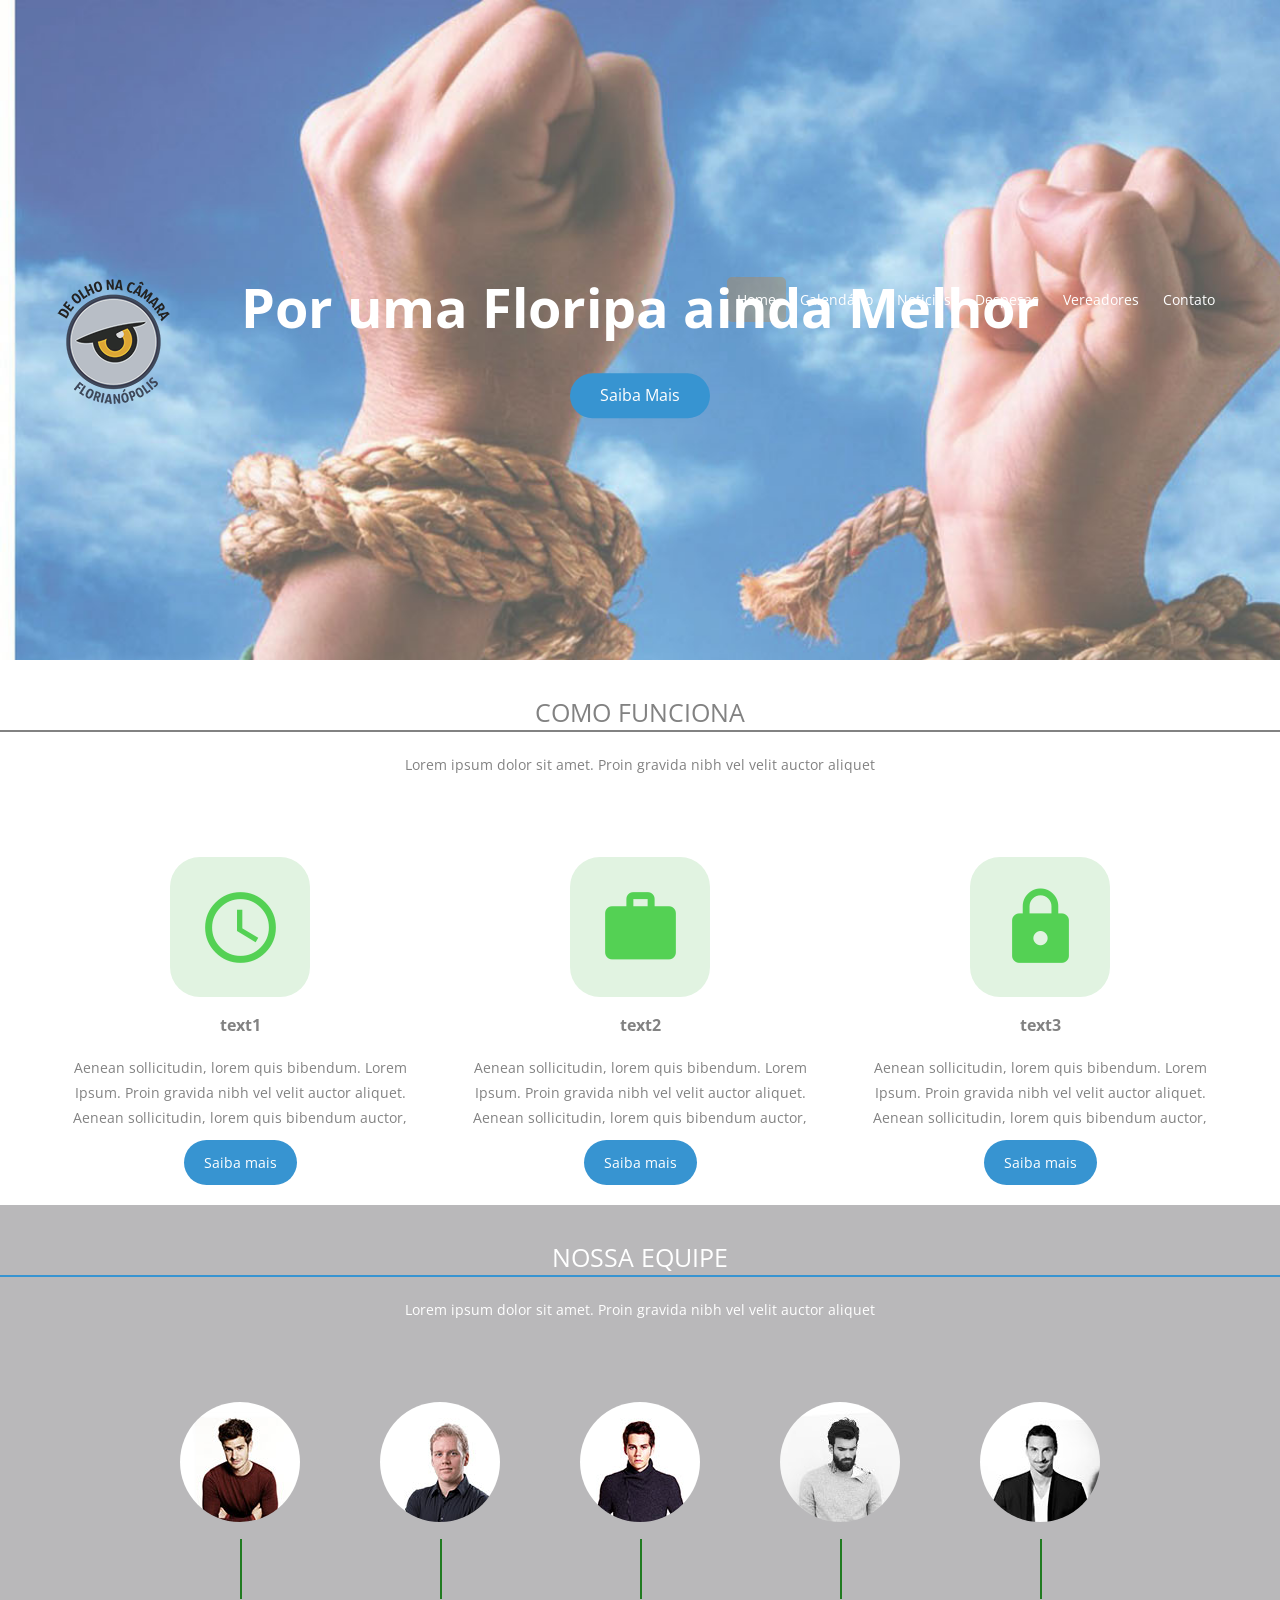
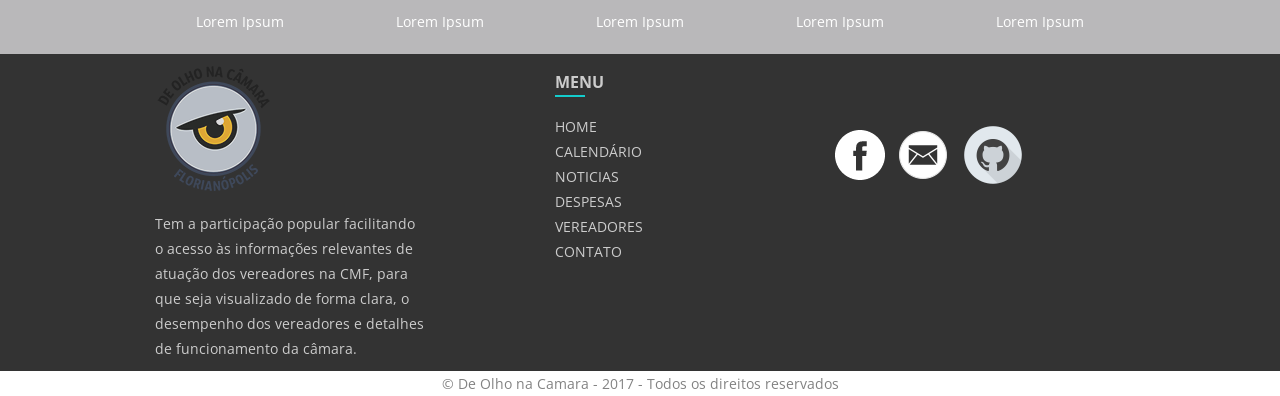
<file: index.html>
<!doctype html>
<html lang="pt-br">
<head>
    <meta charset="UTF-8">
    <meta http-equiv="X-UA-Compatible" content="IE=edge">
    <meta name="viewport" content="width=device-width, initial-scale=1">
    <title>DE OLHO NA CAMARA</title>
    <link href="https://fonts.googleapis.com/css?family=Open+Sans" rel="stylesheet">
    <link href="https://fonts.googleapis.com/icon?family=Material+Icons" rel="stylesheet">
    <link href="css/pages/home.css" rel="stylesheet">
</head>
<body>
<header id="header" class="page-home">
    <div class="container">
        <div class="row">
            <div class="col col-desktop-3 col-6">
                <a href="index.html">
                    <img src="images/logo/logoTCS.png" alt="Logo ">
                </a>
            </div>
            <div class="col col-desktop-9 col-6">
                <nav>
                    <ul>
                        <li><a href="index.html" class="active">Home</a></li>
                        <li><a href="calendario.html">Calendário</a></li>
                        <li><a href="noticias.html">Noticias</a></li>
                        <li><a href="despesas.html">Despesas</a></li>
                        <li><a href="vereadores.html">Vereadores</a></li>
                        <li><a href="contato.html">Contato</a></li>
                    </ul>
                </nav>
            </div>
        </div>
        <div class="row">
            <div class="col col-desktop-12 title">
                <h1>Por uma Floripa ainda Melhor </h1>
                <a href="saibamais.html" class="btn">Saiba Mais</a>
            </div>
        </div>
    </div>
</header>
<main>
    <section id="how-it-work" class="section section-center">
        <h2>Como funciona</h2>
        <p class="subtitle">Lorem ipsum dolor sit amet. Proin gravida nibh vel velit auctor aliquet</p>

        <div class="container">
            <div class="row">
                <div class="col col-desktop-4">
                    <div class="icon-container">
                        <i class="material-icons">schedule</i>
                    </div>
                    <h3>text1</h3>
                    <p>Aenean sollicitudin, lorem quis bibendum. Lorem Ipsum. Proin gravida nibh vel velit auctor
                        aliquet. Aenean sollicitudin, lorem quis bibendum auctor,</p>
                    <p><a href="" class="btn">Saiba mais</a></p>
                </div>
                <div class="col col-desktop-4">
                    <div class="icon-container">
                        <i class="material-icons">work</i>
                    </div>
                    <h3>text2</h3>
                    <p>Aenean sollicitudin, lorem quis bibendum. Lorem Ipsum. Proin gravida nibh vel velit auctor
                        aliquet. Aenean sollicitudin, lorem quis bibendum auctor,</p>
                    <p><a href="" class="btn">Saiba mais</a></p>
                </div>
                <div class="col col-desktop-4">
                    <div class="icon-container">
                        <i class="material-icons">https</i>
                    </div>
                    <h3>text3</h3>
                    <p>Aenean sollicitudin, lorem quis bibendum. Lorem Ipsum. Proin gravida nibh vel velit auctor
                        aliquet. Aenean sollicitudin, lorem quis bibendum auctor,</p>
                    <p><a href="" class="btn">Saiba mais</a></p>
                </div>
            </div>
        </div>

    </section>

    <section id="team" class="section section-center">
        <h2>Nossa equipe</h2>
        <p class="subtitle">Lorem ipsum dolor sit amet. Proin gravida nibh vel velit auctor aliquet</p>
        <div class="container">
            <div class="row">
                <div class="col col-offset-desktop-1 col-desktop-2">
                    <div class="img-box-round"><img src="images/team/team1.jpg" alt=""></div>
                    <p class="img-box-label">Lorem Ipsum</p>
                </div>
                <div class="col col-desktop-2">
                    <div class="img-box-round"><img src="images/team/team2.jpg" alt=""></div>
                    <p class="img-box-label">Lorem Ipsum</p>
                </div>
                <div class="col col-desktop-2">
                    <div class="img-box-round"><img src="images/team/team3.jpg" alt=""></div>
                    <p class="img-box-label">Lorem Ipsum</p>
                </div>
                <div class="col col-desktop-2">
                    <div class="img-box-round"><img src="images/team/team4.jpg" alt=""></div>
                    <p class="img-box-label">Lorem Ipsum</p>
                </div>
                <div class="col col-desktop-2">
                    <div class="img-box-round"><img src="images/team/team5.jpg" alt=""></div>
                    <p class="img-box-label">Lorem Ipsum</p>
                </div>
            </div>
        </div>
    </section>
</main>
<footer id="footer">
    <div class="container">
        <div class="row">
            <div class="col col-offset-desktop-1 col-desktop-3">
                <p><a href=""><img src="images/logo/logoTCS.png" alt="Logo da Chatschool"></a></p>
                <p>Tem a participação popular facilitando o acesso às informações
                    relevantes de atuação dos vereadores na CMF, para que seja visualizado de forma
                    clara, o desempenho dos vereadores e detalhes de funcionamento da câmara.</p>
            </div>
            <div class="col col-offset-desktop-1 col-desktop-2 col-2">
                <h3>Menu</h3>
                <nav>
                    <ul>
                        <li><a href="index.html" class="active">Home</a></li>
                        <li><a href="calendario.html">Calendário</a></li>
                        <li><a href="noticias.html">Noticias</a></li>
                        <li><a href="despesas.html">Despesas</a></li>
                        <li><a href="vereadores.html">Vereadores</a></li>
                        <li><a href="contato.html">Contato</a></li>
                    </ul>
                </nav>
            </div>
            <div class="col col-desktop-3 social col-4">
                <a href=""><img src="images/social-facebook.png" alt=""></a>
                <a href="mailto:contato@deolhonacamara.floripa" type="email"><img src="images/social-email.png" alt=""></a>
                <a href="http://www.github.com" type="link"><img src="images/social-git.png" alt=""></a>
            </div>
        </div>
    </div>
</footer>

<div id="copyright">
    &copy; De Olho na Camara - 2017 - Todos os direitos reservados
</div>
</body>
</html>
</file>
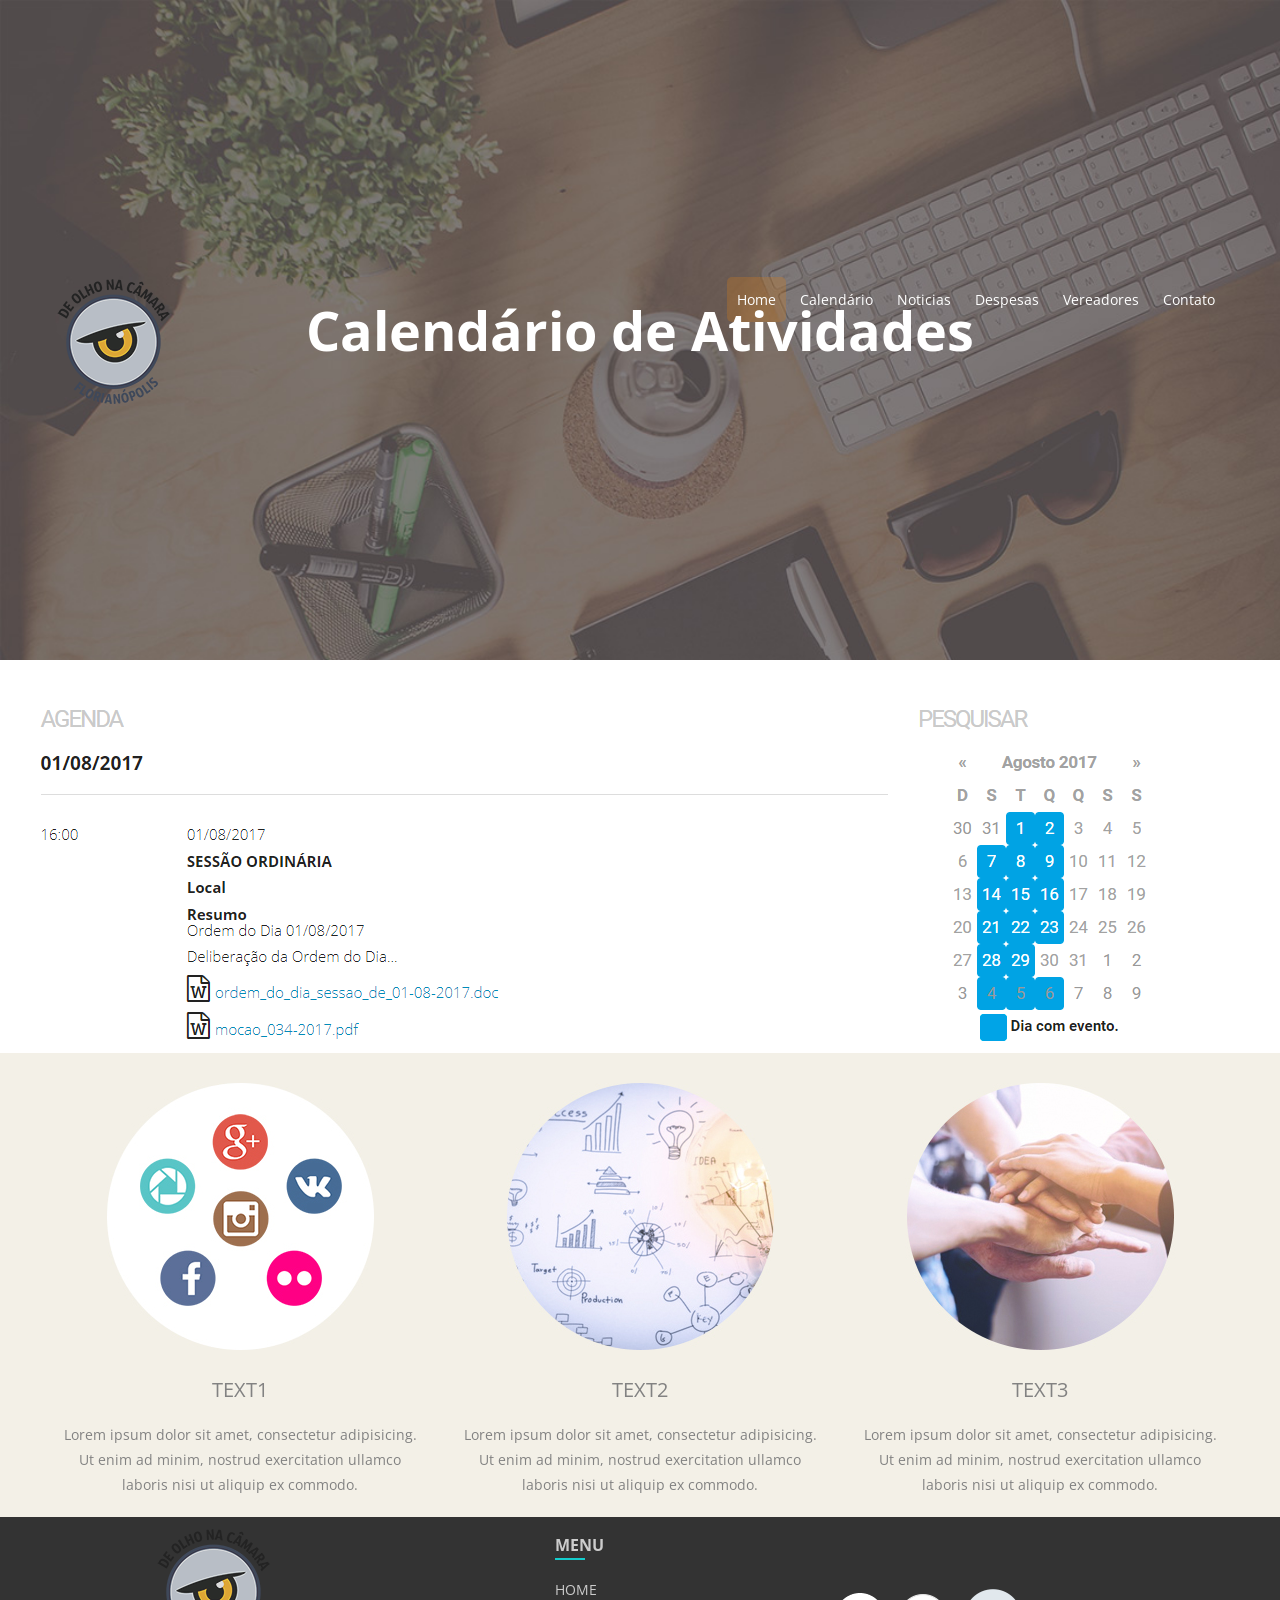
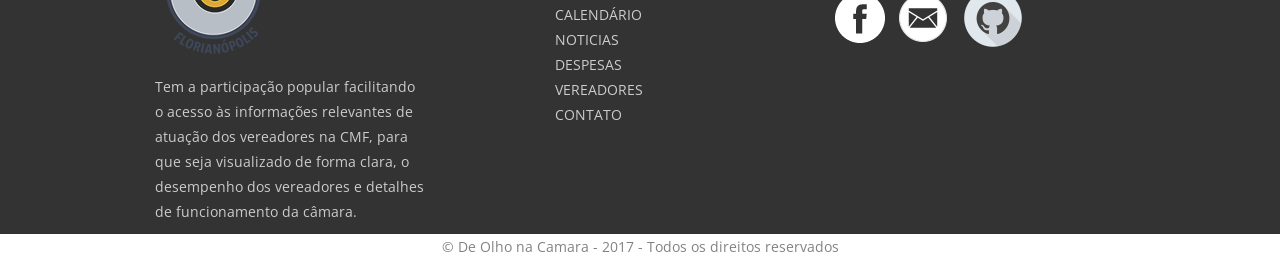
<file: calendario.html>
<!doctype html>
<html lang="pt-br">
<head>
    <meta charset="utf-8">
    <meta name="viewport" content="width=device-width, initial-scale=1">
    <meta http-equiv="X-UA-Compatible" content="IE=edge">
    <title>Calendario - De Olho na Camara </title>
    <link href="https://fonts.googleapis.com/css?family=Open+Sans" rel="stylesheet">
    <link href="https://fonts.googleapis.com/icon?family=Material+Icons" rel="stylesheet">
    <link href="css/pages/calendario.css" rel="stylesheet">
</head>
<body>
<header id="header" class="page-quem-somos">
    <div class="container">
        <div class="row">
            <div class="col col-desktop-3">
                <a href="/">
                    <img src="images/logo/logoTCS.png" alt="logo">
                </a>
            </div>

            <div class="col col-desktop-9">
                <nav>
                    <ul>
                        <li><a href="index.html" class="active">Home</a></li>
                        <li><a href="calendario.html">Calendário</a></li>
                        <li><a href="noticias.html">Noticias</a></li>
                        <li><a href="despesas.html">Despesas</a></li>
                        <li><a href="despesas.html">Vereadores</a></li>
                        <li><a href="contato.html">Contato</a></li>
                    </ul>
                </nav>
            </div>
        </div>

        <div class="row">
            <div class="col col-desktop-12 title">
                <h1>Calendário de Atividades</h1>

            </div>
        </div>
    </div>
</header>
<main>
    <img src="images/backgrounds/calendar.png">


    <section class="section section-center" id="valores">
        <div class="container">
            <div class="row">
                <div class="col col-desktop-4">
                    <img src="images/quem-somos/quem-somos_02.jpg" alt="">
                    <h2>text1</h2>
                    <p>Lorem ipsum dolor sit amet, consectetur adipisicing. Ut enim ad minim, nostrud exercitation ullamco laboris nisi ut aliquip ex commodo.</p>
                </div>
                <div class="col col-desktop-4">
                    <img src="images/quem-somos/quem-somos_03.jpg" alt="">
                    <h2>text2</h2>
                    <p>Lorem ipsum dolor sit amet, consectetur adipisicing. Ut enim ad minim, nostrud exercitation ullamco laboris nisi ut aliquip ex commodo.</p>
                </div>
                <div class="col col-desktop-4">
                    <img src="images/quem-somos/quem-somos_04.jpg" alt="">
                    <h2>text3</h2>
                    <p>Lorem ipsum dolor sit amet, consectetur adipisicing. Ut enim ad minim, nostrud exercitation ullamco laboris nisi ut aliquip ex commodo.</p>
                </div>
            </div>
        </div>
    </section>
</main>
<footer id="footer">
    <div class="container">
        <div class="row">
            <div class="col col-offset-desktop-1 col-desktop-3">
                <p><a href=""><img src="images/logo/logoTCS.png" alt="Logo da Chatschool"></a></p>
                <p>Tem a participação popular facilitando o acesso às informações
                    relevantes de atuação dos vereadores na CMF, para que seja visualizado de forma
                    clara, o desempenho dos vereadores e detalhes de funcionamento da câmara.</p>
            </div>
            <div class="col col-offset-desktop-1 col-desktop-2 col-2">
                <h3>Menu</h3>
                <nav>
                    <ul>
                        <li><a href="index.html" class="active">Home</a></li>
                        <li><a href="calendario.html">Calendário</a></li>
                        <li><a href="noticias.html">Noticias</a></li>
                        <li><a href="despesas.html">Despesas</a></li>
                        <li><a href="vereadores.html">Vereadores</a></li>
                        <li><a href="contato.html">Contato</a></li>
                    </ul>
                </nav>
            </div>
            <div class="col col-desktop-3 social col-4">
                <a href=""><img src="images/social-facebook.png" alt=""></a>
                <a href="mailto:contato@deolhonacamara.floripa" type="email"><img src="images/social-email.png" alt=""></a>
                <a href="http://www.github.com" type="link"><img src="images/social-git.png" alt=""></a>
            </div>
        </div>
    </div>
</footer>
<div id="copyright">
    &copy; De Olho na Camara - 2017 - Todos os direitos reservados
</div>
</body>
</html>
</file>
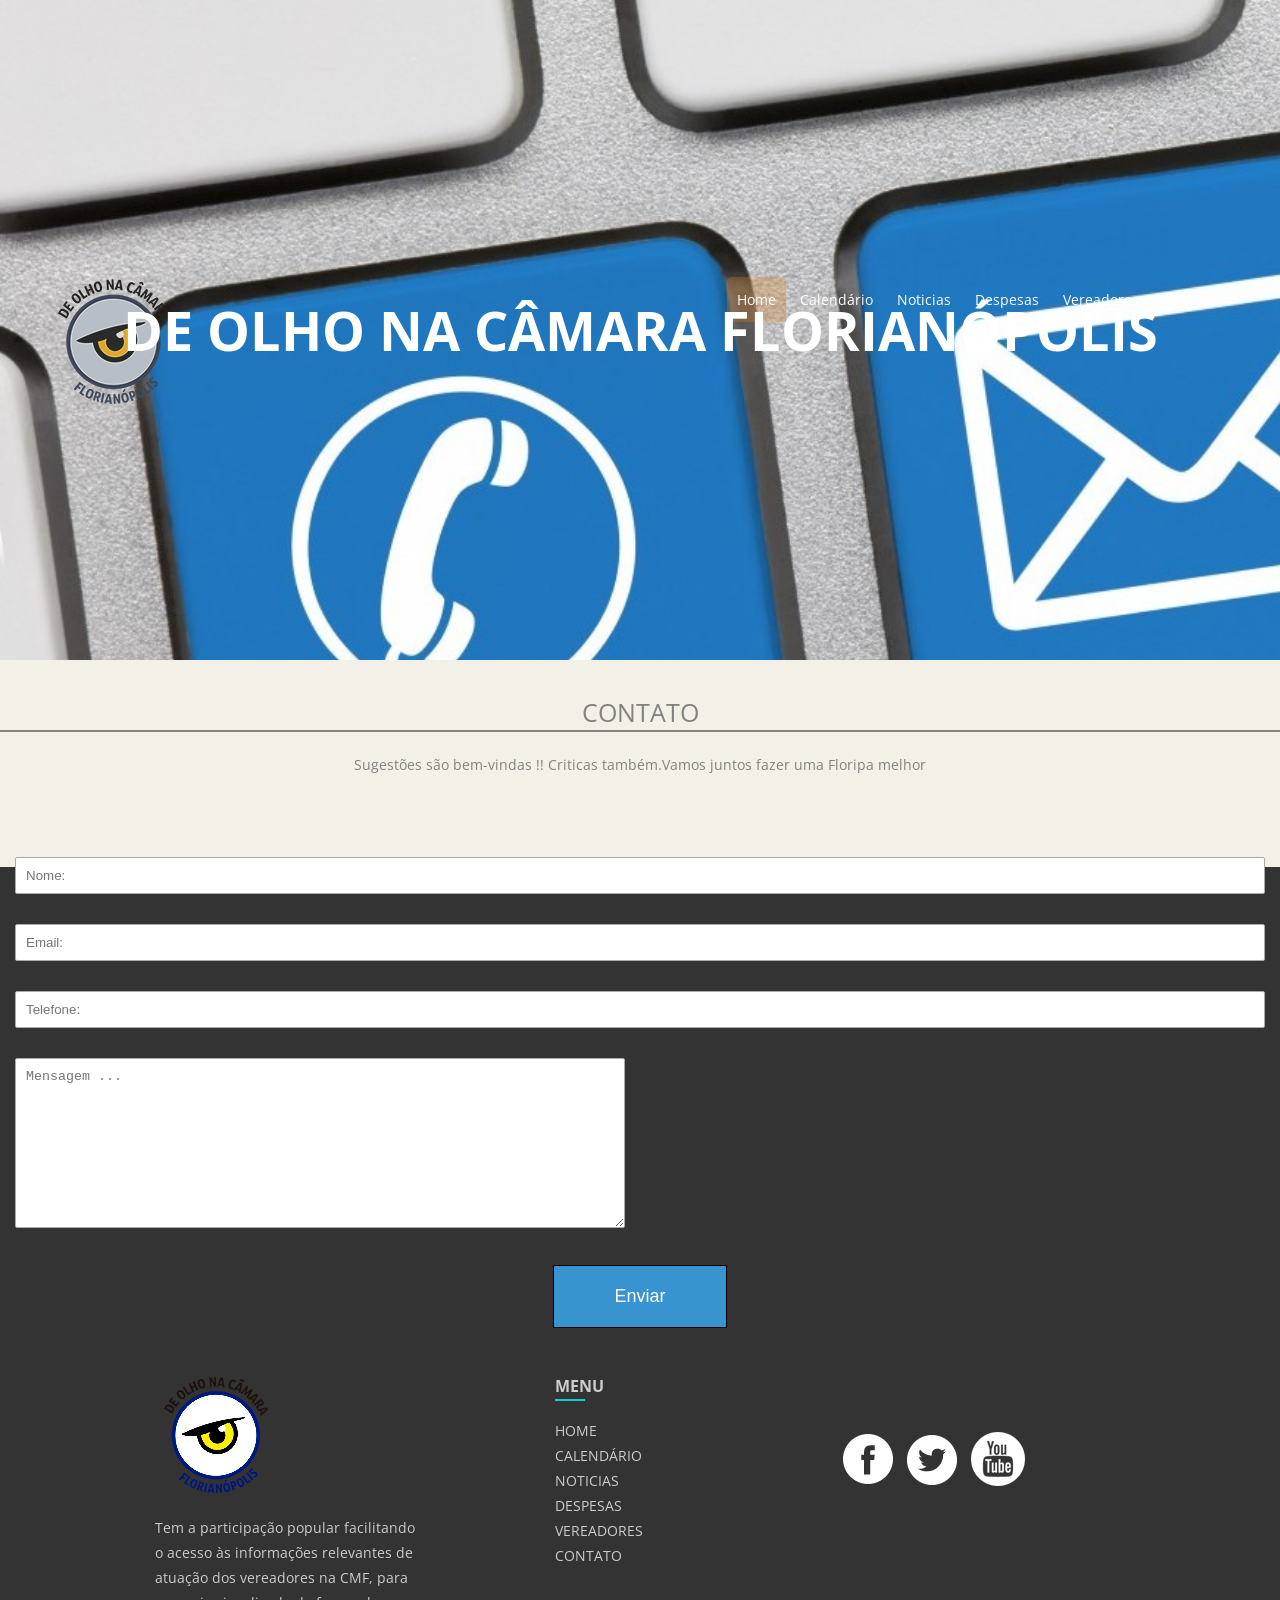
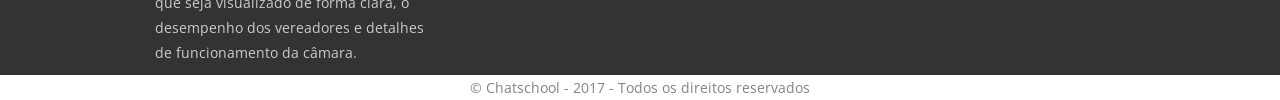
<file: contato.html>
<!doctype html>
<html lang="pt-br">
<head>
    <meta charset="UTF-8">
    <meta name="viewport" content="width=device-width, initial-scale=1">
    <meta http-equiv="X-UA-Compatible" content="IE=edge">
    <title>Contato - De Olho Na Camara</title>
    <link href="https://fonts.googleapis.com/css?family=Open+Sans" rel="stylesheet">
    <link href="https://fonts.googleapis.com/icon?family=Material+Icons" rel="stylesheet">
    <link href="css/pages/contato.css" rel="stylesheet">
</head>
<body>
<header id="header" class="page-contato">
    <div class="container">
        <div class="row">
            <div class="col col-desktop-3 col-6">
                <a href="index.html">
                    <img src="images/logo/logoTCS.png" alt="Logo">
                </a>
            </div>
            <div class="col col-desktop-9 col-6'">
                <nav>
                    <ul>
                        <li><a href="index.html" class="active">Home</a></li>
                        <li><a href="calendario.html">Calendário</a></li>
                        <li><a href="noticias.html">Noticias</a></li>
                        <li><a href="despesas.html">Despesas</a></li>
                        <li><a href="vereadores.html">Vereadores</a></li>
                        <li><a href="contato.html">Contato</a></li>
                    </ul>
                </nav>
            </div>
        </div>
        <div class="row">
            <div class="col col-desktop-12 title">
                <h1>DE OLHO NA CÂMARA FLORIANÓPOLIS</h1>
            </div>
        </div>
    </div>
</header>
<main>
    <section class="section section-center">
        <h2>Contato</h2>
        <p class="subtitle">
           Sugestões são bem-vindas !! Criticas também.Vamos juntos fazer uma Floripa melhor
        </p>
        <div class="container>
        <form action="https://script.google.com/macros/s/AKfycbzrYTH-Gswr19GP9zcN-0K1O1-_-mgDA3FXAHxrps-addmEfr8/exec"class="row" method="post">
            <div class="col col -desktop-6 col-6">
                <div class="input-control">
                    <input id="nome" name="nome" type="text" required placeholder="Nome:">
                    <label for="nome">Nome: </label>
                </div>
                <div class="input-control">
                    <input id="email" name="Email:" type="email" placeholder="Email:">
                    <label for="email">Email:</label>
                </div>
                <div class="input-control">
                    <input id="telefone" name="telefone" type="number"placeholder="Telefone:">
                    <label for="telefone">Telefone:</label>
                </div>
            </div>
            <div class="col col-desktop-6" col-6>
                <div cla    ss="input-control">
                    <textarea name="mensagem" id="mensagem" cols="30" rows="10" placeholder="Mensagem ..."></textarea>
                    <label for="mensagem">  </label>
                </div>
            </div>
            <div class="col col-desktop-12 col-6">
              <div class="col-col-desktop-12 col-6">
                 <input type="submit" value="Enviar" class="btn orange">
              </div>
            </div>
        </form>
        </div>
    </section>
</main>
<footer id="footer">
    <div class="container">
        <div class="row">
            <div class="col col-offset-desktop-1 col-desktop-3">
                <p><a href=""><img src="images/logo/logoProjetoTcsn.png" alt="Logo da Chatschool"></a></p>
                <p>Tem a participação popular facilitando o acesso às informações
                    relevantes de atuação dos vereadores na CMF, para que seja visualizado de forma
                    clara, o desempenho dos vereadores e detalhes de funcionamento da câmara.
                </p>
            </div>
            <div class="col col-offset-desktop-1 col-desktop-2 col-2">
                <h3>Menu</h3>
                <nav>
                    <ul>
                        <li><a href="index.html" class="active">Home</a></li>
                        <li><a href="calendario.html">Calendário</a></li>
                        <li><a href="noticias.html">Noticias</a></li>
                        <li><a href="despesas.html">Despesas</a></li>
                        <li><a href="vereadores.html">Vereadores</a></li>
                        <li><a href="contato.html">Contato</a></li>
                    </ul>
                </nav>
            </div>
            <div class="col col-desktop-3 social col-4">
                <a href=""><img src="images/social-facebook.png" alt=""></a>
                <a href=""><img src="images/social-twitter.png" alt=""></a>
                <a href=""><img src="images/social-youtube.png" alt=""></a>
            </div>
        </div>
    </div>
</footer>

<div id="copyright">
    &copy; Chatschool - 2017 - Todos os direitos reservados
</div>
<script src="https://code.jquery.com/jquery-3.2.1.min.js"></script>
<script>
    $('form').submit(function (event) {
        event.preventDefault();/*anula envio*/
        /*metodo para enviar */
        $('form input[type="submit"]').val('Aguarde...')
            .attr('disabled', true);
        $.ajax({
            type: $('form').attr('method'),
            url: $('form').attr('action'),
            data: $('form').serialize(),
            success: function () {
                alert('Email enviado com sucesso');
                $('form').trigger('reset');

                $('form input[type="submit"]').val('Enviar')
                    .attr('disabled', false);
            }
        });
    });
</script>
    </body>
    </html>
</file>
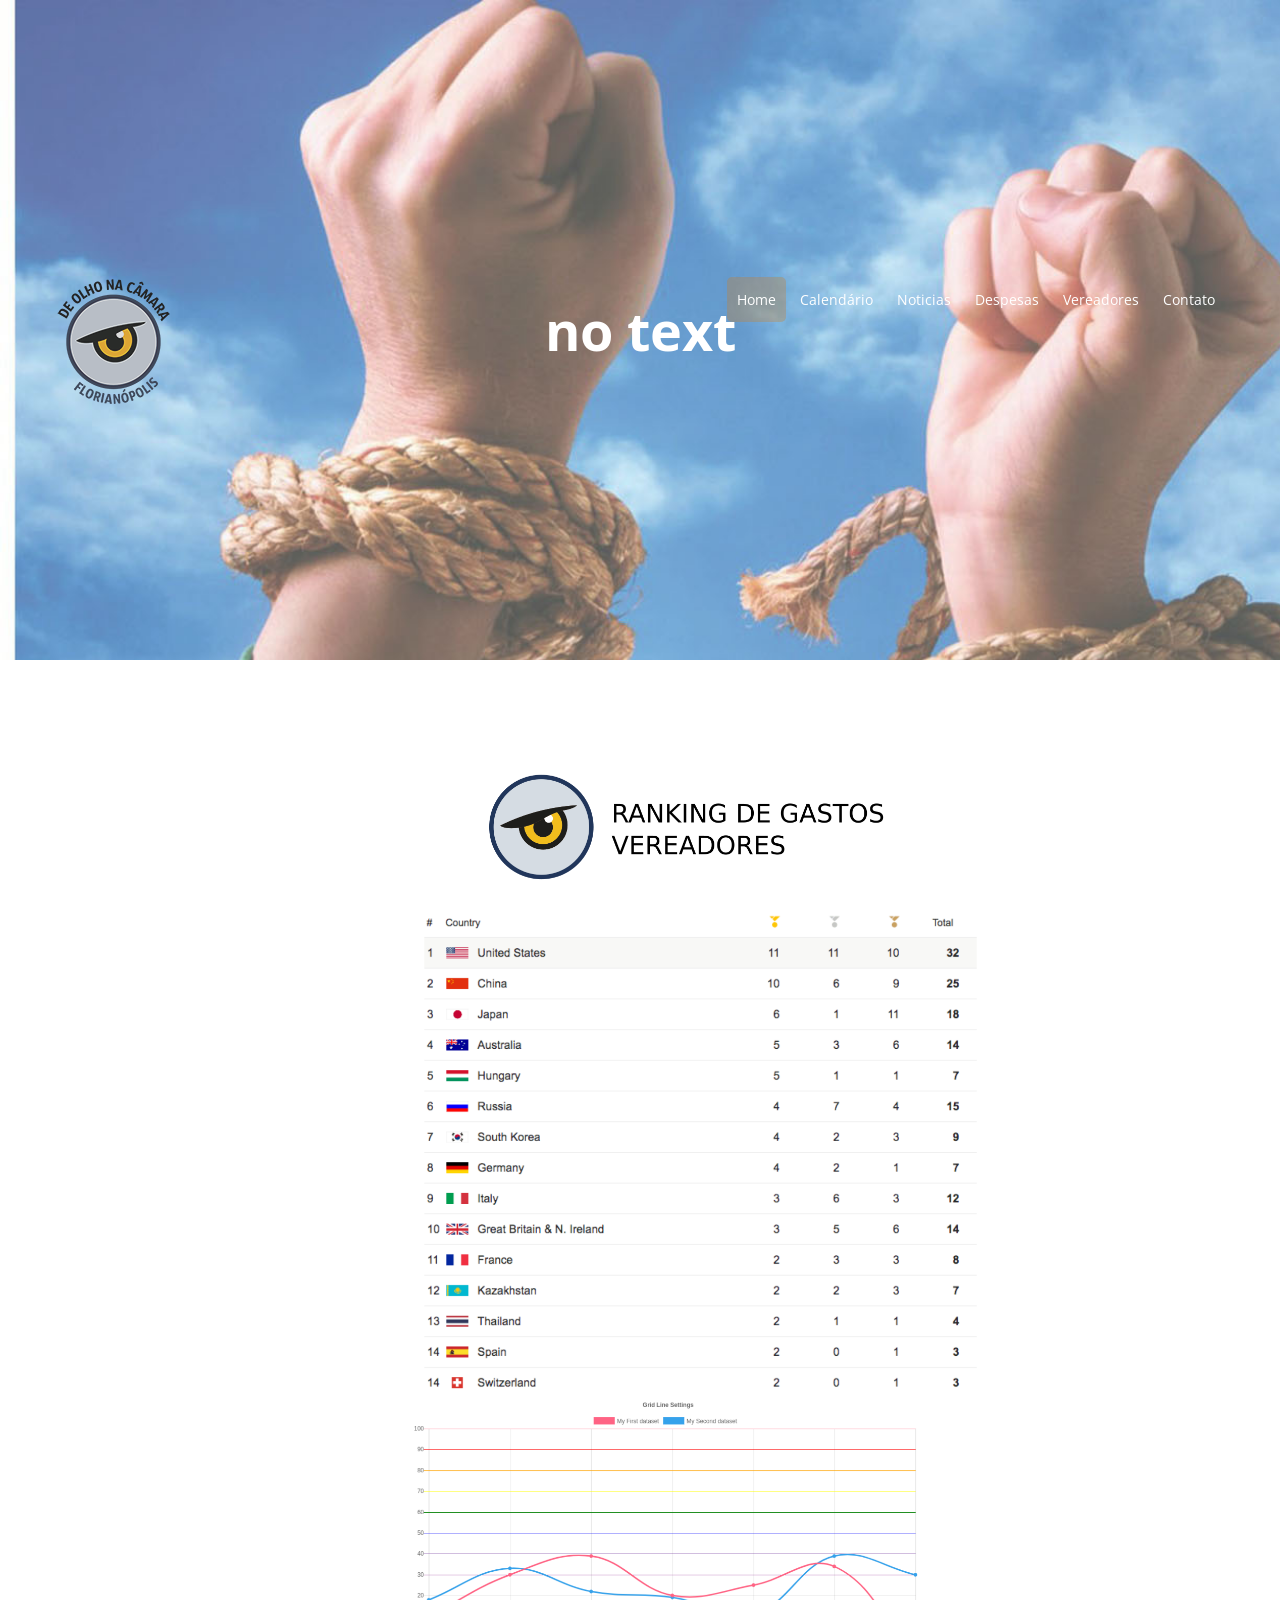
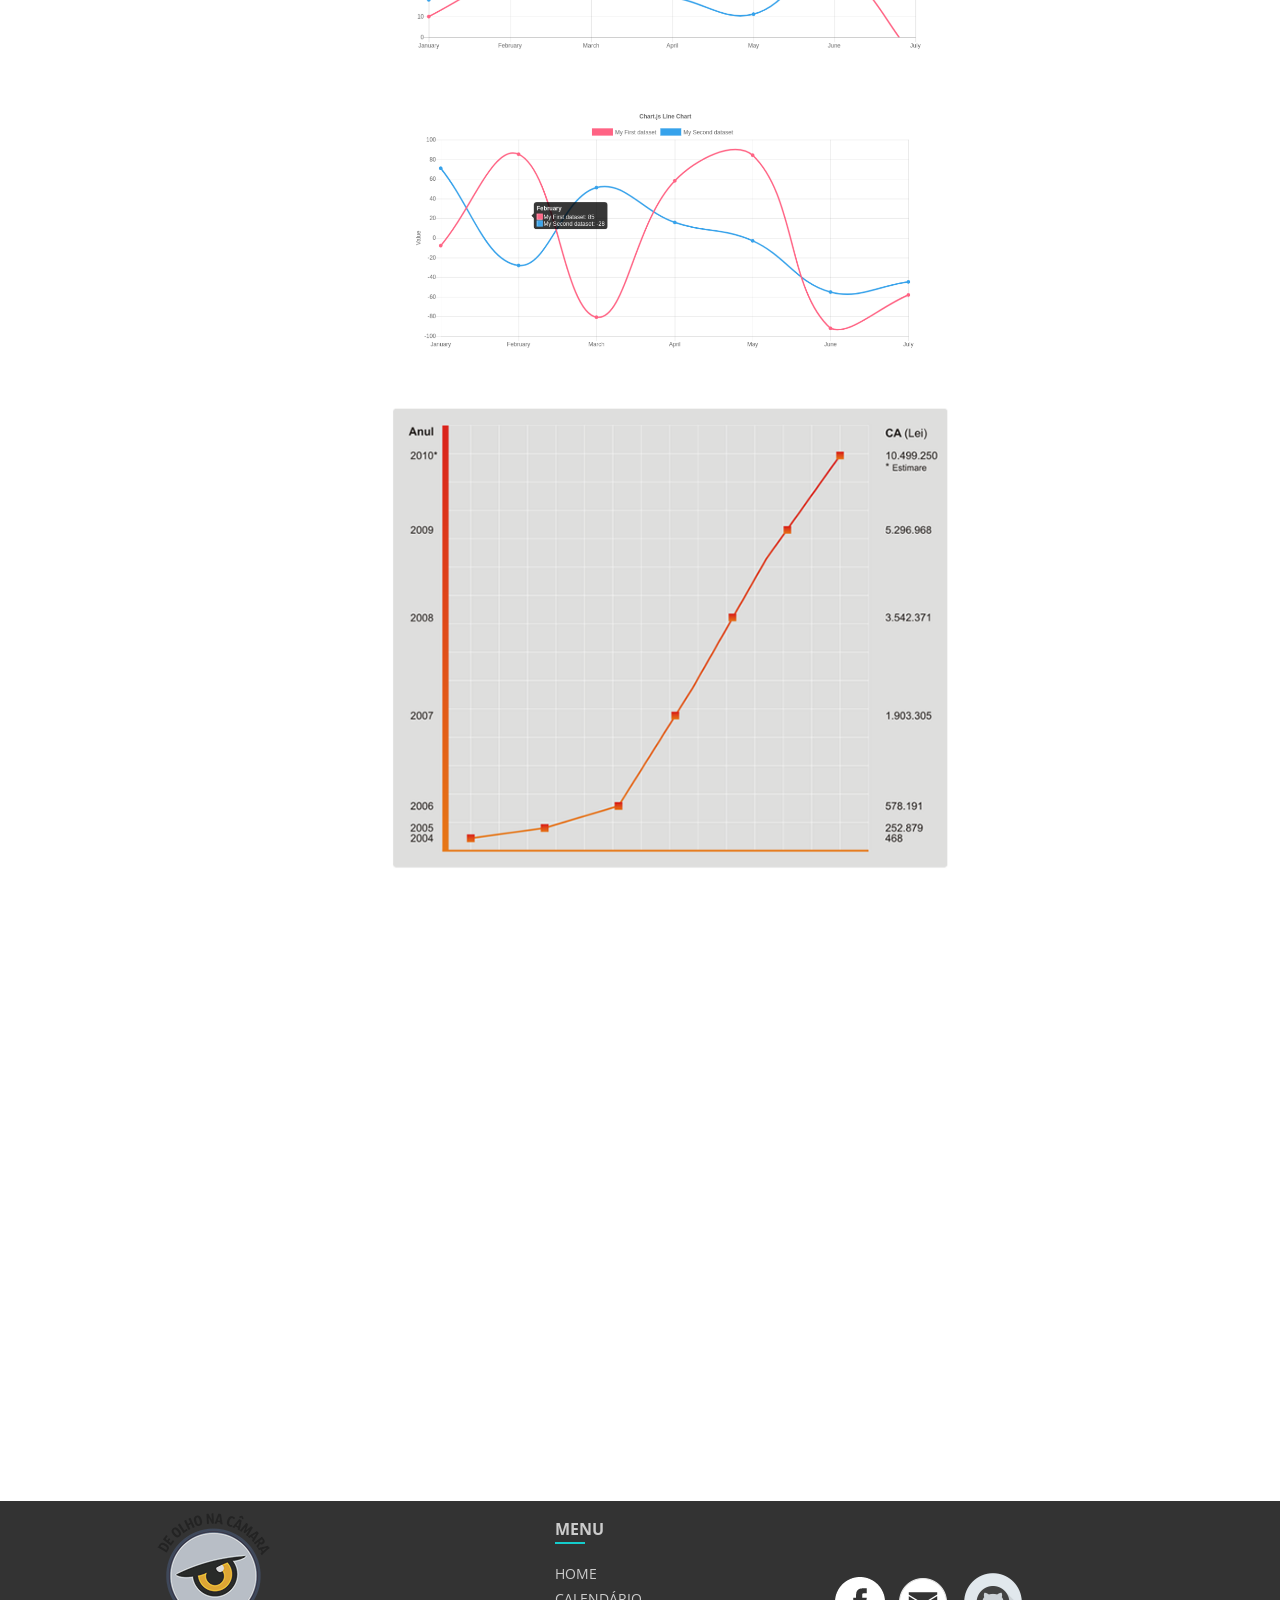
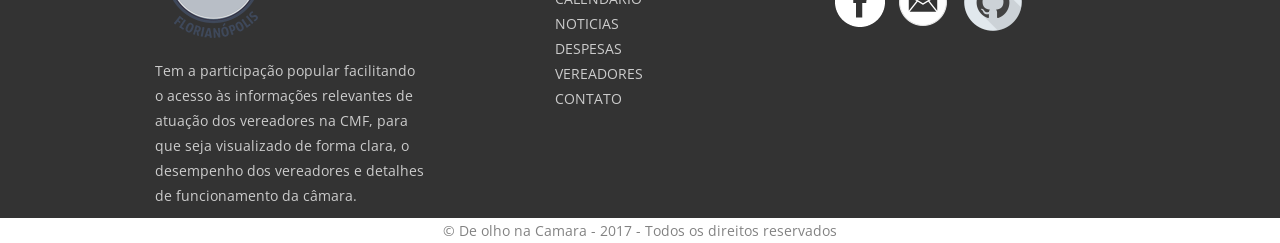
<file: despesas.html>
<!doctype html>
<html lang="pt-br">
<head>
    <meta charset="UTF-8">
    <meta http-equiv="X-UA-Compatible" content="IE=edge">
    <meta name="viewport" content="width=device-width, initial-scale=1">
    <title>Despesas - De Olho na Camara</title>
    <link href="https://fonts.googleapis.com/css?family=Open+Sans" rel="stylesheet">
    <link href="https://fonts.googleapis.com/icon?family=Material+Icons" rel="stylesheet">



    <link href="css/pages/despesas.css" rel="stylesheet">
</head>
<body>
<header id="header" class="page-despesas">
    <div class="container">
        <div class="row">
            <div class="col col-desktop-3 col-6">
                <a href="index.html">
                    <img src="images/logo/logoTCS.png" alt="Logo">
                </a>
            </div>
            <div class="col col-desktop-9 col-6">
                <nav>
                    <ul>
                        <li><a href="index.html" class="active">Home</a></li>
                        <li><a href="calendario.html">Calendário</a></li>
                        <li><a href="noticias.html">Noticias</a></li>
                        <li><a href="noticias.html">Despesas</a></li>
                        <li><a href="vereadores.html">Vereadores</a></li>
                        <li><a href="contato.html">Contato</a></li>
                    </ul>
                </nav>
            </div>
        </div>
        <div class="row">
            <div class="col col-desktop-12 title">
                <h1>no text</h1>
            </div>
        </div>
    </div>
</header>
<main>
    <a href=""><img src="images/backgrounds/ranking.png" alt="" style="width: 110%; align-content: center"></a>

    <canvas id="myChart" width="400" height="400"></canvas>
    <script>
        var ctx = document.getElementById("myChart").getContext('2d');
        var myChart = new Chart(ctx, {
            type: 'bar',
            data: {
                labels: ["Red", "Blue", "Yellow", "Green"],
                datasets: [{
                    label: '# Quantidade Votos',
                    data: [80, 19, 3, 74],
                    backgroundColor: [
                        'rgba(255, 99, 132, 0.2)',
                        'rgba(54, 162, 235, 0.2)',
                        'rgba(255, 206, 86, 0.2)',
                        'rgba(75, 192, 192, 0.2)',
                        'rgba(153, 102, 255, 0.2)',
                        'rgba(255, 159, 64, 0.2)'
                    ],
                    borderColor: [
                        'rgba(255,99,132,1)',
                        'rgba(54, 162, 235, 1)',
                        'rgba(255, 206, 86, 1)',
                        'rgba(75, 192, 192, 1)',
                        'rgba(153, 102, 255, 1)',
                        'rgba(255, 159, 64, 1)'
                    ],
                    borderWidth: 1
                }]
            },
            options: {
                scales: {
                    yAxes: [{
                        ticks: {
                            beginAtZero:true
                        }
                    }]
                }
            }
        });
    </script>
</main>
<footer id="footer">
    <div class="container">
        <div class="row">
            <div class="col col-offset-desktop-1 col-desktop-3">
                <p><a href=""><img src="images/logo/logoTCS.png" alt="Logo da Chatschool"></a></p>
                <p>Tem a participação popular facilitando o acesso às informações
                    relevantes de atuação dos vereadores na CMF, para que seja visualizado de forma
                    clara, o desempenho dos vereadores e detalhes de funcionamento da câmara.</p>
            </div>
            <div class="col col-offset-desktop-1 col-desktop-2 col-2">
                <h3>Menu</h3>
                <nav>
                    <ul>
                        <li><a href="index.html" class="active">Home</a></li>
                        <li><a href="calendario.html">Calendário</a></li>
                        <li><a href="noticias.html">Noticias</a></li>
                        <li><a href="despesas.html">Despesas</a></li>
                        <li><a href="vereadores.html">Vereadores</a></li>
                        <li><a href="contato.html">Contato</a></li>
                    </ul>
                </nav>
            </div>
            <div class="col col-desktop-3 social col-4">
                <a href=""><img src="images/social-facebook.png" alt=""></a>
                <a href="mailto:contato@deolhonacamara.floripa" type="email"><img src="images/social-email.png" alt=""></a>
                <a href="http://www.github.com" type="link"><img src="images/social-git.png" alt=""></a>
            </div>
        </div>
    </div>
</footer>

<div id="copyright">
    &copy; De olho na Camara - 2017 - Todos os direitos reservados
</div>
</body>
</html>
</file>
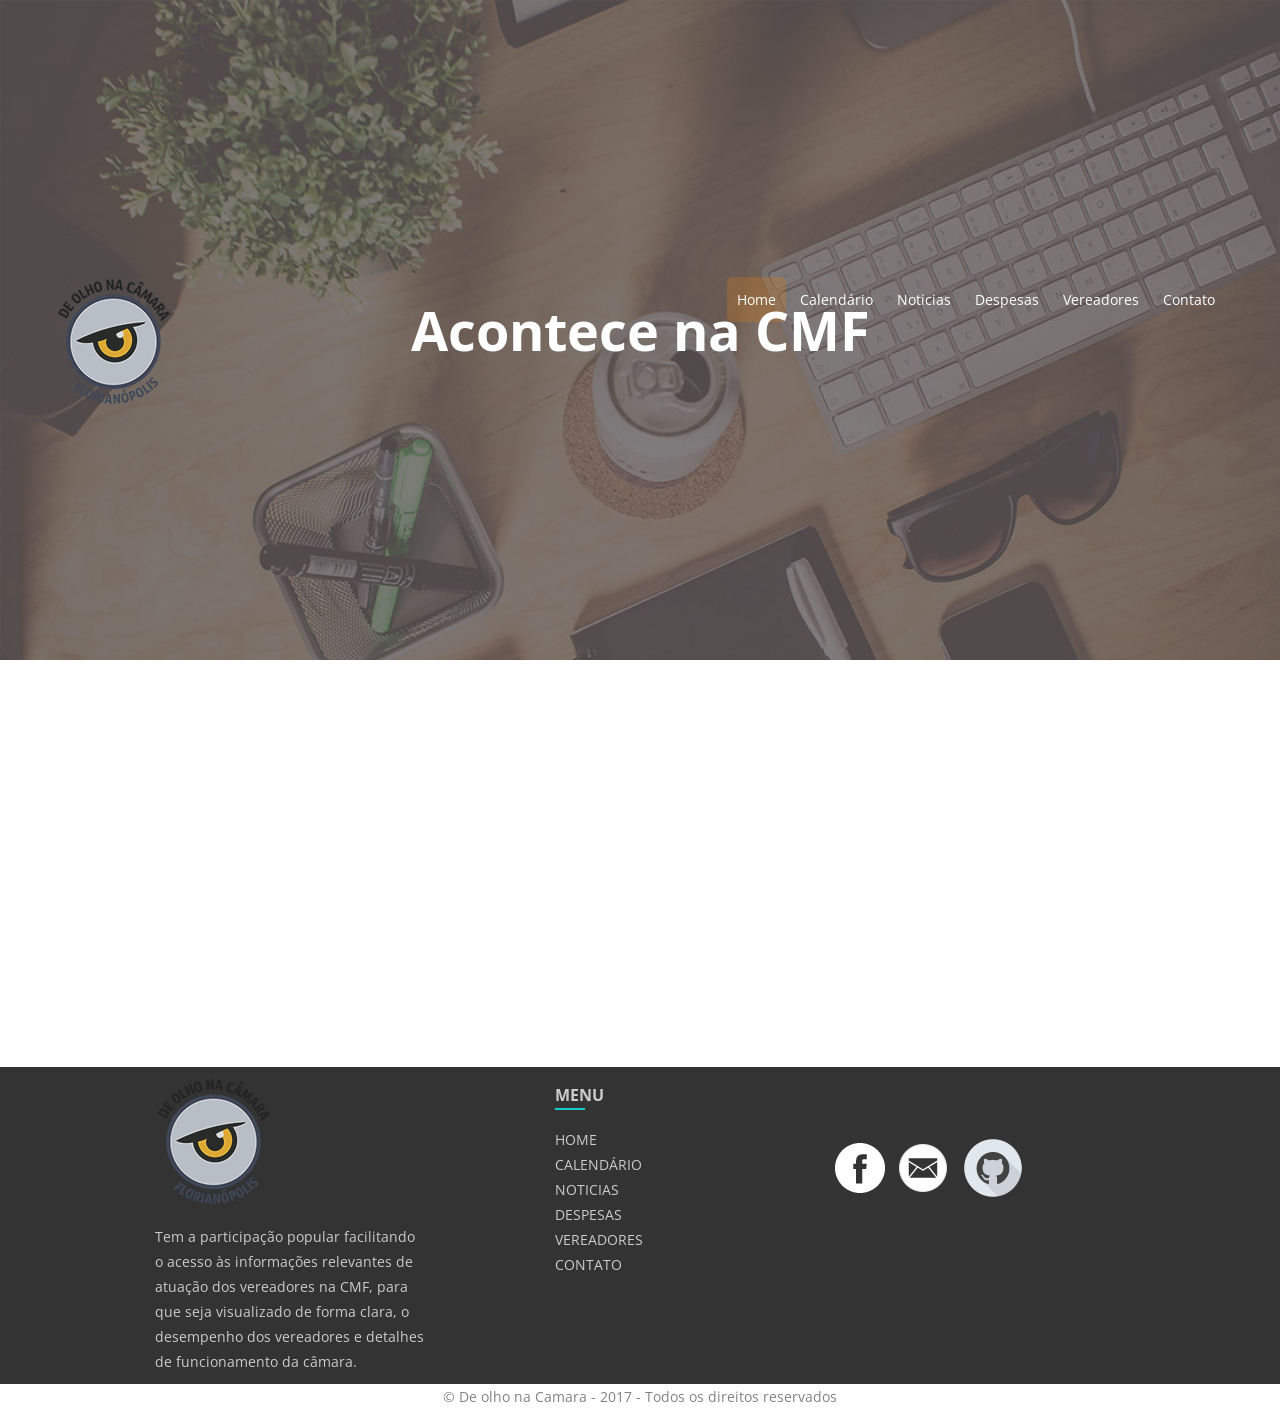
<file: noticias.html>
<!doctype html>
<html lang="pt-br">
<head>
    <meta charset="UTF-8">
    <meta http-equiv="X-UA-Compatible" content="IE=edge">
    <meta name="viewport" content="width=device-width, initial-scale=1">
    <title>Noticias - De Olho na Camara</title>
    <link href="https://fonts.googleapis.com/css?family=Open+Sans" rel="stylesheet">
    <link href="https://fonts.googleapis.com/icon?family=Material+Icons" rel="stylesheet">


    <link href="css/pages/noticias.css" rel="stylesheet">
</head>
<body>
<header id="header" class="page-noticias">
    <div class="container">
        <div class="row">
            <div class="col col-desktop-3 col-6">
                <a href="index.html">
                    <img src="images/logo/logoTCS.png" alt="Logo">    
                </a>
            </div>
            <div class="col col-desktop-9 col-6">
                <nav>
                    <ul>
                        <li><a href="index.html" class="active">Home</a></li>
                        <li><a href="calendario.html">Calendário</a></li>
                        <li><a href="noticias.html">Noticias</a></li>
                        <li><a href="despesas.html">Despesas</a></li>
                        <li><a href="vereadores.html">Vereadores</a></li>
                        <li><a href="contato.html">Contato</a></li>
                    </ul>
                </nav>
            </div>
        </div>
        <div class="row">
            <div class="col col-desktop-12 title">
                <h1>Acontece na CMF</h1>
            </div>
        </div>
    </div>
</header>
<main>
    <canvas id="myChart" width="400" height="400"></canvas>
    <script>
        var ctx = document.getElementById("myChart").getContext('2d');
        var myChart = new Chart(ctx, {
            type: 'bar',
            data: {
                labels: ["Red", "Blue", "Yellow", "Green"],
                datasets: [{
                    label: '# Quantidade Votos',
                    data: [80, 19, 3, 74],
                    backgroundColor: [
                        'rgba(255, 99, 132, 0.2)',
                        'rgba(54, 162, 235, 0.2)',
                        'rgba(255, 206, 86, 0.2)',
                        'rgba(75, 192, 192, 0.2)',
                        'rgba(153, 102, 255, 0.2)',
                        'rgba(255, 159, 64, 0.2)'
                    ],
                    borderColor: [
                        'rgba(255,99,132,1)',
                        'rgba(54, 162, 235, 1)',
                        'rgba(255, 206, 86, 1)',
                        'rgba(75, 192, 192, 1)',
                        'rgba(153, 102, 255, 1)',
                        'rgba(255, 159, 64, 1)'
                    ],
                    borderWidth: 1
                }]
            },
            options: {
                scales: {
                    yAxes: [{
                        ticks: {
                            beginAtZero:true
                        }
                    }]
                }
            }
        });
    </script>
</main>
<footer id="footer">
    <div class="container">
        <div class="row">
            <div class="col col-offset-desktop-1 col-desktop-3">
                <p><a href=""><img src="images/logo/logoTCS.png" alt="Logo da Chatschool"></a></p>
                <p>Tem a participação popular facilitando o acesso às informações
                    relevantes de atuação dos vereadores na CMF, para que seja visualizado de forma
                    clara, o desempenho dos vereadores e detalhes de funcionamento da câmara.</p>
            </div>
            <div class="col col-offset-desktop-1 col-desktop-2 col-2">
                <h3>Menu</h3>
                <nav>
                    <ul>
                        <li><a href="index.html" class="active">Home</a></li>
                        <li><a href="calendario.html">Calendário</a></li>
                        <li><a href="noticias.html">Noticias</a></li>
                        <li><a href="despesas.html">Despesas</a></li>
                        <li><a href="vereadores.html">Vereadores</a></li>
                        <li><a href="contato.html">Contato</a></li>
                    </ul>
                </nav>
            </div>
            <div class="col col-desktop-3 social col-4">
                <a href=""><img src="images/social-facebook.png" alt=""></a>
                <a href="mailto:contato@deolhonacamara.floripa" type="email"><img src="images/social-email.png" alt=""></a>
                <a href="http://www.github.com" type="link"><img src="images/social-git.png" alt=""></a>
            </div>
        </div>
    </div>
</footer>

<div id="copyright">
    &copy; De olho na Camara - 2017 - Todos os direitos reservados
</div>
</body>
</html>
</file>
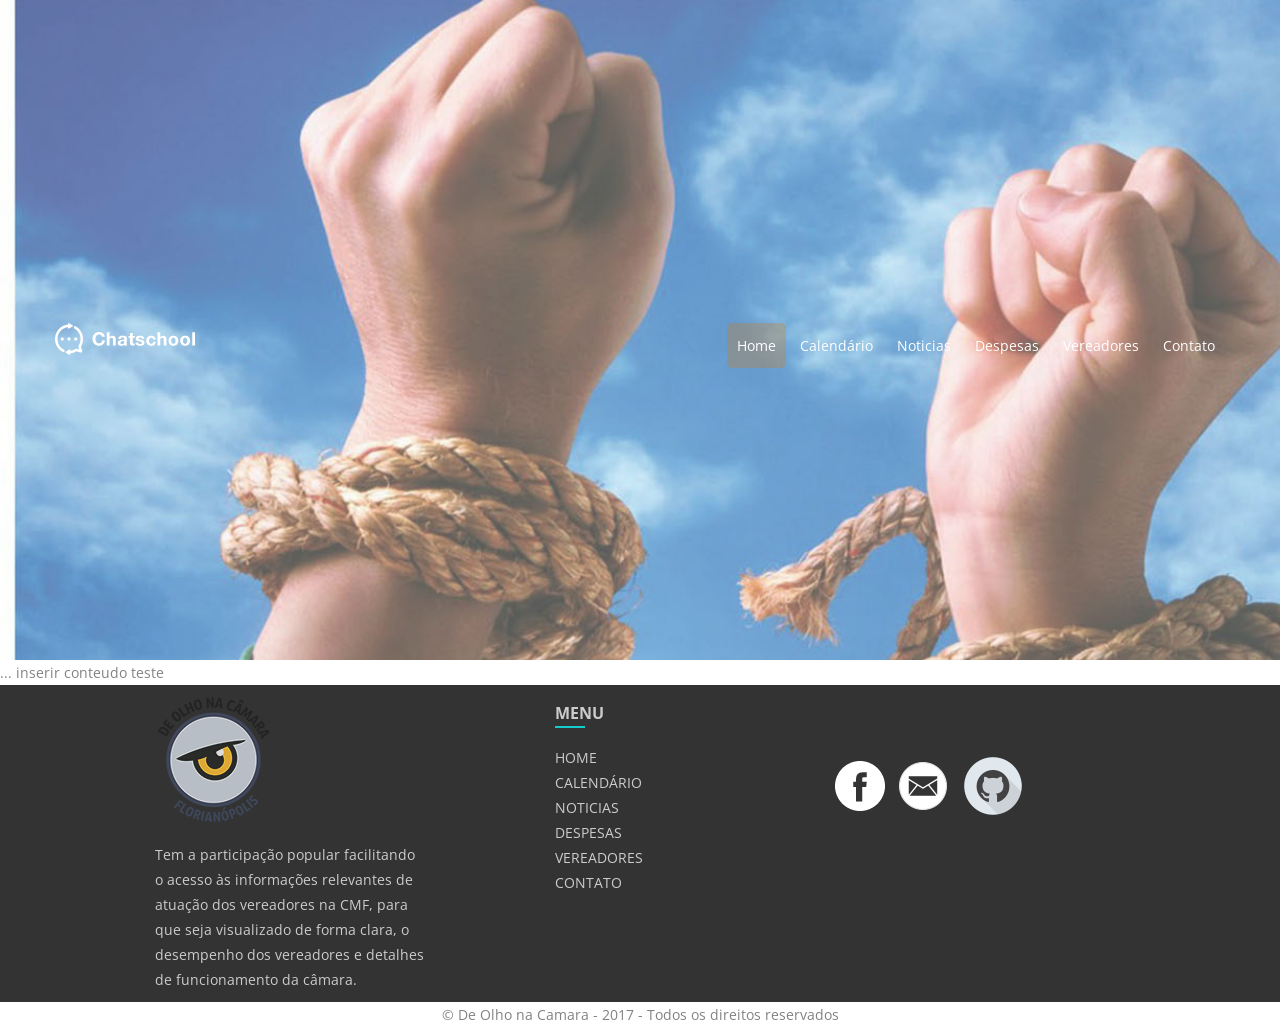
<file: saibamais.html>
<!doctype html>
<html lang="pt-br">
<head>
    <meta charset="UTF-8">
    <meta name="viewport" content="width=device-width, initial-scale=1">
    <meta http-equiv="X-UA-Compatible" content="IE=edge">
    <title>Conheca Mais o  - De Olho na Camara</title>
    <link href="https://fonts.googleapis.com/css?family=Open+Sans" rel="stylesheet">
    <link href="https://fonts.googleapis.com/icon?family=Material+Icons" rel="stylesheet">
    <link href="css/pages/saibamais.css" rel="stylesheet">
</head>
<body>
<header id="header" class="page-produto">
    <div class="container">
        <div class="row">
            <div class="col col-desktop-3">
                <a href="/">
                    <img src="images/backgrounds/1.png" alt="Logo da Chatschool">
                </a>
            </div>
            <div class="col col-desktop-9">
                <nav>
                    <ul>
                        <li><a href="index.html" class="active">Home</a></li>
                        <li><a href="calendario.html">Calendário</a></li>
                        <li><a href="noticias.html">Noticias</a></li>
                        <li><a href="despesas.html">Despesas</a></li>
                        <li><a href="despesas.html">Vereadores</a></li>
                        <li><a href="contato.html">Contato</a></li>
                    </ul>
                </nav>
            </div>
        </div>
        <div class="row">

        </div>
    </div>
</header>
<main>

... inserir conteudo teste
</main>
<footer id="footer">
    <div class="container">
        <div class="row">
            <div class="col col-offset-desktop-1 col-desktop-3">
                <p><a href=""><img src="images/logo/logoTCS.png" alt="Logo da Chatschool"></a></p>
                <p>Tem a participação popular facilitando o acesso às informações
                    relevantes de atuação dos vereadores na CMF, para que seja visualizado de forma
                    clara, o desempenho dos vereadores e detalhes de funcionamento da câmara.</p>
            </div>
            <div class="col col-offset-desktop-1 col-desktop-2 col-2">
                <h3>Menu</h3>
                <nav>
                    <ul>
                        <li><a href="index.html" class="active">Home</a></li>
                        <li><a href="calendario.html">Calendário</a></li>
                        <li><a href="noticias.html">Noticias</a></li>
                        <li><a href="despesas.html">Despesas</a></li>
                        <li><a href="vereadores.html">Vereadores</a></li>
                        <li><a href="contato.html">Contato</a></li>
                    </ul>
                </nav>
            </div>
            <div class="col col-desktop-3 social col-4">
                <a href=""><img src="images/social-facebook.png" alt=""></a>
                <a href="mailto:contato@deolhonacamara.floripa" type="email"><img src="images/social-email.png" alt=""></a>
                <a href="http://www.github.com" type="link"><img src="images/social-git.png" alt=""></a>
            </div>
        </div>
    </div>
</footer>

<div id="copyright">
    &copy; De Olho na Camara - 2017 - Todos os direitos reservados
</div>
</body>
</html>
</html>
</file>
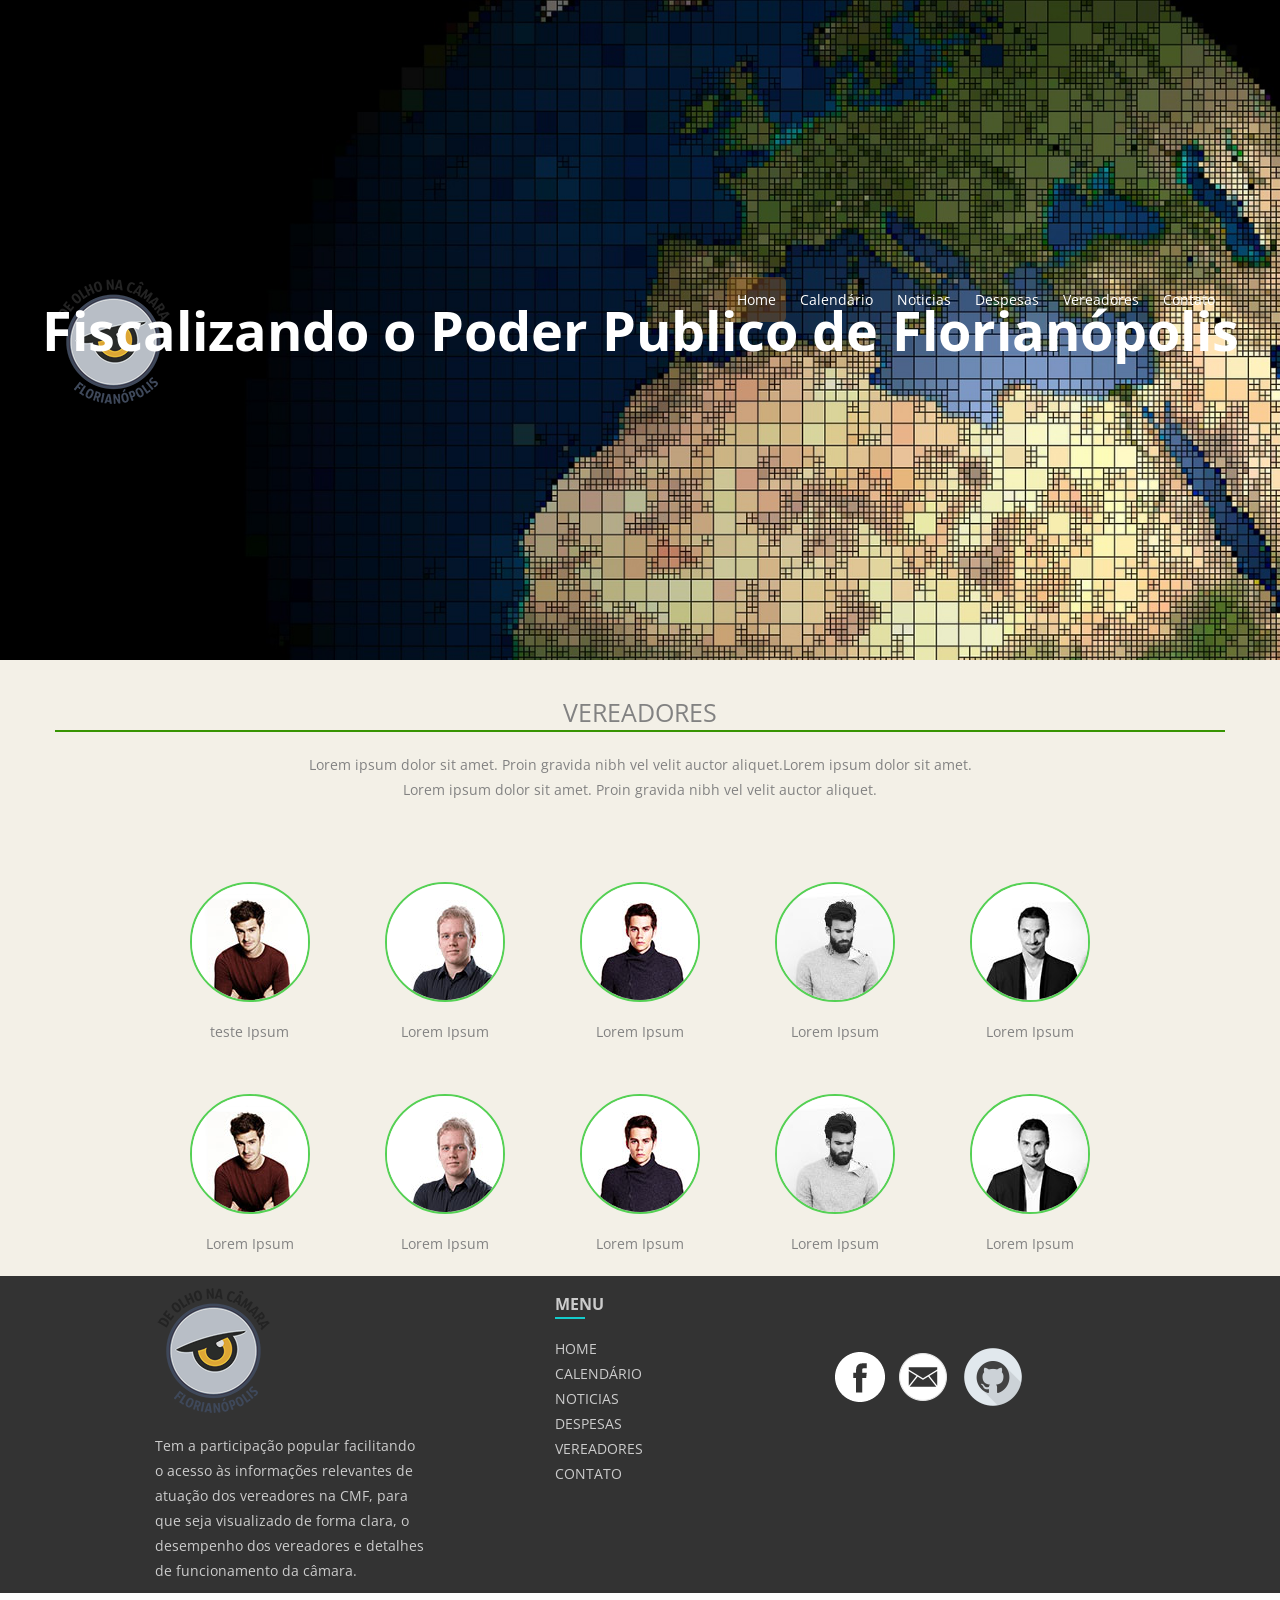
<file: vereadores.html>
<!doctype html>
<html lang="pt-br">
<head>
    <meta charset="UTF-8">
    <meta http-equiv="X-UA-Compatible" content="IE=edge">
    <meta name="viewport" content="width=device-width, initial-scale=1">
    <title>Vereadores - De Olho Na Camara</title>
    <link href="https://fonts.googleapis.com/css?family=Open+Sans" rel="stylesheet">
    <link href="https://fonts.googleapis.com/icon?family=Material+Icons" rel="stylesheet">
    <link href="css/pages/vereadores.css" rel="stylesheet">
</head>
<body>
<header id="header" class="page-equipe">
    <div class="container">
        <div class="row">
            <div class="col col-desktop-3 col-6">
                <a href="index.html">
                    <img src="images/logo/logoTCS.png" alt="Logo">
                </a>
            </div>
            <div class="col col-desktop-9 col-6">
                <nav>
                    <ul>
                        <li><a href="index.html" class="active">Home</a></li>
                        <li><a href="calendario.html">Calendário</a></li>
                        <li><a href="noticias.html">Noticias</a></li>
                        <li><a href="despesas.html">Despesas</a></li>
                        <li><a href="vereadores.html">Vereadores</a></li>
                        <li><a href="contato.html">Contato</a></li>
                    </ul>
                </nav>
            </div>
        </div>
        <div class="row">
            <div class="col col-desktop-12 title">
                <h1>Fiscalizando o Poder Publico de Florianópolis</h1>
            </div>
        </div>
    </div>
</header>
<main>
    <section id="team" class="section section-center">
        <div class="container">
            <h2>Vereadores</h2>
            <p class="subtitle">
                Lorem ipsum dolor sit amet. Proin gravida nibh vel velit auctor aliquet.Lorem ipsum dolor sit amet.<br>
                Lorem ipsum dolor sit amet. Proin gravida nibh vel velit auctor aliquet.
            </p>
            <div class="container">
                <div class="row">
                    <div class="team-member col-2 col col-offset-desktop-1 col-desktop-2">
                        <div class="img-box-round"><img src="images/team/team1.jpg" alt=""></div>
                        <p class="img-box-label">teste Ipsum</p>
                        <div class="description">
                            <h4>Lorem Ipsum</h4>
                            <p>Aenean sodales dolor sit amet arcu suscipit convallis. Sed malesuada maximus finibus. Fusce ac dignissim dui. Aenean commodo, nulla vel maximus dictum</p>

                            <div class="social">
                                <a href=""><img src="images/social-facebook.png" alt=""></a>
                                <a href=""><img src="images/social-twitter.png" alt="3241-10200"></a>
                                <a href=""><img src="images/social-youtube.png" alt=""></a>
                            </div>
                        </div>
                    </div>
                    <div class="team-member col-2 col col-desktop-2">
                        <div class="img-box-round"><img src="images/team/team2.jpg" alt=""></div>
                        <p class="img-box-label">Lorem Ipsum</p>

                        <div class="description">
                            <h4>Lorem Ipsum</h4>
                            <p>Aenean sodales dolor sit amet arcu suscipit convallis. Sed malesuada maximus finibus. Fusce ac dignissim dui. Aenean commodo, nulla vel maximus dictum</p>

                            <div class="social">
                                <a href=""><img src="images/social-facebook.png" alt=""></a>
                                <a href=""><img src="images/social-twitter.png" alt=""></a>
                                <a href=""><img src="images/social-youtube.png" alt=""></a>
                            </div>
                        </div>
                    </div>
                    <div class="team-member col-2 col col-desktop-2">
                        <div class="img-box-round"><img src="images/team/team3.jpg" alt=""></div>
                        <p class="img-box-label">Lorem Ipsum</p>

                        <div class="description">
                            <h4>Lorem Ipsum</h4>
                            <p>Aenean sodales dolor sit amet arcu suscipit convallis. Sed malesuada maximus finibus. Fusce ac dignissim dui. Aenean commodo, nulla vel maximus dictum</p>

                            <div class="social">
                                <a href=""><img src="images/social-facebook.png" alt=""></a>
                                <a href=""><img src="images/social-twitter.png" alt=""></a>
                                <a href=""><img src="images/social-youtube.png" alt=""></a>
                            </div>
                        </div>
                    </div>
                    <div class="team-member col-2 col col-desktop-2">
                        <div class="img-box-round"><img src="images/team/team4.jpg" alt=""></div>
                        <p class="img-box-label">Lorem Ipsum</p>

                        <div class="description">
                            <h4>Lorem Ipsum</h4>
                            <p>Aenean sodales dolor sit amet arcu suscipit convallis. Sed malesuada maximus finibus. Fusce ac dignissim dui. Aenean commodo, nulla vel maximus dictum</p>

                            <div class="social">
                                <a href=""><img src="images/social-facebook.png" alt=""></a>
                                <a href=""><img src="images/social-twitter.png" alt=""></a>
                                <a href=""><img src="images/social-youtube.png" alt=""></a>
                            </div>
                        </div>
                    </div>
                    <div class="team-member col-2 col col-desktop-2">
                        <div class="img-box-round"><img src="images/team/team5.jpg" alt=""></div>
                        <p class="img-box-label">Lorem Ipsum</p>

                        <div class="description">
                            <h4>Lorem Ipsum</h4>
                            <p>Aenean sodales dolor sit amet arcu suscipit convallis. Sed malesuada maximus finibus. Fusce ac dignissim dui. Aenean commodo, nulla vel maximus dictum</p>

                            <div class="social">
                                <a href=""><img src="images/social-facebook.png" alt=""></a>
                                <a href=""><img src="images/social-twitter.png" alt=""></a>
                                <a href=""><img src="images/social-youtube.png" alt=""></a>
                            </div>
                        </div>
                    </div>
                </div>
                <div class="row">
                    <div class="team-member col-2 col col-offset-desktop-1 col-desktop-2">
                        <div class="img-box-round"><img src="images/team/team1.jpg" alt=""></div>
                        <p class="img-box-label">Lorem Ipsum</p>

                        <div class="description">
                            <h4>Bruno Souza</h4>
                            <p> Partido:PSB,eleito com x votos</p>

                            <div class="social">
                                <a href="mailto: gabinetebrunosouza@gmail.com"></a>
                                <a href=""><img src="images/social-facebook.png" alt=""></a>
                                <a href=""><img src="images/social-twitter.png" alt=""></a>
                                <a href=""><img src="images/social-youtube.png" alt=""></a>
                            </div>
                        </div>
                    </div>
                    <div class="team-member col-2 col col-desktop-2">
                        <div class="img-box-round"><img src="images/team/team2.jpg" alt=""></div>
                        <p class="img-box-label">Lorem Ipsum</p>

                        <div class="description">
                            <h4>Lorem Ipsum</h4>
                            <p>Aenean sodales dolor sit amet arcu suscipit convallis. Sed malesuada maximus finibus. Fusce ac dignissim dui. Aenean commodo, nulla vel maximus dictum</p>

                            <div class="social">
                                <a href=""><img src="images/social-facebook.png" alt=""></a>
                                <a href=""><img src="images/social-twitter.png" alt=""></a>
                                <a href=""><img src="images/social-youtube.png" alt=""></a>
                            </div>
                        </div>
                    </div>
                    <div class="team-member col-2 col col-desktop-2">
                        <div class="img-box-round"><img src="images/team/team3.jpg" alt=""></div>
                        <p class="img-box-label">Lorem Ipsum</p>

                        <div class="description">
                            <h4>Lorem Ipsum</h4>
                            <p>Aenean sodales dolor sit amet arcu suscipit convallis. Sed malesuada maximus finibus. Fusce ac dignissim dui. Aenean commodo, nulla vel maximus dictum</p>

                            <div class="social">
                                <a href=""><img src="images/social-facebook.png" alt=""></a>
                                <a href=""><img src="images/social-twitter.png" alt=""></a>
                                <a href=""><img src="images/social-youtube.png" alt=""></a>
                            </div>
                        </div>
                    </div>
                    <div class="team-member col-2 col col-desktop-2">
                        <div class="img-box-round"><img src="images/team/team4.jpg" alt=""></div>
                        <p class="img-box-label">Lorem Ipsum</p>

                        <div class="description">
                            <h4>Lorem Ipsum</h4>
                            <p>Aenean sodales dolor sit amet arcu suscipit convallis. Sed malesuada maximus finibus. Fusce ac dignissim dui. Aenean commodo, nulla vel maximus dictum</p>

                            <div class="social">
                                <a href=""><img src="images/social-facebook.png" alt=""></a>
                                <a href=""><img src="images/social-twitter.png" alt=""></a>
                                <a href=""><img src="images/social-youtube.png" alt=""></a>
                            </div>
                        </div>
                    </div>
                    <div class="team-member col-2 col col-desktop-2">
                        <div class="img-box-round"><img src="images/team/team5.jpg" alt=""></div>
                        <p class="img-box-label">Lorem Ipsum</p>

                        <div class="description">
                            <h4>Lorem Ipsum</h4>
                            <p>Aenean sodales dolor sit amet arcu suscipit convallis. Sed malesuada maximus finibus. Fusce ac dignissim dui. Aenean commodo, nulla vel maximus dictum</p>

                            <div class="social">
                                <a href=""><img src="images/social-facebook.png" alt=""></a>
                                <a href=""><img src="images/social-twitter.png" alt=""></a>
                                <a href=""><img src="images/social-youtube.png" alt=""></a>
                            </div>
                        </div>
                    </div>
                </div>
            </div>
        </div>
    </section>
</main>

</body>
<footer id="footer">
    <div class="container">
        <div class="row">
            <div class="col col-offset-desktop-1 col-desktop-3">
                <p><a href=""><img src="images/logo/logoTCS.png" alt="Logo da Chatschool"></a></p>
                <p>Tem a participação popular facilitando o acesso às informações
                    relevantes de atuação dos vereadores na CMF, para que seja visualizado de forma
                    clara, o desempenho dos vereadores e detalhes de funcionamento da câmara.</p>
            </div>
            <div class="col col-offset-desktop-1 col-desktop-2 col-2">
                <h3>Menu</h3>
                <nav>
                    <ul>
                        <li><a href="index.html" class="active">Home</a></li>
                        <li><a href="calendario.html">Calendário</a></li>
                        <li><a href="noticias.html">Noticias</a></li>
                        <li><a href="despesas.html">Despesas</a></li>
                        <li><a href="vereadores.html">Vereadores</a></li>
                        <li><a href="contato.html">Contato</a></li>
                    </ul>
                </nav>
            </div>
            <div class="col col-desktop-3 social col-4">
                <a href=""><img src="images/social-facebook.png" alt=""></a>
                <a href="mailto:contato@deolhonacamara.floripa" type="email"><img src="images/social-email.png" alt=""></a>
                <a href="http://www.github.com" type="link"><img src="images/social-git.png" alt=""></a>
            </div>
        </div>
    </div>
</footer>

<div id="copyright">
    &copy; De Olho na Camara - 2017 - Todos os direitos reservados
</div>
</html>
</file>
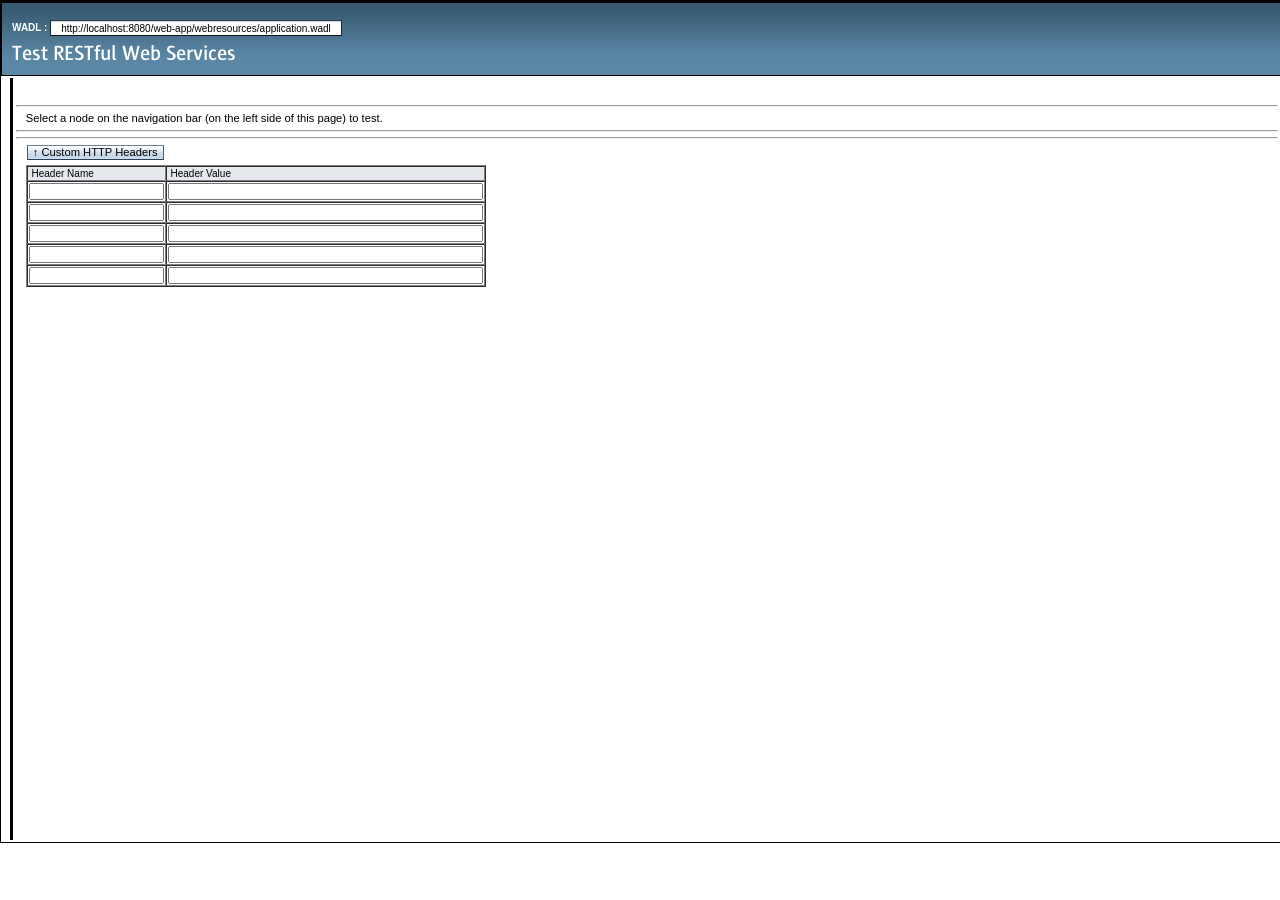
<file: web/test-resbeans.html>
<?xml version="1.0" encoding="UTF-8"?>
<!DOCTYPE html PUBLIC "-//W3C//DTD XHTML 1.0 Transitional//EN"
"http://www.w3.org/TR/xhtml1/DTD/xhtml1-transitional.dtd">

<html xmlns="http://www.w3.org/1999/xhtml">
    <head>
        <title>Test RESTful Web Services</title>
        <meta http-equiv="Content-Type" content="text/html; charset=UTF-8" />
        <link rel="stylesheet" href="test-resbeans.css" type="text/css"/>
        <link rel="stylesheet" href="css_master-all.css" type="text/css"/>
        <script type="text/javascript">
            //___ BASE_URL ___ will get replaced by the base url of application
            //whose resource beans needs to be tested For eg:- http://localhost:8080/SimpleServlet/
            var baseURL = "http://localhost:8080/web-app/||/webresources";
        </script>
        <script type="text/javascript" src="test-resbeans.js"></script>
    </head>
    <body>
        <div class="outerBorder">
            <div class="header">
                <div id="subheader" class="subheader"></div> <!-- sub-header -->
                <div class="banner"><img src="./images/pname.png" alt="Test RESTful Web Services banner"/></div>
            </div> <!-- header -->
            <div id="main" class="main hide">
                <table style="width:100%;">
                    <tr>
                        <td id="leftSidebar" style="vertical-align:top;"></td>
                        <td class="seperator" style="vertical-align:top;"></td>
                        <td id="content" class="content" style="vertical-align:top;">
                            <div id="navigation" class="details"></div><hr/>
                            <div id="request">Select a node on the navigation bar (on the left side of this page) to test.</div><hr/>
                            <div id="testaction" class="ConMgn_sun4"></div>
                            <div id="testinput" class="ConMgn_sun4"></div>
                            <hr/>
                            <div id="req_headers" class="ConMgn_sun4">
                                <input id = "headers_btn" class="Btn1_sun4 Btn1Hov_sun4" type="button" name="" value="&uarr; Custom HTTP Headers" 
                                       onclick="toggleHeadersBlock('headers_block', 'headers_btn', 'Custom Request Headers');"/>
                                <div id = "headers_block" style="padding-top: 5px;">
                                    <table id="headers_tbl" cellspacing="0" border="1">
                                      <thead>
                                        <tr>
                                          <th style="font-size:10px;text-align: left; background-color: #E5E9ED;">&nbsp;Header Name</th>
                                          <th style="font-size:10px; text-align: left; background-color: #E5E9ED;">&nbsp;Header Value</th>
                                        </tr>
                                      </thead>
                                      <tbody>
                                        <tr>
                                            <td><input style="font-size:10px;" id="req_hdr_1" type="text" size="20"></input></td>
                                            <td><input style="font-size:10px;" id="req_hdr_val_1" type="text" size="50"></input></td>
                                        </tr>
                                        <tr>
                                            <td><input style="font-size:10px;" id="req_hdr_2" type="text" size="20" value=""></input></td>
                                            <td><input style="font-size:10px;" id="req_hdr_val_2" type="text" size="50" value=""></input></td>
                                        </tr>
                                        <tr>
                                            <td><input style="font-size:10px;" id="req_hdr_3" type="text" size="20" value=""></input></td>
                                            <td><input style="font-size:10px;" id="req_hdr_val_3" type="text" size="50" value=""></input></td>
                                        </tr>
                                        <tr>
                                            <td><input style="font-size:10px;" id="req_hdr_4" type="text" size="20" value=""></input></td>
                                            <td><input style="font-size:10px;" id="req_hdr_val_4" type="text" size="50" value=""></input></td>
                                        </tr>
                                        <tr>
                                            <td><input style="font-size:10px;" id="req_hdr_5" type="text" size="20" value=""></input></td>
                                            <td><input style="font-size:10px;" id="req_hdr_val_5" type="text" size="50" value=""></input></td>
                                        </tr>
                                      </tbody>
                                    </table>
                                </div>
                            </div>
                            <div class="ConMgn_sun4">
                                <table class="details">
                                    <tr><td><div id="result"></div></td></tr><tr><td style="height:10px;">&nbsp;</td></tr>
                                    <tr><td><div id="resultheaders" class="ml20"></div></td></tr><tr><td style="height:10px;">&nbsp;</td></tr>
                                </table>
                            </div>
                        </td>
                    </tr>
                </table>
            </div> <!-- main -->
        </div> <!-- outerborder -->
	<!--<script type="text/javascript">
            var rjsConfig = {
                    isDebug: true
            };
	</script>-->
        <script type="text/javascript">
            var ts = new TestSupport();
            ts.init();
            
            // global request headers section toggle function (hiding and opening headers table)
            function toggleHeadersBlock(id, buttonId, buttonText) {
              var o = toggleHeadersBlock.cache;
              var obj = document.getElementById(id);
              var tbdy = obj.getElementsByTagName('table')[0];
              if (obj) {
                if (!o) {
                  o = toggleHeadersBlock.cache = {
                    tbdy: tbdy
                  };
                }
                if (tbdy) {
                  ts.storeRequestHeaders();
                  obj.removeChild(o.tbdy);
                  document.getElementById(buttonId).value = '\u2193 '+buttonText;
                } else {
                  obj.appendChild(o.tbdy);
                  document.getElementById(buttonId).value = '\u2191 '+buttonText;
                }
              }
            }
            
            ts.restoreRequestHeaders();
            toggleHeadersBlock('headers_block', 'headers_btn', 'Custom Request Headers');
            document.getElementById("req_headers").style.visibility="hidden";
            
        </script>
    </body>
</html>
</file>
<file: css/pages/home.css>
@import url('../styles.css');

#header.page-home {
    background-image: url("../../images/backgrounds/bg1.jpg") ;
}


#team {
    background-color: rgba(4, 0, 8, 0.28);
    color: white;
    align-content: center;
}

#team h2:after {
    background-color: rgb(55, 148, 209);
}

#team .img-box-round {
    width: 120px;
    height: 120px;
}
</file>
<file: css/pages/calendario.css>
@import url('../styles.css');

#header.page-quem-somos {
    background-image: url("../../images/backgrounds/background-header.jpg");
}

#intro h2, #valores h2 {
    font-size: 20px;
}

#intro h2 {
    text-align: left;
}

#intro h2:after {
    margin: 5px 0 0 0;
}

#valores {
    background-color: #f3f0e7;
}

#valores h2 {
    margin-top: 20px;
}

#valores h2:after {
    display: none;
}

#img-box img {
    max-width: 100%;
    height: auto;
}

@media (max-width: 991px) {
    #img-box {
        text-align: center;
    }
}
</file>
<file: css/pages/contato.css>
@import url('../form.css');
@import url('../styles.css');

#header.page-contato {
    background-image: url("../../images/backgrounds/bgc.jpg") ;
}

main {
    background-color: rgb(243, 240, 231);
}

.btn {
    border-radius: 0;
    padding: 20px 60px;
    font-size: 18px;
    border: 1px solid #000;
}
</file>
<file: css/pages/despesas.css>
@import url('../styles.css');

#header.page-despesas {
    background-image: url("../../images/backgrounds/bg1.jpg") ;
}

#team {
    background-color: #f3f0e7;
}

#team .img-box-round {
    width: 120px;
    height: 120px;
    border: 2px solid rgb(84, 209, 84);
}

#team .img-box-label:before {
    display: none;
}


#team .row:first-child {
    margin-bottom: 40px;
}

.team-member .description {
    background-color: rgba(0, 0, 0, 0.7);
    border: 5px solid rgba(0, 0, 0, 0.3);
    color: white;
    padding: 20px;
    margin-bottom: 30px;
}

@media (min-width: 992px) {
    .team-member {
        position: relative;
    }

    .team-member:hover .description {
        display: block;
    }

    .team-member .description {
        display: none;
        position: absolute;
        top: 50%;
        left: 50%;
        z-index: 99;
        width: 400px;
    }

    .team-member:nth-child(4) .description, .team-member:nth-child(5) .description {
        left: auto;
        right: 50%;
    }
}
</file>
<file: css/pages/noticias.css>
@import url('../styles.css');

#header.page-noticias {
    background-image: url("../../images/backgrounds/background-header.jpg") ;
}
#header.page-noticias{
    background-color: rgb(242, 242, 242);
}
</file>
<file: css/pages/saibamais.css>
@import url('../styles.css');

#header.page-produto {
    background-image: url("../../images/backgrounds/bg1.jpg") ;
}

#download {
    background-color: #f9f6f1;
}

#download .btn {
    font-size: 18px;
}

#funcionalidades .material-icons {
    float: left;
    height: 200px;
    font-size: 60px;
    margin-right: 20px;
}

#funcionalidades h3 {
    margin-top: 0;
}
</file>
<file: css/pages/vereadores.css>
@import url('../styles.css');

#header.page-equipe {
    background-image: url("../../images/backgrounds/globe.jpg") ;
}

#team {
    background-color: #f3f0e7;
}

#team .img-box-round {
    width: 120px;
    height: 120px;
    border: 2px solid rgb(84, 209, 84);
}

#team .img-box-label:before {
    display: none;
}


#team .row:first-child {
    margin-bottom: 40px;
}

.team-member .description {
    background-color: rgba(0, 0, 0, 0.7);
    border: 5px solid rgba(0, 0, 0, 0.3);
    color: #117381;
    padding: 20px;
    margin-bottom: 30px;
}

@media (min-width: 992px) {
    .team-member {
        position: relative;
    }

    .team-member:hover .description {
        display: block;
    }

    .team-member .description {
        display: none;
        position: absolute;
        top: 50%;
        left: 50%;
        z-index: 99;
        width: 400px;
    }

    .team-member:nth-child(4) .description, .team-member:nth-child(5) .description {
        left: auto;
        right: 50%;
    }
}
</file>
<file: web/test-resbeans.css>
/*
DO NOT ALTER OR REMOVE COPYRIGHT NOTICES OR THIS HEADER.

Copyright (c) 2007, 2016 Oracle and/or its affiliates. All rights reserved.

Oracle and Java are registered trademarks of Oracle and/or its affiliates.
Other names may be trademarks of their respective owners.

The contents of this file are subject to the terms of either the GNU
General Public License Version 2 only ("GPL") or the Common
Development and Distribution License("CDDL") (collectively, the
"License"). You may not use this file except in compliance with the
License. You can obtain a copy of the License at
http://www.netbeans.org/cddl-gplv2.html
or nbbuild/licenses/CDDL-GPL-2-CP. See the License for the
specific language governing permissions and limitations under the
License.  When distributing the software, include this License Header
Notice in each file and include the License file at
nbbuild/licenses/CDDL-GPL-2-CP.  Oracle designates this
particular file as subject to the "Classpath" exception as provided
by Oracle in the GPL Version 2 section of the License file that
accompanied this code. If applicable, add the following below the
License Header, with the fields enclosed by brackets [] replaced by
your own identifying information:
"Portions Copyrighted [year] [name of copyright owner]"

If you wish your version of this file to be governed by only the CDDL
or only the GPL Version 2, indicate your decision by adding
"[Contributor] elects to include this software in this distribution
under the [CDDL or GPL Version 2] license." If you do not indicate a
single choice of license, a recipient has the option to distribute
your version of this file under either the CDDL, the GPL Version 2 or
to extend the choice of license to its licensees as provided above.
However, if you add GPL Version 2 code and therefore, elected the GPL
Version 2 license, then the option applies only if the new code is
made subject to such option by the copyright holder.

Contributor(s):
 */

body{
    /*font: 10pt Verdana, sans-serif;*/
    font-family: Arial,Helvetica,sans-serif;
    font-size: 12pt;
    color: navy;
}
.category{
    cursor: pointer;
    display: block;
}
.item{
    display: none;
    margin-left: 16px;
    color: #000000;
}

/*div#testinput*/ div#navigation, div#request {
    overflow: auto;
    /*width: 500px;*/
}

/*div#testinput {
    height: 20px;
}*/

.fxdHeight {
    height: 150px;
    overflow: auto;
}

div#navigation {
    height: 20px;
    margin-left:10px;
}

div#request {
    width: 520px;
    margin-left:10px;
}

.outerBorder {
    width: 100%;
    border: 1px solid #000000;
}

.header {
    height:30%;
    border: 1px solid #000000;
    background-image: url(images/masthead.png);
}

.banner {
    vertical-align:middle;
    padding: 10px;
}

.subheader {
    clear:both;
    height: 10px;
    color: #FFFFFF;
    font-size:10px;
    padding: 10px;
}

.subheader div {
    float:right;
}

.main {
    position: relative;
    width: 100%;
}

.content {
    margin: 0 0 0 0px;
    height: 760px;
    background-color: #FFFFFF;
    color: #000000;
    overflow: auto;
}

.seperator {
    background-color: #000000;
    width: 1px;
}

.details {
    /*margin: 0 0 0 20px;*/
    width: 100%;
}

.leftSidebar {
    float: left;
    height: 760px;
    font-size: 10px;
    background-color: #FFFFFF;
    color: #000000;
    overflow: auto;
}       

.tableheader {
    background-color: #54809D;
    color: #FFFFFF;
}

.col
{
    width: 21%;
    float: left;
    margin-top: 0px;
}

.resultHeader
{
    background-color: #164A78;
    color: #FF9933;
    font-family: Arial, Verdana, Helvetica;
    font-size: 11px;
}

.results
{
    width: 720px;
    margin-left: 0%;
    border: 1px solid #e0e7ec;
    font-family: verdana, arial;
    background-color: #ffffff;
    cellpadding: 10px;
    font-size:12px;
}

.stext
{
    color: #000000;
}

a.tab {
  background-image: url(images/tbuns.png);
  border: 1px solid #000000;
  border-color: #000000 #000000 #ffffff #000000;
  text-decoration: none;
  z-index: 100;
  position: relative;
  top: 2px;
}

a.tab, a.tab:visited {
  color: #8060b0;
}

a.tab:hover {
  background-color: #a080d0;
  border-color: #c0a0f0 #8060b0 #8060b0 #c0a0f0;
  color: #ffe0ff;
}

a.tab.activeTab, a.tab.activeTab:hover, a.tab.activeTab:visited {
  background-image: url(images/tbsel.png);
  border-color: #000000 #000000 #ffffff #000000;
  color: #ffe0ff;
}

a.tab.activeTab {
  padding-bottom: 1px;
  z-index: 102;
}

.menu
{
    margin-top: 0px;
}

div.tabMain {
  z-index: 101;
  /*padding: 0.5em;*/
  border-style: solid;
  border-width: 1px;
  border-color: #80929B;
  /*width: 540px;*/
  width: 100%;
  height: 300px;
}

.frame {
  z-index: 101;
  /*padding: 0.5em;*/
  border-style: solid;
  border-width: 1px;
  border-color: #80929B;
  /*width: 540px;*/
  width: 100%;
  height: 300px;
  overflow: hidden;
}

div.tabMain {
  background-color: #ffffff;
  position: relative;
}

/*.frame
{
    background-color: #FFFFFF;
    border: 8px solid #000000;
    border-color: #9070c0;
    position: absolute;
    margin-left: -9px;
    margin-top: -6px;
}*/

div.button {
  background-image: url(images/pbena.png);
  background-repeat:  repeat-x;
  color: #000000;
  border: 1px solid #000000;
  text-decoration: none;
  width: 50px;
  text-align: center;
}

div.button:hover {
  background-image: url(images/pbmou.png);
}

div.button:visited {
  background-image: url(images/pbsel.png);
  color: #ffffff;
}

div#tableContent, div#headerInfo, div#structureInfo, div#rawContent, div#monitorContent{
    background-color: #ffffff;
    height: 300px;
    overflow: auto;
}

.item1, .item2
{
   font-size: 12px;
   margin-top: -16px;
}

.item1
{
   margin-left: 50px;
}

.item2 {
    margin-left: 45px;
}

.font10
{
    font-size: 10px;
}

.ml20
{
    margin-left:20px;
}

.nodisp
{
    display: none;
}

.hide
{
    visibility: hidden;
}

.wht 
{
   color: #FFFFFF
}

.bld
{
   font-weight: bold
}
</file>
<file: web/css_master-all.css>
/*
 * DO NOT ALTER OR REMOVE COPYRIGHT NOTICES OR THIS HEADER.
 *
 * Copyright (c) 2008, 2016 Oracle and/or its affiliates. All rights reserved.
 *
 * Oracle and Java are registered trademarks of Oracle and/or its affiliates.
 * Other names may be trademarks of their respective owners.
 *
 * The contents of this file are subject to the terms of either the GNU
 * General Public License Version 2 only ("GPL") or the Common
 * Development and Distribution License("CDDL") (collectively, the
 * "License"). You may not use this file except in compliance with the
 * License. You can obtain a copy of the License at
 * http://www.netbeans.org/cddl-gplv2.html
 * or nbbuild/licenses/CDDL-GPL-2-CP. See the License for the
 * specific language governing permissions and limitations under the
 * License.  When distributing the software, include this License Header
 * Notice in each file and include the License file at
 * nbbuild/licenses/CDDL-GPL-2-CP.  Oracle designates this
 * particular file as subject to the "Classpath" exception as provided
 * by Oracle in the GPL Version 2 section of the License file that
 * accompanied this code. If applicable, add the following below the
 * License Header, with the fields enclosed by brackets [] replaced by
 * your own identifying information:
 * "Portions Copyrighted [year] [name of copyright owner]"
 *
 * If you wish your version of this file to be governed by only the CDDL
 * or only the GPL Version 2, indicate your decision by adding
 * "[Contributor] elects to include this software in this distribution
 * under the [CDDL or GPL Version 2] license." If you do not indicate a
 * single choice of license, a recipient has the option to distribute
 * your version of this file under either the CDDL, the GPL Version 2 or
 * to extend the choice of license to its licensees as provided above.
 * However, if you add GPL Version 2 code and therefore, elected the GPL
 * Version 2 license, then the option applies only if the new code is
 * made subject to such option by the copyright holder.
 *
 * Contributor(s):
 */
/* CSS Document */

body {
	margin:0;
}
.form_sun4 {
	margin:0;
}
.hidden_sun4 {
	display:none;
}

.clear_sun4 {
	clear:both;
}
.float_sun4 {
	float:left;
}

.ConMgn_sun4 {
	margin:0px 10px;
}
/*---*/
/* SKIP NAVIGATION LINK */
.SkpWht_sun4, .SkpMedGry1_sun4 {
	height:0px;
}
/*---*/
/* ADDREMOVE [originalName: ADD-REMOVE-IDIOM]*/
.AddRmvBtnTbl_sun4 .Btn1_sun4, .AddRmvBtnTbl_sun4 .Btn1Hov_sun4, .AddRmvBtnTbl_sun4 .Btn1Dis_sun4,
.AddRmvBtnTbl_sun4 .Btn2_sun4, .AddRmvBtnTbl_sun4 .Btn2Hov_sun4, .AddRmvBtnTbl_sun4 .Btn2Dis_sun4 {
	width:100%;
	margin:0px;
}
.AddRmvVrtDiv_sun4 .Btn1_sun4, .AddRmvVrtDiv_sun4 .Btn1Hov_sun4, .AddRmvVrtDiv_sun4 .Btn1Dis_sun4,
.AddRmvVrtDiv_sun4 .Btn2_sun4, .AddRmvVrtDiv_sun4 .Btn2Hov_sun4, .AddRmvVrtDiv_sun4 .Btn2Dis_sun4 {
	width:9em;
	margin:0px;
}
.AddRmvBtnTbl_sun4 {
	margin-top:1.6em;
}
.AddRmvVrtFst_sun4 {
	margin:5px 0px 10px 5px;
	float:left;
}
.AddRmvVrtWin_sun4 {
	margin:5px 0px 10px 5px;
	float:left;
}
.AddRmvVrtBwn_sun4 {
	margin:5px 0px 10px 10px;
	float:left;
}
.AddRmvHrzWin_sun4 {
	margin-top:3px;
	min-width:100px;
}
.AddRmvHrzBwn_sun4 {
	margin-top:8px;
	min-width:100px;
}
.AddRmvHrzDiv_sun4 {
	margin:5px 7px 10px 0px;
}
.AddRmvVrtDiv_sun4 {
	clear:left;
}
.AddRmvHrzLst_sun4 {
	clear:both;
}
.AddRmvVrtBtn_sun4 {
	width:120px;
}
.AddRmvLbl_sun4 {
	margin-left: 0px;
}
.AddRmvLbl2_sun4 {
	padding-left: 5px;
	display: block;
}
.AddRmvLbl2ReadOnly_sun4 {
	padding-left: 0px;
}
.AddRmvLbl2_sun4, .AddRmvLbl2ReadOnly_sun4 {
	height: 1.6em;
}
/*---*/

/* BREADCRUMBS */
.BcmWhtDiv_sun4 {
	margin:10px 10px 0px 10px;
        padding: 0px;  /* must nullify BcmGryDiv.padding */
}
.BcmGryDiv_sun4 {
	padding:13px 10px 10px 10px;
        margin: 0px;  /* must nullify BcmWhtDiv.margin */
}
.BcmSep_sun4 {
	margin:0px 5px;
}
/*---*/

/* CHECKBOXES AND RADIO BUTTONS */
.RbSpn_sun4 input, .RbSpnDis_sun4 input {
	vertical-align: -1px;
}
.CbSpn_sun4 input, .CbSpnDis_sun4 input {
	vertical-align: -1px;
}

.CbReadOnly_sun4, .RbReadOnly_sun4 {
        opacity:.45;  -moz-opacity: 0.45;
}

.CbDis_sun4, .RbDis_sun4 {
        opacity:.40;  -moz-opacity: 0.4;    
}
.RbLbl_sun4, .RbLblDis_sun4 {
	vertical-align: 1px;
}
.CbLbl_sun4, .CbLblDis_sun4 {
	vertical-align: 4px;
}
.RbImg_sun4, .RbImgDis_sun4 {
	vertical-align: -5px
}
.CbImg_sun4, .CbImgDis_sun4 {
	vertical-align: -3px
}
.CbGrp_sun4 td, .RbGrp_sun4 td {
	text-align: left;
}
.CbGrp_sun4 label, .RbGrp_sun4 label {
	vertical-align: 6px;
}

/* DnD styles */

.dojoDndItem { 
	padding:3px; 
}

.dndOuterSpan_sun4 {
    position: relative;
}

.dndContainer_sun4 {
    position:relative; 
    top:0px; 
    right:0px; 
    bottom:0px; 
    left:0px;
}
/* HORIZONTAL AND VERTICAL CHECKBOX GROUP AND RADIO BUTTON GROUP */
.RBGRPVert_sun4, .RBGRPHoriz_sun4, .CBGRPVert_sun4, .CBGRPHoriz_sun4 {
    padding:0;
}
.RBGRPVert_sun4 ul, .RBGRPHoriz_sun4 ul, .CBGRPVert_sun4 ul, .CBGRPHoriz_sun4 ul {
    clear:left;
    float:left;
    list-style:none;
    margin:0;
    padding:0;
    text-align:left;
}
.RBGRPClear_sun4, .CBGRPClear_sun4  {
    clear:both;
}
.RBGRPCaption_sun4, .CBGRPCaption_sun4 {
    vertical-align:top;
}
.RBGRPHoriz_sun4 ul li, .CBGRPHoriz_sun4 ul li {
    float:left;
    margin:0 10px 0 0;
}

/*---*/

/* EDITABLE LIST */
/* [check overwrite classes on ie.css] */
.EdtLstTbl_sun4 .EdtLstAddLblTd_sun4 {
	padding:2px 10px 0px 0px;
}
.EdtLstTbl_sun4 .EdtLstRmvLblTd_sun4 {
	padding:6px 10px 0px 0px;
	vertical-align:top;
}
.EdtLstTbl_sun4 .EdtLstAddTxtTd_sun4 {
	padding:2px 14px 0px 0px;
	vertical-align:top;
	margin-top: 3px;
}
.EdtLstTbl_sun4 .EdtLstRmvLstTd_sun4 {
	padding:2px 10px 1px 0px;
	vertical-align:top;
}
.EdtLstTbl_sun4 .EdtLstRmvLstTd_sun4 .Lst_sun4,
.EdtLstTbl_sun4 .EdtLstRmvLstTd_sun4 .LstDis_sun4 {
	margin-bottom: 3px;
}
.EdtLstTbl_sun4 .EdtLstAddTxtTd_sun4 .TxtFld_sun4,
.EdtLstTbl_sun4 .EdtLstAddTxtTd_sun4 .TxtFldDis_sun4 {
	height: 1.3em;
}
.EdtLstTbl_sun4 .EdtLstAddBtnTd_sun4 {
	padding:2px 10px 0px 0px;
	vertical-align:top;
	width:100px;
}
.EdtLstTbl_sun4 .EdtLstRmvBtnTd_sun4 {
	padding:2px 10px 1px 0px;
	vertical-align:top;
	width:100px;
}
.EdtLstTbl_sun4 .EdtLstBtnWin_sun4 {
	margin-top:3px;
}
.EdtLstTbl_sun4 .EdtLstBtnBwn_sun4 {
	margin-top:9px;
}
.EdtLstTbl_sun4 .TxtFld_sun4, .EdtLstTbl_sun4 .TxtFldDis_sun4,
.EdtLstTbl_sun4 .Btn1_sun4, .EdtLstTbl_sun4 .Btn1Hov_sun4, .EdtLstTbl_sun4 .Btn1Dis_sun4,
.EdtLstTbl_sun4 .Btn2_sun4, .EdtLstTbl_sun4 .Btn2Hov_sun4, .EdtLstTbl_sun4 .Btn2Dis_sun4 {
	width:100%;
	margin:0px;
}
/*---*/

/* BUTTONS */
.Btn1_sun4, .Btn1Hov_sun4, .Btn1Mni_sun4, .Btn1MniHov_sun4, .Btn2_sun4, .Btn2Hov_sun4, .Btn2Mni_sun4, .Btn2MniHov_sun4, .Btn1Dis_sun4, .Btn2Dis_sun4, .Btn1MniDis_sun4, .Btn2MniDis_sun4 {
	border-style:solid;
	border-width:1px;
}
.Btn1_sun4, .Btn1Hov_sun4, .Btn1Mni_sun4, .Btn1MniHov_sun4, .Btn2Mni_sun4, .Btn2MniHov_sun4, .Btn2_sun4, .Btn2Hov_sun4 {
	background-repeat:repeat-x;
	background-position:center center;
}
.Btn1_sun4, .Btn1Hov_sun4, .Btn1Dis_sun4, .Btn1Mni_sun4, .Btn1MniHov_sun4, .Btn1MniDis_sun4, .Btn2_sun4, .Btn2Hov_sun4, .Btn2Dis_sun4, .Btn2Mni_sun4, .Btn2MniHov_sun4, .Btn2MniDis_sun4 {
	padding:0 5px 1px 5px;
	margin:0 2px 0 1px;
}

/* for arrays where buttons need to be of equal width */
.BtnTbl_sun4 .Btn1_sun4, .BtnTbl_sun4 .Btn1Hov_sun4, .BtnTbl_sun4 .Btn1Dis_sun4, .BtnTbl_sun4 .Btn2_sun4, .BtnTbl_sun4 .Btn2Hov_sun4, .BtnTbl_sun4 .Btn2Dis_sun4 {
	width:100%;
	margin:0px
}
.BtnAryDiv_sun4 {
	margin:5px 8px;
}
/*revised borders for masthead  */
.MstDiv_sun4 .Btn1_sun4, .MstDiv_sun4 .Btn1Mni_sun4, .MstDiv_sun4 .Btn1Hov_sun4, .MstDiv_sun4 .Btn1MniHov_sun4, .MstDiv_sun4 .Btn2_sun4, .MstDiv_sun4 .Btn2Mni_sun4, .MstDiv_sun4 .Btn2Hov_sun4, .MstDiv_sun4 .Btn2MniHov_sun4 {
	border-width:0;
	vertical-align:middle;
	margin:0;
	padding-bottom:1px;
}
.mastheadButton_4_sun4 a:link, .mastheadButton_4_sun4 a:visited, .mastheadButton_4_sun4 a:hover {
	padding:1px 7px 1px 9px;
}
.mastheadButton_4_sun4 {
	display:inline;
	border-style:solid;
	border-top-width:1px;
	border-right-width:0;
	border-bottom-width:1px;
	border-left-width:0;
	margin:0;
	padding:0 1px 2px 1px;
	text-align:center;
}
/*---*/

/* FILE CHOOSER */
/* [check overwrite classes on ie.css] */
.ChoNavBtnGrpDiv_sun4 {
	float: left;
	margin-top: 5px;
	margin-bottom: 5px;
}
.ChoImgBtn_sun4 {
	padding-right: 6px;
}
.ChoSortByDiv_sun4 {
	margin-top: 5px;
	margin-bottom: 11px;
	float: right;
}
.ChoFltHlpDiv_sun4 {
	float: left;
	margin-bottom: 5px;
	margin-left: 7em;
}
.ChoSortByDiv_sun4 .LblLev2Txt_sun4 {
	padding-right: 35px;
}
.ChoMultiHlpDiv_sun4 {
	float: left;
	margin-top: 0px;
	margin-bottom: 0px;
}
.ChoLev2Div_sun4 {
	float: left;
	width: 7em;
}
.ChoLookinDiv_sun4 {
	float: left;
	margin-top: 2px;
	margin-bottom: 2px;
}
.ChoFltDiv_sun4 {
	float: left;
	margin-top: 2px;
	margin-bottom: 2px;
}
.ChoSelFileDiv_sun4 {
	float: left;
	margin-top: 8px;
	margin-bottom: 7px;
}
.ChoSelFileLev2Div_sun4 {
	float: left;
	width: 8.7em;
}
.ChoSrvDiv_sun4 {
	float: left;
	margin-top: 10px;
	margin-bottom: 2px;
}
.ChoFltDiv_sun4 .TxtFld_sun4, .ChoLookinDiv_sun4 .TxtFld_sun4, .ChoSelFileDiv_sun4 .TxtFld_sun4, .ChoSrvDiv_sun4 .ChoSrvTxt_sun4, .ChoFltHlpDiv_sun4 .inlineFieldHelp_sun4 {
	margin-left: 10px;
}
.ChoLookinDiv_sun4 .TxtFld_sun4, .ChoSelFileDiv_sun4 .TxtFld_sun4 {
	width: 32em;
}
.ChoFltHlpDiv_sun4 .inlineFieldHelp_sun4 {
	padding-top: 4px;
}
.ChoLstHdr_sun4 {
	margin-bottom: 0px;
	height: 1.6em;
	line-height: 1.6em;
}
.ChoLstHdr_sun4 .ChoNameHdr_sun4 {
	height: 1.6em;
	padding-left: 5px;
	width: 56%;
	float: left;
}
.ChoLstHdr_sun4 .ChoSizeHdr_sun4 {
	height: 1.6em;
	padding-left: 5px;
	width: 16%;
	float: left;
}
.ChoLstHdr_sun4 .ChoDateTimeHdr_sun4 {
	height: 1.6em;
	padding-left: 5px;
	float: left;
}
.ChoLstDiv_sun4 .LstMno_sun4 {
	margin-bottom: 0;
}
/*---*/

/* HELP WINDOW */
.HlpStpTab_sun4 {
	margin:0px 0px 5px 0px;
}
.HlpTtlDiv_sun4 {
	margin:15px 0px 0px 10px;
}
.HlpSchDiv_sun4, .HlpIdxDiv_sun4 {
	margin:5px 5px 5px 10px;
}
.HlpRltDiv_sun4 {
	margin-top:6px;
}
body.HlpBdy_sun4 {
	border-left-style:solid;
	border-left-width:1px;
	padding:10px;
}
body.HlpBdy_sun4 h1 {
	margin-bottom:-3px;
}
body.HlpBdy_sun4 h2, body.HlpBdy_sun4 h3, body.HlpBdy_sun4 h4, body.HlpBdy_sun4 h5, H6 {
	margin-bottom:-5px;
}
.HlpBtnDiv_sun4 {
	padding:7px 10px 1px 0;
	vertical-align:middle;
}
/*---*/

/* PAGEALERT [originalName: FULL ALERTS]*/
.FulAlrtHdrDiv_sun4 {
	margin:7px 10px 5px 37px;
}
.FulAlrtMsgDiv_sun4 {
	margin:5px 10px 0px 37px;
}
.FulAlrtFrmDiv_sun4 {
	margin:10px 10px 5px 37px;
}


/*---*/
/* INLINE ALERT */
.inlineAlert_4_sun4 {
	margin:0 20px 0 20px;
	text-align:center;
}
.inlineAlert_4_sun4 table {
	display: inline;	
}
.inlineAlert_4_sun4 .topLeftCorner_sun4, .inlineAlert_4_sun4 .topRightCorner_sun4, .inlineAlert_4_sun4 .bottomLeftCorner_sun4, .inlineAlert_4_sun4 .bottomRightCorner_sun4 {
	width:8px;
	height:8px;
}
.inlineAlert_4_sun4 .topMiddle_sun4 {
	height:8px;
}
.inlineAlert_4_sun4 .leftMiddle_sun4 {
	width:7px;
	vertical-align:top;
	border-left-style:solid;
	border-left-width:1px;
} 
.inlineAlert_4_sun4 .middle_sun4 {
	padding:0 13px;
}
.inlineAlert_4_sun4 .middle_sun4 .header_sun4{
	vertical-align:middle;
	text-align:center;
}
.inlineAlert_4_sun4 .middle_sun4 .header_sun4 img{
	vertical-align:middle;
	padding:0 4px 0 0;
}
.inlineAlert_4_sun4 .middle_sun4  .header_sun4 .label_sun4{
	vertical-align:middle;
}
.inlineAlert_4_sun4 .middle_sun4 .details_sun4 {
	margin:7px 0 0 0;
	vertical-align:middle;
	text-align:center;
}
.inlineAlert_4_sun4 .middle_sun4 .details_sun4 img{
	padding:0 1px 0 10px;
}
.inlineAlert_4_sun4 .rightMiddle_sun4 {
	width:7px;
	vertical-align:top;
	border-right-style:solid;
	border-right-width:1px;
}
.inlineAlert_4_sun4 .bottomMiddle_sun4 {
	height:7px;
	border-bottom-style:solid;
	border-bottom-width:1px;
}
/*---*/
/* LEFT PANE HELP */
.LftHlpHlp_sun4 {
	position:absolute;
	top:0px;
	right:70%;
	bottom:34px;
	left:0px;
	overflow:auto;
}
.LftHlpBdy_sun4 {
	position:absolute;
	top:0px;
	bottom:34px;
	left:30%;
	right:0px;
	overflow:auto;
	border-left:1px solid;
}
.LftHlpDiv_sun4 {
	margin:15px 10px 5px;
}
.LftHlpBtm_sun4 {
	position:absolute;
	bottom:0px;
	border-top:1px solid;
	padding:0 13px 0 30%;
	height:33px;
}
.LftHlpBtnBtm_sun4 {
	float:right;
	margin: 7px 0 8px;
	padding: 0 0 0 13px;
	text-align:right;
}
/*---*/
/* LISTS */
.Lst_sun4, .LstDis_sun4, .LstMno_sun4, .LstMnoDis_sun4 {
	border-width:1px;
	border-style:solid;
}
.LstAln_sun4 {
	vertical-align:top;
	padding-right:5px;
} 
/*---*/
/* HELPINLINE [originalName: INLINE HELP]*/
.inlineFieldHelp_sun4 {
	padding:2px 0 0 0;
}
/*---*/

/* PROPERTY SHEET */
.LblRqdDiv_sun4 {
	line-height:1.0em;
}
.ConFldSetDiv_sun4 {
	margin:7px 10px 0px;
}
.ConFldSetLgdDiv_sun4 {
	margin-bottom:10px;
	line-height:1.1em;
}
.ConSubSecDiv_sun4 {
	padding:0px 10px 5px 0px;
}
.ConTblCl1Div_sun4 {
	margin:8px 6px 0px 15px;
}
.ConTblCl2Div_sun4 {
	margin:8px 6px 0px 0px;
	padding:1px 0 0 0;
}
.ConEmbTblCl1Div_sun4 {
	margin:6px 10px 0px 30px;
}
.ConEmbTblCl2Div_sun4 {
	margin:3px 10px 0px 0px;
}
.ConJmpScnDiv_sun4 {
	margin:17px 10px 0px 0;
}
.ConJmpLnkDiv_sun4 {
	margin:0 25px 0 10px;
}
.ConRqdDiv_sun4 {
	text-align:right;
	margin:5px 10px 5px 0px;
}
.ConJmpTopDiv_sun4 {
	line-height:.7em;
	margin:15px 10px 10px 10px;
}
.ConEmbTblCl1Div_sun4 input[type=checkbox], .ConEmbTblCl1Div_sun4 input[type=radio] {
	margin-left:-5px;
	vertical-align:middle;
}
div.ConTblCl2Div_sun4 input, div.ConTblCl2Div_sun4 select {
	vertical-align:middle;
} 
div.ConTblCl2Div_sun4 .CbSpn_sun4 input[type=checkbox] {
	 margin-top:-8px;
}
.ConFldSetLgdDiv_sun4 {
	margin-bottom:10px;
}
.ConSubSecTtlTxt_sun4 {
	margin:15px 0px 0px 15px;
}
/*---*/
/* CONTENTPAGETITLE [originalName: PAGE TITLE]*/
.TtlTxtDiv_sun4 {
	margin:12px 0px 0px 10px;
} 
.TtlTxtDiv_sun4 img {
	vertical-align:text-bottom;
	margin-right:5px;
} 
.TtlTxt_sun4 {
	margin:0px;
}

.TtlActDiv_sun4, .TtlVewDiv_sun4  {
	margin:8px 10px 0px 10px;
}
.TtlHlpDiv_sun4 {
	margin:5px 10px 0px 10px;
}
.TtlBtnDiv_sun4 {
	margin:0px 8px 0px 10px;
}
.TtlBtnBtmDiv_sun4 {
	padding:10px 8px 0px 10px;
}
/*---*/

/* SCHEDULER [originalName: DATE AND TIME]*/
.DatCalDiv_sun4 {
	border-right-width:1px;
	border-right-style:solid;
	border-bottom-width:1px;
	border-bottom-style:solid;
	border-left-width:1px;
	border-left-style:solid;
	text-align:center;
	padding:2px 0 0 0;
	clear:both;
}
.DatCalDiv_sun4 .DatSelDiv_sun4 {
	float:left;
	clear:right;
}
.DatCalDiv_sun4 .DatCalLeft_sun4 {
	float:left;
	clear:none;
}

.DatCalDiv_sun4 .DatCalLeft_sun4 img {
	vertical-align:middle;
}
.DatCalDiv_sun4 .DatCalLeft_sun4 select {
	margin:2px 1px 2px 2px;
	vertical-align:top;
}

.DatCalDiv_sun4 .DatCalRight_sun4 {
	float:right;
	clear:right;
}
.DatCalDiv_sun4 .DatCalRight_sun4 select {
	margin:2px 1px 2px 0;
	vertical-align:top;
}

.DatCalDiv_sun4 .DatCalDiv_sun4 {
	border:0;
	padding:0;
	margin:0 2px 2px 3px;
}
.DatCalDiv_sun4 .DatCalDiv_sun4 table, .DatCalTbl_sun4 {
	border-collapse:collapse;
}
a.DatLnk_sun4:link, a.DatLnk_sun4:visited, a.DatLnk_sun4:hover, a.DatBldLnk_sun4:link, a.DatBldLnk_sun4:visited, a.DatCurLnk_sun4:link, a.DatCurLnk_sun4:visited,
a.DatCurLnk_sun4:hover, a.DatOthLnk_sun4:link, a.DatOthLnk_sun4:visited, a.DatOthLnk_sun4:hover, a.DatOthBldLnk_sun4:link, a.DatOthBldLnk_sun4:visited,
.DatCalTbl_sun4 td, .DatCalTbl_sun4 th {
	border-style:solid;
	border-width:1px;
}
a.DatLnk_sun4:link, a.DatLnk_sun4:visited {
	display:block;
	padding:5px 0px 3px;
}
a.DatBldLnk_sun4:link, a.DatBldLnk_sun4:visited {
	display:block;
	padding:5px 0px 3px;
}
a.DatCurLnk_sun4:link, a.DatCurLnk_sun4:visited {
	display:block;
	padding:5px 0px 3px;
}
a.DatOthLnk_sun4:link, a.DatOthLnk_sun4:visited {
	display:block;
	padding:5px 0px 3px;
}
a.DatOthBldLnk_sun4:link, a.DatOthBldLnk_sun4:visited {
	display:block;
	padding:5px 0px 3px;
}
.DateSelContainer_sun4 {
	border-top-style:solid;
	border-left-style:solid;
	border-right-style:solid;
	border-top-width:1px;
	border-left-width:1px;
	border-right-width:1px;
}
.DatSelTopMiddle_sun4 {
	border-top-width:1px;
	border-top-style:solid;
	height:4px;
}
.DatSelContent_sun4 {
	border-right-width:1px;
	border-right-style:solid;
	border-left-width:1px;
	border-left-style:solid;
	padding:0 0 6px 8px;
	line-height:.9em;
}
.DatSelDiv_sun4 {
	text-align:left;
	padding:0 1px
}
.DatSelDiv_sun4 span {
	/* no attributes specified */
}
.DatSelDiv_sun4 input {
	padding-top:1px;
}
.DatDayHdrTxt_sun4 {
	display:block;
	padding:2px 0px;
}
.DatCalTbl_sun4 td, .DatCalTbl_sun4 th {
	width:29px;
}
.DatFieldTable_sun4 td {
	padding:1px 0;
}
/*---*/
/*CALENDAR */
.CalPopDiv_sun4 {
	padding:0 4px 0 0;
	display:block;
	position:relative;
	float:left;
	top:0;
	left:0;
}
.CalPopDiv_sun4 .DatCalDiv_sun4 {
	position:relative;
	top: -3px;	
	padding:0 0 0 0;
	margin-bottom:0;
}
.CalPopShdDiv_sun4 {
	display:none;
	position:absolute;
	z-index:1000;
	margin:-9px 0 0 -22px;
	width:20em;
        left:5px;
        top:24px;
}
.CalPopShd2Div_sun4 {
}
.CalPopDiv_sun4 .DatSelContent_sun4 {
	border-right-width:1px;
	border-right-style:solid;
	border-left-width:1px;
	border-left-style:solid;
	position:relative;
	float:left;
	top: -3px;
	left:0;
	padding:0 0 3px 0;
}
.CalPopDiv_sun4 .DatCalTbl_sun4 {
	border-left-style:solid;
	border-left-width:1px;
	border-right-style:solid;
	border-right-width:1px;
}
.CalPopDiv_sun4 .DatCalTbl_sun4 th {
	border-bottom-style:solid;
	border-bottom-width:1px;
	border-left:none;
	border-right:none;
	border-top-style:solid;
	border-top-width:1px;
}
.CalPopDiv_sun4 .DatCalTbl_sun4 td.CalPopFtr_sun4, .CalPopDiv_sun4 .CalPopFtr_sun4Div_sun4 {
	border:0;
}
.CalPopDiv_sun4  a.DatCurLnk_sun4:link, .CalPopDiv_sun4 a.DatCurLnk_sun4:visited,.CalPopDiv_sun4  a.DatLnk_sun4:link,.CalPopDiv_sun4 a.DatLnk_sun4:visited,.CalPopDiv_sun4 a.DatBldLnk_sun4:link,.CalPopDiv_sun4 a.DatBldLnk_sun4:visited,
.CalPopDiv_sun4 a.DatOthLnk_sun4:link,.CalPopDiv_sun4 a.DatOthLnk_sun4:visited,.CalPopDiv_sun4 a.DatOthBldLnk_sun4:link,.CalPopDiv_sun4 a.DatOthBldLnk_sun4:visited {
	display:block;
	padding:2px 0px 2px;
}
.CalPopDiv_sun4 .DatSelDiv_sun4 {
	margin:0 0 5px 0;
	text-align:left;
	padding: 2px 1px 0 0;
}
.CalPopDiv_sun4 .DatDayHdrTxt_sun4 {
	display:block;
	padding:2px 0px;
}
.CalPopDiv_sun4 .DatCalTbl_sun4 {
	border-collapse:collapse;
}
.CalPopDiv_sun4 .DatCalTbl_sun4 td, .CalPopDiv_sun4 .DatCalTbl_sun4 th {
	width:25px;
}
.CalPopDiv_sun4 .DatCalTbl_sun4 th {
	padding-top:2px;
}
.CalPopDiv_sun4 .DatSelContent_sun4 .closeBtn_sun4 {
	display:block;
	float:right;
	margin: 0 3px 0 0;
}
.CalPopDiv_sun4 .DatSelContent_sun4 .DatSelDate_sun4 {
	float:left;
	line-height:.9em;
	padding:3px 0 3px 8px;
}
.CalPopDiv_sun4 .DatCalTbl_sun4 td.CalPopFtr_sun4 {
	width:auto;
}
.CalPopDiv_sun4 .CalPopFtrDiv_sun4 {
	float:left;
	width:100%;
}
.CalPopDiv_sun4 .CurDayTxt_sun4 {
	float:left;
	clear:right;
	padding:4px 0px 4px 4px;
}
.CalPopFldLbl_sun4 {
	display:block;
	margin-right:8px;
	padding-top:3px;
}
.CalPopFldImg_sun4 img {
	margin-left:5px;
}
/* Override pluto portal server rule */
.CalRootTbl_sun4 {
	width: auto;
 }
.CalPopBtnDiv_sun4 {
        position: relative;
}
.CalPopTxt_sun4 {
        width:12em;
        padding-left:4px;
}
/*---*/


/* TEXT, TEXTAREAS AND PASSWORD FIELDS */
.TxtFld_sun4, .TxtFldDis_sun4, .TxtAra_sun4, .TxtAraDis_sun4 {
	border-style:solid;
	border-width:1px;
	padding:1px 0 0 2px;
}
.TxtFld_ReadOnly_sun4, .TxtAra_ReadOnly_sun4{
	border: none;
	border-width:0px;
}
.TxtAra_sun4, .TxtAraDis_sun4 {
	padding-left:2px;
}


.TxtAraLabel_sun4 span , .TxtAraLabel_sun4 span > img { vertical-align: top; }



/*---*/

/* EDITABLE FIELDS */
.EdtFld_Edt_sun4 {
	border: none;
	border-width:0px;
	padding:1px 0 0 2px;
        background-color: #CCCCEE;        
}
.EdtFldDis_sun4 {
	border: none;
	border-width:0px;
	padding:1px 0 0 2px;
        background-color: #CCCCEE;        
}
.EdtFld_ReadOnly_sun4 {
	border: none;
	border-width:0px;
	padding:1px 0 0 2px;
        background-color: #DDDDDD;        
}

/*---*/


/* MENUS */
.MnuJmpOpt_sun4:hover {text-decoration:underline;}
.MnuJmp_sun4, .MnuStd_sun4, .MnuJmp_sun4Dis, .MnuStdDis_sun4 {

	border-width:1px;

	border-style:solid;
}
.MnuJmpOptSel_sun4 {font-weight:normal;}
.MnuJmpOptGrp_sun4, .MnuStdOptGrp_sun4 {font-weight:normal;font-style:normal;}
/*---*/

/* MASTHEAD */
a.MstLnk_sun4:link, a.MstLnk_sun4:visited, a.MstLnkRt_sun4:link, a.MstLnkRt_sun4:visited {
	border-width:1px;
	border-style:solid;
}
a.MstLnkLft_sun4:link, a.MstLnkLft_sun4:visited, a.MstLnkCen_sun4:link, a.MstLnkCen_sun4:visited {
	border-top-width:1px;
	border-top-style:solid;
	border-bottom-width:1px;
	border-bottom-style:solid;
	border-left-width:1px;
	border-left-style:solid;
}
td.MstTdTtl_sun4 {
	padding:0px 10px 0px 10px;
	vertical-align:top;
	white-space:nowrap;
}
td.MstTdAlm_sun4 {
	vertical-align:top;
}
td.MstTdLogo_sun4 {
	vertical-align:top;
	padding:6px 13px 8px 20px;
}
div.MstDivTtl_sun4 {
	padding-top:4px;
}
.MstFooter_sun4 {
	padding:3px 10px 3px 0;
	border-style:solid;
	border-width:1px;
	min-width:590px;
}
.MstSec_sun4 {
	height:54px;
	border-style:solid;
	border-width:1px;
	min-width:600px;
}
.MstSec_sun4 div {
	padding:15px 0 16px 0;
	vertical-align:middle;
}
.MstSec_sun4 td {
	padding:0 10px;
}
div.MstDivUsr_sun4 {
	padding:4px 0 0 0;
}
.MstLbl_sun4, .MstTxt_sun4, 
.MstUsrLnk_sun4, .MstAlmLnk_sun4, 
span.MstAlmDwnTxt_sun4, span.MstAlmCrtTxt_sun4,
span.MstAlmMajTxt_sun4, span.MstAlmMinTxt_sun4 {
	vertical-align:top;
	line-height:1.0em;
}
a.MstLnk_sun4:link, a.MstLnk_sun4:visited {
	background-repeat:repeat-x;
	background-position:center center;
	padding:2px 10px 1px;
	vertical-align:middle
}
a.MstLnk_sun4:hover,a.MstLnkLft_sun4:hover, a.MstLnkRt_sun4:hover, a.MstLnkCen_sun4:hover {
	background-repeat:repeat-x;
	background-position:center center;
}
.MstSpcImg_sun4 {
	display:none;
}
.MstBdy_sun4 {
	margin:0px;
}
.MstDiv_sun4 {
	border-style:solid;
	border-width:1px;
	min-width:600px;
}
.MstTblTop_sun4 td {
	padding:6px 10px 4px;
}
.MstTblTop_sun4 .TxtFld_sun4, .MstTblTop_sun4 .MnuStd_sun4 {
	margin:0 6px 0 0;
	vertical-align:middle;
}
.MstTblTop_sun4 img {
	vertical-align:middle;
}
.MstTblEnd_sun4 {
	background-repeat:repeat-x;
	background-position:left top;
}
.MstTblEnd_sun4  td {
	padding:1px 0 2px 0;
}
td.MstTblEnd_sun4 {
	padding-left:10px;
}
.MstTblBot_sun4 .hrule_sun4 {
	margin:0 0 1px 0;
	border-top-style:solid;
	border-top-width:1px;
	height:1px;
}	
.MstStatDiv_sun4 a, .MstTmeDiv_sun4 span, .MstAlmDiv_sun4 a {
	vertical-align:top;
	line-height:1.0em;
}
a.MstLnkLft_sun4:link, a.MstLnkLft_sun4:visited, a.MstLnkRt_sun4:link, a.MstLnkRt_sun4:visited, a.MstLnkCen_sun4:link, a.MstLnkCen_sun4:visited {
	background-repeat:repeat-x;
	background-position:center center;
	padding:2px 10px 1px;
	vertical-align:middle;
	white-space:nowrap;
}

/*---*/

/* TABSET [originalName: LEVEL TABS]*/
.Tab1Div_sun4 td {
	border-style:solid;
	border-width:1px;
}
.Tab1Div_sun4 {
	padding:6px 10px 0px;
} 
a.Tab1Lnk_sun4:link, a.Tab1Lnk_sun4:visited  {
	display:block;
	padding:8px 15px 7px;
	text-align:center;
}
.Tab1Div_sun4 table {
	border-collapse:collapse;
}
.Tab1Div_sun4 td.Tab1TblSpcTd_sun4 {
	border:none;
}
.Tab1Div_sun4 td.Tab1TblSelTd_sun4 {
	background-repeat:repeat-x;
	background-position:left top;
	border-bottom:none;
}
.Tab1Div_sun4 .Tab1SelTxtLeft_sun4 {
	position: absolute;
	width: 2px;
	height: 2.8em;
	background-position: top left;
	background-repeat: no-repeat;
}
.Tab1Div_sun4 .Tab1SelTxtNew_sun4 {
	display:block;
	padding:0px 13px 2px 13px;
	text-align:center;
	background-position: top right;
	background-repeat: no-repeat;
}
.Tab1Div_sun4 td a.TabPad_sun4 {
	padding:8px 20px 7px;
}
.Tab1Div_sun4 td.Tab1TblSelTd_sun4 div.TabPad_sun4 {
	padding:8px 20px 7px;
}
/* LEVEL 2 TABS */
.Tab2Div_sun4 td {
	border-style:solid;
	border-width:1px;
}
table.Tab2TblNew_sun4 td.Tab2TblSelTd_sun4 {
	border-top-width:1px;
	border-top-style:solid;
	border-right-width:1px;
	border-right-style:solid;
	border-left-width:1px;
	border-left-style:solid;
}
table.Tab2Tbl3New_sun4 td.Tab2TblSelTd_sun4 {
	border-top-width:1px;
	border-top-style:solid;
	border-right-width:1px;
	border-right-style:solid;
	border-left-width:1px;
	border-left-style:solid;
}
.Tab2Div_sun4 {
	padding:6px 0px 0px 10px;
}
a.Tab2Lnk_sun4:link, a.Tab2Lnk_sun4:visited {
	display:block;
	padding:5px 15px 4px;
	text-align:center;
}
.Tab2Div_sun4 table {
	border-collapse:collapse;
}
.Tab2Div_sun4 .Tab2SelTxtLeft_sun4 {
	position: absolute;
	width: 2px;
	height: 2.1em;
	background-position: top left;
	background-repeat: no-repeat;
}
.Tab2Div_sun4 .Tab2SelTxt_sun4 {
	display:block;
	padding:5px 15px 4px;
	text-align:center;
	background-position: top right;
	background-repeat: no-repeat;
}
.Tab2Div_sun4 td.Tab2TblSelTd_sun4 {
	border-bottom:none;
}
.Tab2Div_sun4 td a.TabPad_sun4, .Tab2Div_sun4 td.Tab2TblSelTd_sun4 div.TabPad_sun4 {
	padding:5px 20px 4px;
}
/* LEVEL 3 TABS*/
.Tab3Div_sun4 {
	padding:6px 0px 0px 10px;
}
.Tab3Div_sun4 td {
	border-style:solid;
	border-width:1px;
}
a.Tab3Lnk_sun4:link,a.Tab3Lnk_sun4:visited {
	display:block;
	padding:4px 15px 3px;
	text-align:center;
}
table.Tab3TblNew_sun4 td {
	border-bottom-style:solid;
	border-bottom-width:1px;
}
table.Tab3TblNew_sun4 div.Tab3SelTxt_sun4 {
	padding:4px 15px 3px;
	text-align:center;
}
table.Tab3TblNew_sun4 td.Tab3TblSelTd_sun4 {
	border-top-width:1px;
	border-top-style:solid;
	border-right-width:1px;
	border-right-style:solid;
	border-left-width:1px;
	border-left-style:solid;
	border-bottom:none;
}
.Tab3Div_sun4 td a.TabPad_sun4, .Tab3Div_sun4 td.Tab3TblSelTd_sun4 div.TabPad_sun4 {
	padding:5px 20px 4px;
}
/* Hide Styles */
.Tab1Div_sun4 td.hidden_sun4, .Tab2Div_sun4 td.hidden_sun4, .Tab3Div_sun4 td.hidden_sun4 {
	display:none;
}
/* MINI-TABS */
.MniTabDiv_sun4 {
	padding:7px 0px 0px 10px;
}
.MniTabDiv_sun4 td.hidden_sun4 {
	display:none;
}
table.MniTabTbl_sun4 {
	border-collapse:collapse;
}
table.MniTabTbl_sun4 td {
	border-style:solid;
	border-width:1px;
}
a.MniTabLnk_sun4:link,a.MniTabLnk_sun4:visited {
	display:block;
	padding:5px 15px 4px;
}
table.MniTabTbl_sun4 td.MniTabTblSelTd_sun4 {
	border-top-width:1px;
	border-top-style:solid;
	border-right-width:1px;
	border-right-style:solid;
	border-left-width:1px;
	border-left-style:solid;
	border-bottom:none;
}
.MniTabSelTxt_sun4 {
	display:block;
	padding:5px 15px 4px;
}
/* MINI-TABS - LIGHTWEIGHT */
.TabGrp_sun4 .TabGrpBox_sun4 {
	border-right-width:1px;
	border-right-style:solid;
	border-bottom-width:1px;
	border-bottom-style:solid;
	border-left-width:1px;
	border-left-style:solid;
	border-top:none;
	padding:10px;
}
.TabGrp_sun4 a.MniTabLnk_sun4:link, .TabGrp_sun4 a.MniTabLnk_sun4:visited, .TabGrp_sun4 .MniTabSelTxt_sun4 {
	padding:4px 10px 3px;
}
.TabGrp_sun4 .MniTabDiv_sun4 td.hidden_sun4 {
	display:none;
}

/*---*/
/* TABLE [originalName: ACTION TABLE] */
table.Tbl_sun4 {
	border-style:solid;
	border-width:1px;
	padding:6px;
	width:100%;
	empty-cells:show;
}
table.Tbl_sun4 td, table.Tbl_sun4 th {
	border-right:none;
	border-top:none;
	padding:3px 5px 1px 5px;
	border-left-style:solid;
	border-left-width:1px;
	border-bottom-style:solid;
	border-bottom-width:1px; 
	margin:0;
}
/* Table Caption/Title */
table.Tbl_sun4 caption.TblTtlTxt_sun4 {
	text-align:left;
	background-position:3px 3px;
	-moz-border-radius-topleft:5px;
	-moz-border-radius-topright:5px;
	padding:3px 10px 2px 10px;
}
.TblTtlTxtSpn_sun4 {
	padding:0;
	float:left;
}
.TblTtlMsgSpn_sun4 {
	padding:0 0 0 3px;
	float:right;
}
/* Action Bar */
table.Tbl_sun4 td.TblActTdLst_sun4 {
	border-top-style:solid; 
	border-top-width:1px;
}
table.Tbl_sun4 td.TblActTd_sun4 {
	border-left:none;
	border-bottom:none;
	padding:0px 0px 6px 0px;
	vertical-align:middle;
}
table.Tbl_sun4 td.TblActTdLst_sun4 {
	border-left:none;
	border-bottom:none;
	padding:6px 0px 2px 0px;
	vertical-align:middle;
}
.TblPgnTxtBld_sun4 {
	margin:0px 5px 0px 10px;
}
.TblPgnTxt_sun4 {
	margin:0px 3px 0px 3px;
}
.TblPgnLftBtn_sun4 {
	margin:0px;
}
.TblPgnRtBtn_sun4 {
	margin-right:10px;
}
.TblPgnGoBtn_sun4 {
	margin-right:8px;
}
/* Selection Column - Headers */
table.Tbl_sun4 th.TblColHdrSel_sun4 {
	border-top-width:1px; 
	border-top-style:solid;
	border-left-width:1px; 
	border-left-style:solid; 
	border-bottom-width:1px; 
	border-bottom-style:solid;
	vertical-align:bottom;
	padding:0;
}
table.Tbl_sun4 th.TblColHdrSel_sun4 a.TblHdrLnk_sun4:link {
	display:block;
	padding:3px 0px;
}
table.Tbl_sun4 th.TblColHdrSel_sun4 a.TblHdrLnk_sun4:visited {
	display:block;
	padding:3px 0px;
}
table.Tbl_sun4 th.TblColHdrSrtSel_sun4 {
	border-top-width:1px; 
	border-top-style:solid;
	border-left-width:1px; 
	border-left-style:solid; 
	border-bottom-width:1px; 
	border-bottom-style:solid; 
	text-align:center;
	border-right:none;
	padding:0px;
	vertical-align:bottom;
}
table.Tbl_sun4 th.TblColHdrSrtSel_sun4 a.TblHdrImgLnk_sun4:link, 
table.Tbl_sun4 th.TblColHdrSrtSel_sun4 a.TblHdrImgLnk_sun4:visited {
	border-left-width:1px; 
	border-left-style:solid;
}
table.Tbl_sun4 th.TblColHdrSrtSel_sun4 a.TblHdrImgLnk_sun4:link, 
table.Tbl_sun4 th.TblColHdrSrtSel_sun4 a.TblHdrImgLnk_sun4:visited {
	display:block;
	text-align:left;
	padding-bottom:1px;
	width:21px;
}
table.Tbl_sun4 th.TblColHdrSrtSel_sun4 a.TblHdrImgLnk_sun4:hover {
	width:21px;
}
table.Tbl_sun4 th.TblColHdrSrtSel_sun4 a.TblHdrLnk_sun4:link,
table.Tbl_sun4 th.TblColHdrSrtSel_sun4 a.TblHdrLnk_sun4:visited {
	display:block;
	padding:3px 0px 2px;
}
/* Selection Column - Cells */
table.Tbl_sun4 td.TblTdSel_sun4, 
table.Tbl_sun4 td.TblTdSrtSel_sun4 {
	text-align:center;
	vertical-align:middle;
	padding:0px 3px;
}
/* Regular Column Headers */
table.Tbl_sun4 th.TblColHdr_sun4 {
	border-top-width:1px; 
	border-top-style:solid;
	border-left-width:1px; 
	border-left-style:solid; 
	border-bottom-width:1px; 
	border-bottom-style:solid; 
	vertical-align:bottom;
	padding:0;
}
table.Tbl_sun4 a.TblHdrImgLnk_sun4:link, 
table.Tbl_sun4 a.TblHdrImgLnk_sun4:visited {
	border-left-width:1px; 
	border-left-style:solid;
}
.TblHdrTxt_sun4 {
	display:block;
	padding:4px 5px 3px;
	min-height:11px;
}
table.TblHdrTbl_sun4 {
	width:100%;
	border:0;
	height:1.7em;
}
table.TblHdrTbl_sun4 td, 
table.TblHdrTbl_sun4 th {
	border:0;
	padding:0;
	vertical-align:bottom;
	width:100%;
}
table.TblHdrTbl_sun4 img {
	margin:0;
	padding-right:5px;
	padding-left:5px;
}
table.Tbl_sun4 a.TblHdrLnk_sun4:link, 
table.Tbl_sun4 a.TblHdrLnk_sun4:visited {
	display:block;
	padding:3px 0 3px 5px;
}
table.Tbl_sun4 a.TblHdrImgLnk_sun4:link, 
table.Tbl_sun4 a.TblHdrImgLnk_sun4:visited {
	display:block;
	white-space:nowrap;
	padding:4px 2px 2px 0px;
	width:21px;
}
table.Tbl_sun4 a.TblHdrImgLnk_sun4:hover {
	white-space:nowrap;
	width:21px;
}
table.Tbl_sun4 a.TblHdrImgLnk_sun4 img {
	padding-right:2px;
}
/* Current Sort Column */
table.Tbl_sun4 th.TblColHdrSrt_sun4 {
	border-top-width:1px; 
	border-top-style:solid;
	border-left-width:1px; 
	border-left-style:solid; 
	border-bottom-width:1px; 
	border-bottom-style:solid;
}
table.Tbl_sun4 th.TblColHdrSrt_sun4 a.TblHdrImgLnk_sun4:link,
table.Tbl_sun4 th.TblColHdrSrt_sun4 a.TblHdrImgLnk_sun4:visited {
	border-left-width:1px; 
	border-left-style:solid;
}
table.Tbl_sun4 span.TblColHdrSrtDis_sun4 {
	border-left-width:1px; 
	border-left-style:solid;
}
table.Tbl_sun4 span.TblColHdrSelDis_sun4 {
	border-left-width:1px; 
	border-left-style:solid;
}
table.Tbl_sun4 th.TblColHdrSrt_sun4 {
	vertical-align:bottom;
	padding:0px;
}
table.Tbl_sun4 th.TblColHdrSrt_sun4 table.TblHdrTbl_sun4 {
	width:100%;
	border:none;
}
table.Tbl_sun4 th.TblColHdrSrt_sun4 a.TblHdrLnk_sun4:link, 
table.Tbl_sun4 th.TblColHdrSrt_sun4 a.TblHdrLnk_sun4:visited {
	display:block;
	padding:4px 5px 3px 5px;
}
table.Tbl_sun4 th.TblColHdrSrt_sun4 a.TblHdrImgLnk_sun4:link,
table.Tbl_sun4 th.TblColHdrSrt_sun4 a.TblHdrImgLnk_sun4:visited {
	display:block;
	border-left-style:solid;
	border-left-width:1px;
	padding-bottom:1px;
	width:21px;
}
table.Tbl_sun4 .TblHdrSrtNum_sun4 {
	margin-left:-1px;
	width:21px;
}
table.Tbl_sun4 span.TblColHdrSrtDis_sun4 {
	display:block;
	text-align:left;
	padding:0px 2px 0px 0px;
}
table.Tbl_sun4 span.TblColHdrSrtDis_sun4 img, 
span.TblColHdrSelDis_sun4 img {
	padding-right:2px;
}
table.Tbl_sun4 span.TblColHdrSelDis_sun4 {
	display:block;
	white-space:nowrap;
	padding:4px 2px 2px 0px;
	width:21px;
}
/* Multi-Column Headers */ 
table.Tbl_sun4 th.TblMultColHdr_sun4 {
	border-top:none;
	border-left-style:solid;
	border-left-width:1px;
	border-bottom-style:solid; 
	border-bottom-width:1px;
	padding:0px;
	margin:0px;
	vertical-align:bottom;
}
table.Tbl_sun4 th.TblMultHdr_sun4 {
	border-bottom:none;
	border-top-width:1px;
	border-top-style:solid;
	border-left-width:1px;
	border-left-style:solid;
	text-align:center;
	padding:0 5px;
}
table.Tbl_sun4 th.TblMultColHdr_sun4 a.TblHdrLnk_sun4:link, 
table.Tbl_sun4 th.TblMultColHdr_sun4 a.TblHdrLnk_sun4:visited {
	border-top:none;
}
table.Tbl_sun4 th.TblMultColHdr_sun4 a.TblHdrLnk_sun4:link img, 
table.Tbl_sun4 th.TblMultColHdr_sun4 a.TblHdrLnk_sun4:visited img, 
table.Tbl_sun4 th.TblMultColHdr_sun4 .TblHdrTxt_sun4 img, 
table.Tbl_sun4 th.TblMultColHdrSrt_sun4 a.TblHdrLnk_sun4:link img, 
table.Tbl_sun4 th.TblMultColHdrSrt_sun4 a.TblHdrLnk_sun4:visited img {
	margin:1px 0px;
}
table.Tbl_sun4 th.TblMultColHdr_sun4 a.TblHdrLnk_sun4:hover {
	border-top:none;
}
table.Tbl_sun4 th.TblMultColHdrSrt_sun4 {
	border-top:none;
	border-left-width:1px; 
	border-left-style:solid; 
	border-bottom-width:1px; 
	border-bottom-style:solid;
	padding:0px;
	margin:0px;
	vertical-align:bottom;
}
table.Tbl_sun4 th.TblMultColHdrSrt_sun4 a.TblHdrImgLnk_sun4:link, 
table.Tbl_sun4 th.TblMultColHdrSrt_sun4 a.TblHdrImgLnk_sun4:visited {
	border-left-width:1px; 
	border-left-style:solid;
}
/* Sorted Cells */
table.Tbl_sun4 .TblColFtrSpc_sun4 {
	border-left:none;
	border-bottom-style:solid; 
	border-bottom-width:1px;
	border-top-width:2px; 
	border-top-style:solid;
}
table.Tbl_sun4 .TblColFtrSpc_sun4 {
	padding:4px 5px 1px 5px;
}
/* Spacer Colums */
table.Tbl_sun4 th.TblTdSpc_sun4 {
	border-top-width:1px; 
	border-top-style:solid;
	border-left:none; 
	border-bottom-width:1px; 
	border-bottom-style:solid;
	vertical-align:bottom;
	padding:0;
}
table.Tbl_sun4 td.TblTdSpc_sun4 { 
	border-left:none;
}
/*Table Sub-Grouping */
table.Tbl_sun4 .TblGrpRow_sun4 {
	border-left-style:solid;
	border-left-width:1px;
	border-bottom-style:solid; 
	border-bottom-width:1px;
	border-top-width:0px;
	border-top-style:solid;
}
table.Tbl_sun4 .TblGrpRow_sun4 {
	vertical-align:bottom;
}
table.Tbl_sun4 .TblGrpLft_sun4 input {
	margin:2px 1px 1px 2px;
}
table.Tbl_sun4 .TblGrpLft_sun4 {
	float:left;
}
table.Tbl_sun4 .TblGrpCbImg_sun4 img {
	margin-left:-4px;
	margin-bottom:-3px;
}
table.Tbl_sun4 .TblGrpRt_sun4 {
	float:right;
}
table.Tbl_sun4 .TblGrpRow_sun4 {
	vertical-align:bottom;
	min-height:12px;
	padding:4px 5px 3px;
}
/* Table Footers */
/* Table Column-level Footer */
table.Tbl_sun4 .TblColFtr_sun4 {
	border-bottom-style:solid;
	border-bottom-width:1px;
	border-top-width:2px;
	border-top-style:solid;
}
table.Tbl_sun4 .TblColFtrSrt_sun4 {
	border-bottom-style:solid;
	border-bottom-width:1px;
	border-top-width:2px;
	border-top-style:solid;
}
/*Table Group Column-Level Footer */
table.Tbl_sun4 .TblGrpColFtr_sun4 {
	border-bottom-style:solid;
	border-bottom-width:1px;
}
table.Tbl_sun4 .TblGrpColFtrSrt_sun4 {
	border-bottom-style:solid;
	border-bottom-width:1px;}
table.Tbl_sun4 .TblColFtr_sun4 {
	padding:4px 5px 1px 5px;
}
/* Embedded Table Panels */
.TblPnlLytDiv_sun4 {
	border-top-width:1px; 
	border-top-style:solid;
}
.TblPnlShd1Div_sun4 {}
.TblPnlDiv_sun4 {}
.TblMgn_sun4 {
	margin:0px 10px;
}
/*Other Table Content Styles*/
table.Tbl_sun4 .TblTdLyt_sun4 img, 
table.Tbl_sun4 .TblTdSrt_sun4 img, 
table.Tbl_sun4 .TblTdAlm_sun4 img,  
table.Tbl_sun4 .TblTdSrtAlm_sun4 img {
	vertical-align:middle;
	margin-bottom:2px;
}
table.Tbl_sun4 .TblTdSel_sun4 img, 
table.Tbl_sun4 .TblTdSrtSel_sun4 img {
	vertical-align:middle;
	margin:3px 0px 0px 8px;
}
.TblTdLyt_sun4 {} 
/* Mouseover and Row Selection Styles */
table.Tbl_sun4 tr.TblHovRow_sun4 td {}
table.Tbl_sun4 tr.TblHovRow_sun4 th {}
/* Table Overall Footer */ 
table.Tbl_sun4 td.TblFtrRow_sun4 {
	padding:6px 3px 3px 0px;
	border-left:none;
	border-bottom:none;
	vertical-align:middle;
	text-align:center;
}
table.Tbl_sun4 .TblFtrLft_sun4 {
	float:left;
}
table.Tbl_sun4 .TblFtrMsgSpn_sun4 {
	float:right;
}
/* Table Group Overall Footer */
table.Tbl_sun4 .TblGrpFtrRow_sun4 {
	padding:4px 5px 3px;
}
/* Embedded Table Panels */
table.Tbl_sun4 td.TblPnlTd_sun4 {
	border:none;
	padding:0px;
	vertical-align:middle;
}
.TblPnlLytDiv_sun4 {
	display:none;
	padding:4px 0px;
	margin-left:-3px;
}
.TblPnlShd3Div_sun4 {}
.TblPnlShd2Div_sun4 {}
.TblPnlShd1Div_sun4 {
	border-width:1px;
	border-style:solid;
	margin: 0 0 10px 0;
}
.TblPnlDiv_sun4 {
	border-top-width:1px;
	border-top-style:solid;
	padding:1px 15px 1px 15px;
}
table.Tbl_sun4 div.TblPnlDiv_sun4 td {
	border:none;
	padding-left:0px;
}
.TblPnlTtl_sun4 {
	margin:8px 0 0 0;
	padding:0 0px 5px;
}
.TblPnlBtnDiv_sun4 {
	text-align:left;
	margin:10px 0;
	padding-top:8px;
	margin-right:3px;
	border-top-width:1px;
       	border-top-style:solid;
}
.TblPnlHlpTxt_sun4 {
	margin:10px 0;
	padding:7px 12px;
        border-style:solid;
   	border-width:1px;
	white-space:normal;
   	-moz-border-radius-topleft:5px;
   	-moz-border-radius-topright:5px;
   	-moz-border-radius-bottomleft:5px;
   	-moz-border-radius-bottomright:5px; 
}
.TblPnlSrtTbl_sun4 td {
	padding:3px;
}
/* For when appearing in titledbox*/
.TtldBoxInrDiv_sun4 .TblMgn_sun4 {
	margin:0px;
}
/*---*/

/* LIGHTWEIGHT TABLE DESIGN */
/* Table Caption/Title 
table.Tbl_sun4 .TblLt_sun4 .TblTtlTxt_sun4 {
	padding:5px 5px 5px 0px;
}
.TblLt_sun4 .TblTtlTxt_sun4 .TblTtlMsgSpn_sun4 {
	margin-top:1px;
}*/
/*---*/

/* LIGHTWEIGHT TABLE DESIGN */
table.TblLt_sun4 {
	width:100%;
	padding:0px;
	border-bottom:none;
	empty-cells:show;
	border-collapse:collapse;
}
/* Table Caption/Title */
table.TblLt_sun4 caption.TblTtlTxt_sun4 {
	text-align:left;
	padding:5px 5px 5px 0px;
	border:none;
}
table.TblLt_sun4 caption.TblTtlTxt_sun4 span.TblTtlTxtSpn_sun4 {
	float:left;
}
table.TblLt_sun4 caption.TblTtlTxt_sun4 span.TblTtlMsgSpn_sun4 {
	float:right;
	margin-top:1px;
}
/* Action Bar */
table.TblLt_sun4 td.TblActTd_sun4 {
	padding:8px 5px;
	vertical-align:middle;
	border-style:solid;
	border-width:1px;
}
table.TblLt_sun4 td.TblActTdLst_sun4 {
	padding:5px 5px;
	vertical-align:middle;
	border-style:solid;
	border-width:1px;
}
/* Selection Column - Headers */
table.TblLt_sun4 th.TblColHdrSel_sun4 {
	border-top-width:1px; 
	border-top-style:solid;
	border-left-width:1px; 
	border-left-style:solid;
	border-bottom-width:1px; 
	border-bottom-style:solid;
}
table.TblLt_sun4 th.TblColHdrSrtSel_sun4 {
	border-top-width:1px; 
	border-top-style:solid;
	border-left-width:1px; 
	border-left-style:solid;
	border-bottom-width:1px; 
	border-bottom-style:solid;
}
/* Regular Column Headers */
table.TblLt_sun4 th.TblColHdr_sun4 {
	border-top-width:1px; 
	border-top-style:solid;
	border-left-width:1px; 
	border-left-style:solid;
	border-bottom-width:1px; 
	border-bottom-style:solid;
}
table.TblLt_sun4 table.TblHdrTbl_sun4 td {
	border:none;
	padding:0px;
	margin:0px;
	vertical-align:
	bottom;width:100%;
}
table.TblLt_sun4 a.TblHdrLnk_sun4:link, 
table.TblLt_sun4 a.TblHdrLnk_sun4:visited {
	padding:5px 5px 3px;
	min-height:12px;
}
table.TblLt_sun4 a.TblHdrImgLnk_sun4:link, 
table.TblLt_sun4 a.TblHdrImgLnk_sun4:visited {
	border-left-width:1px; 
	border-left-style:solid;
}
table.TblLt_sun4 span.TblColHdrSelDis_sun4 {
	border-left-width:1px; 
	border-left-style:solid;
}
/* Current Sort Column */
table.TblLt_sun4 th.TblColHdrSrt_sun4 {
	border-top-width:1px; 
	border-top-style:solid;
	border-left-width:1px; 
	border-left-style:solid;
	border-bottom-width:1px; 
	border-bottom-style:solid;
}
table.TblLt_sun4 th.TblColHdrSrt_sun4 a.TblHdrImgLnk_sun4:link, 
table.Tbl_sun4 th.TblColHdrSrt_sun4 a.TblHdrImgLnk_sun4:visited {
	border-left-width:1px; 
	border-left-style:solid;
}
/* Multi-Column Headers */
table.TblLt_sun4 th.TblMultColHdr_sun4 {
	border-top:none;
	border-left-width:1px; 
	border-left-style:solid;
	border-bottom-width:1px; 
	border-bottom-style:solid;
	padding:0px;margin:0px;
	vertical-align:bottom;
}
table.TblLt_sun4 th.TblMultHdr_sun4 {
	border-bottom:none;
	border-top-width:1px; 
	border-top-style:solid;
	border-left-width:1px; 
	border-left-style:solid;
	text-align:center;
	padding:4px 5px;
}
/*Table Sub-Grouping */
table.TblLt_sun4 .TblGrpRow_sun4 {
	border-left-width:1px; 
	border-left-style:solid; 
	border-top-width:3px; 
	border-top-style:double;
	padding:4px 5px 3px;
}
/* Table Footers */ 
table.TblLt_sun4 td.TblFtrRow_sun4 {
	padding:6px 5px 3px;
	border:none;
	vertical-align:middle;
	text-align:center;
	border-left:none;
	border-right:none;
}
table.TblLt_sun4 .TblColFtr_sun4 {
	border-bottom-width:1px; 
	border-bottom-style:solid;
	border-top-width:3px; 
	border-top-style:double;
}
table.TblLt_sun4 .TblColFtrSrt_sun4 {
	border-bottom-width:1px; 
	border-bottom-style:solid;
	border-top-width:3px; 
	border-top-style:double;
}
table.TblLt_sun4 .TblColFtrSpc_sun4 {
	border-left:none;
	border-bottom-width:1px; 
	border-bottom-style:solid; 
	border-top-width:3px; 
	border-top-style:double;
}
/* Embedded Table Panels */
table.TblLt_sun4 td.TblPnlTd_sun4 {
	padding-left:10px;
	border-top:none;
	border-bottom:none;
}
/*---*/

/* TREE */
.TreBdy_sun4 {	
	margin:0px;
}

.Tree_sun4 {
	/*	width:500px;*/
}

.TreeImg_sun4 {	
	padding-top:2px;
	padding-bottom:1px;
}

.TreeImgHeight_sun4 {
	display:inline;	
	line-height:22px;
}

.TreeContent_sun4 {
	display:inline;	
	vertical-align:middle;	
	padding-left:5px;
	white-space:nowrap;
}

.TreeLinkSpace_sun4 {
	margin-left:3px;
}

.TreeRootRow_sun4, .TreeRootSelRow_sun4 {
	height:28px;
}

.TreeRootRowHeader_sun4 {
	height:9px;}

.TreeRow_sun4 {
	white-space:nowrap;
	clear:both;
}

.TreeRow_sun4 .float_sun4 {
	padding-left:5px;
}


.TreeRootRow_sun4 .float_sun4, .TreeRootSelRow_sun4 .float_sun4 {	padding-left:7px;

}

.TreeSelRow_sun4 {
	white-space:nowrap;
}

.TreeSelRow_sun4 .float_sun4 {
	padding-left:5px;
}

/*---*/
/* VERSION DIALOG */
.VrsMstBdy_sun4 {
	float:left;
	clear:right;
	width:100%;
	clear:both;
	height:109px;
}
.VrsBdy_sun4 {
	position:absolute;
	top:0px;
	bottom:0px;
        width:100%;
}
.VrsMgn_sun4 {
	clear:both;
	width:100%;
	overflow:auto;
}
.VrsTxt_sun4 {
	margin:0px 25px 10px;
}
.VrsBtnAryDiv_sun4 {
	text-align:right;
	padding:10px 15px;
	width:auto;
	height:auto;
}
.VrsPrdDiv_sun4 {
	padding:30px 0px 0px 195px;
}
.VrsLgoDiv_sun4 {
	padding:5px 0 0 0;
}
.VrsPrdTd_sun4 {
	float:left;
	clear:none;
	vertical-align:top;
	padding:10px 0px 0px 5px;
}
.VrsLgoTd_sun4 {
	float:right;
	clear:right;
	text-align:right;
	vertical-align:top;
	padding:12px 10px 0px 10px;
}
.VrsHdrTxt_sun4 {
	margin:20px 25px 7px;
}
/*---*/
/* WIZARD */
.WizBar_sun4 {
	height:30px;
	border-bottom-style:solid;
	border-bottom-width:1px;
}
.WizStpTab_sun4 {
	position:relative;
}
.WizTtlBar_sun4 {
	position:relative;
	height:41px;
	border-bottom-style:solid;
	border-bottom-width:1px;
	line-height:41px;
	padding:0 0 0 15px;
}
.WizStp_sun4 {
	position:absolute;
	top:72px;
	right:70%;
	bottom:34px;
	left:0px;
	overflow:auto;
	padding:18px 10px 0 4px;
}
.WizHlpDiv_sun4 {
	position:absolute;
	top:73px;
	right:70%;
	bottom:34px;
	left:0px;
	overflow:auto;
	padding:15px 10px 0 10px;
}
.WizBdy_sun4 {
	position:absolute;
	top:72px;
	bottom:34px;
	left:30%;
	right:0px;
	overflow:auto;
	border-left-style:solid;
	border-left-width:1px;
	padding:18px 10px 0 15px;
}
.WizBtm_sun4 {
	position:absolute;
	bottom:0px;
	border-top-style:solid;
	border-top-width:1px;
	padding:0 13px 0 30%;
	height:33px;
}
.WizBtnBtm_sun4 {
	float:right;
	margin: 7px 0 8px;
	padding: 0 0 0 13px;
	text-align:right;
}
.WizBtnBtm_sun4 .left_sun4 {
	float:left;
	clear:none;
}
.WizBtnBtm_sun4 .right_sun4 {
	float:right;
	clear:none;
}
.WizStpNumDiv_sun4 {
	margin:0 5px 20px 15px;
}
.WizStpArwDiv_sun4 {
	margin:0 5px 20px 0;
}
.WizStpArwDiv_sun4 span {
	vertical-align:middle;
}
.WizStpArwDiv_sun4 img {
	vertical-align:middle;
	padding:0 1px 0 0;
}
.WizStpTxtDiv_sun4 {
	margin:0 0 20px 4px;
}
.WizStpCurTxt_sun4 {
	vertical-align:top;
}
.WizSubTtlDiv_sun4 {
	margin:0 0 20px 0;
}
.WizStpTitle_sun4 {
	padding:4px 0 21px 10px;
}
.WizSubStpTtlDiv_sun4 {
	padding:2px 0 0 10px;
}
.WizCntHlpTxt_sun4 {
	margin:0 0 20px 0;
}
.WizTtl_sun4 .TtlTxtDiv_sun4 {
	margin:10px 0 3px 10px;
} 
.WizStpsPnTtlDiv_sun4 {
	padding:7px 0 7px 10px;
}
/*---*/

/* BUBBLE */
.BubbleDiv_sun4 {
    position:absolute;
    width:20em;
    z-index:99;    
}

.BubbleShadow_sun4 {
    display: block;
}

.Bubble_sun4 {
    position: relative; 
    padding: 0px;
    left: -5px;
    top: -5px;
}

.Bubble_sun4 .topLeftArrow_sun4, 
.Bubble_sun4 .topRightArrow_sun4 {
    margin: 0px;
    width: 44px;
    height: 15px;
    position: relative;
    display: none;
}

.Bubble_sun4 .bottomLeftArrow_sun4,
.Bubble_sun4 .bottomRightArrow_sun4 {
    margin: 0px;
    width: 53px;
    height: 20px;
    position: relative;
    display: none;
}

.Bubble_sun4 .bottomLeftArrow_sun4 {
    top:0px;
    left:5px;
    float:left;
}

.Bubble_sun4 .bottomRightArrow_sun4 {
    top:0px;
    left:-5px;
    float:right;
}

.Bubble_sun4 .topLeftArrow_sun4 {
    left:5px;
    float:left;
}

.Bubble_sun4 .topRightArrow_sun4 {
    left:-5px;
    float:right;
}

.BubbleHeader_sun4 {  /* Note override for IE6 in ie.css */
    overflow: auto;
    margin-right: 1px;
}

.BubbleTitle_sun4 {
    float: left;
    width: 75%;
    padding: 0;
    margin-top: 4px;
    margin-bottom: 4px;
    margin-left: 10px;
    margin-right: 10px;
}

.BubbleCloseBtn_sun4, .NoBubbleCloseBtn_sun4 {
    float: right;
    margin-top: 4px;
    margin-bottom: 4px;
    margin-right: 4px;
    width: 15px;
    height: 14px;
}

.BubbleContent_sun4 {
    margin:10px;
}

.BubbleContent_sun4 {
    clear: both;
}
/*---*/

/* ACCORDION */
.Accordion_sun4 {
    padding: 0;
    width: 100%;  /* default, can be overridden by supplying a style attribute */
    overflow: hidden;
}

.AccdHeader_sun4 {
    border-style: none solid solid solid;
    border-width: 1px;
    overflow: hidden;
    height: 25px;
}

.AccdHeader_sun4 .AccdRefreshBtn_sun4 img, .AccdHeader_sun4 .AccdOpenAllBtn_sun4 img, .AccdHeader_sun4 .AccdCloseAllBtn_sun4 img {
    float:right;
    margin-top: 2px;
    margin-right: 2px;
    margin-left: 2px;
}

.AccdDivider_sun4 {
    float: right;
    height:15px;
    width:1px;
    margin-top: 4px;
    margin-right: 2px;
    margin-left: 2px;
}

.AccdTabExpanded_sun4, .AccdTabCollapsed_sun4 {
    border-style: none solid solid solid;
    border-width: 1px;
}

.AccdTabExpanded_sun4 a, .AccdTabCollapsed_sun4 a {
    display: block;
    padding: 3px 6px 3px 6px;
}

.AccdDownTurner_sun4, .AccdRightTurner_sun4 {
    display: block;
    margin-top:3px;
    margin-left:1px;
    margin-right:1px;
    float: left;
    width: 16px;
    height: 15px;
}

.AccdTabMenuCue_sun4 {
    margin-top: 0px;
    margin-right: 2px;
    float: right;
    height: 16px;
    width: 16px;
}

.AccdTabContent_sun4 {
    border-style: solid solid solid solid;
    border-width: 1px;
    padding: 5px;
    overflow: auto;
    height: 100px;   /* default height, but can be overridden */
 }
/*---*/

/* PROGRESS BAR */
.progressBar_4_sun4 {
	margin:12px 11px;
}
.progressBar_4_sun4 .operationLabel_sun4 {
	margin:0 0 9px 1px;
	line-height:1.0;
}
.progressBar_4_sun4 .barContainer_sun4 {
	display:block;
	float:left;
	position:relative;
	margin-bottom:6px;
	padding:.09em;
	border-style:solid;
	border-width:1px;
	width:16.9em;
}
.progressBar_4_sun4 .barDeterminate_sun4, .progressBar_4_sun4 .barIndeterminate_sun4, .progressBar_4_sun4 .barIndeterminatePaused_sun4 {
	width:0%;
	height:.8em;
}
.progressBar_4_sun4 .failure_sun4{
	
	float:left;
	margin-bottom:7px;
	padding:1px;
	width:17.1em;
}
.progressBar_4_sun4 .failureLabel_sun4 {
	padding:0 0 0 1.3em;
	line-height:1.0;
}
.progressBar_4_sun4 .barIndeterminate_sun4, .progressBar_4_sun4 .barIndeterminatePaused_sun4{
	width:100%
}
.progressBar_4_sun4 .barLabel_sun4 {
	position:absolute;
	line-height:.9;
	top:.09em;
	left:0;
	width:16.9em;
	height:.9em;
	text-align:right;
}
.progressBar_4_sun4 .statusLabel_sun4 {
	padding:0 0 0 1px ;
	line-height:1.0;
	width:16.9em;
	margin-bottom:20px;
}
.progressBar_4_sun4 .buttonsBottom_sun4 {
	margin: 11px 0 20px -1px;
}
.progressBar_4_sun4 .buttonsRight_sun4 {
	float:left;
	clear:right;
	margin: -2px 0 0 0;
	padding-left:.9em;
}
.progressBar_4_sun4 .log_sun4 {
	margin:20px 0;
}
.progressBar_4_sun4 .busy_sun4 {
	margin:10px;
}
/*---*/

/* MENU */
.MenuDiv_sun4 {
    position: absolute;
    z-index: 99;
}

.MenuShadow_sun4 {
    display:block;
}

.Menu_sun4 {
    position: relative; 
    padding: 1px 0px;

    /* If you change these, then you MUST change the defaults in the javascript
       to be the absolute values of these */
    left: -5px;  /* horizontal offset from shadow */
    top: -5px;   /* vertical offset from shadow */
}

ul.MenuItems_sun4, ul.MenuItems_sun4 ul {
    margin: 0;
    padding: 0;
    list-style: none;
}

ul.MenuItems_sun4 {
    position: relative;
    top: 0px;
    left: 0px;
}

ul.MenuItems_sun4 li .MenuItemSeparator_sun4 {
    margin:0 0.5em;
}

ul.MenuItems_sun4 ul li {
    padding:0;
}

ul.MenuItems_sun4 li .MenuItem_sun4,          /* 1st-level menu item */ 
ul.MenuItems_sun4 li .MenuItemDisabled_sun4,
ul.MenuItems_sun4 ul li .MenuItem_sun4,       /* 2nd-level menu item in 1st-level optgroup */
ul.MenuItems_sun4 ul li .MenuItemDisabled_sun4,
ul.MenuItems_sun4 li .MenuOptGroupHeader_sun4 {  /* 1st-level optgroup header */
    margin: 0.3em 0;
    height: 1.3em;
}

ul.MenuItems_sun4 li .MenuItem_sun4,             /* 1st-level menu item */
ul.MenuItems_sun4 li .MenuItemDisabled_sun4,
ul.MenuItems_sun4 li .MenuOptGroupHeader_sun4 {  /* 1st-level optgroup header */
    padding: 0px 5px;
}

.MenuItemWidget_sun4, .NoMenuItemWidget_sun4 {
    margin-top: 0.15em;  /* depends on final image height */
    width: 12px;
    float: left;
}

.MenuItemWidget_sun4 {
    height: 14px;
}

.NoMenuItemWidget_sun4 {
    height: 1px;
}

.MenuItemLabel_sun4 {
    display: block;
    margin-left: 5px;
    float: left;
}

.MenuItemAccel_sun4 {  /* Accelerators not currently supported */
    float: right;
}

.MenuItemSubmenu_sun4, .NoMenuItemSubmenu_sun4 {
    margin-top: .3em;
    margin-left: 5px;
    width: 7px;
    float: right;
}

.MenuItemSubmenu_sun4 {
    height: 7px;
}

.NoMenuItemSubmenu_sun4 {
    height: 1px;
}

ul.MenuItems_sun4 ul li .MenuItem_sun4 .MenuItemLabel_sun4,  /* 2nd-level menu item label under 1st-level optgroup header */
ul.MenuItems_sun4 ul li .MenuItemDisabled_sun4 .MenuItemLabel_sun4 {
    margin: 0 1.0em;
}

/* COMMON TASKS */
.commonTaskSection_4_sun4 {
	width: 100%;
}
.commonTaskSection_4_sun4 .TskScnTpBx_sun4 .header_sun4 {
	margin: 17px 0px 0px 20px;
}
.commonTaskSection_4_sun4 .TskScnTpBx_sun4 .help_sun4 {
	margin: 3px 0 23px 21px;
}
.commonTaskGroup_4_sun4 {
	margin:0 0 20px 20px;
}
.commonTaskSection_4_sun4 .header_sun4 {
	padding-bottom: 5px;
	display: block;
}
.commonTask_4_sun4 {
	margin:0 22px 20px;
}
.commonTaskGroup_4_sun4 .commonTask_4_sun4 {
	margin:0 0 2px 0;
}
.commonTask_4_sun4 .left_sun4 {
	border-top-style:solid;
	border-top-width:1px;
	border-bottom-style:solid;
	border-bottom-width:1px;
	border-left-style:solid;
	border-left-width:1px;
}
.commonTask_4_sun4 .center_sun4 {
	border-top-style:solid;
	border-top-width:1px;
	border-bottom-style:solid;
	border-bottom-width:1px;
}
.commonTask_4_sun4 .right_sun4 {
	border-top-style:solid;
	border-top-width:1px;
	border-bottom-style:solid;
	border-bottom-width:1px;
	border-right-style:solid;
	border-right-width:1px;
}
.commonTask_4_sun4 a.TskScnTxtBg_sun4,.commonTask_4_sun4  a.TskScnTxtBgOvr_sun4 {
	display: block;
	position: relative;
	width: 100%;
	min-height:21px;
}
.commonTask_4_sun4 .infoPanel_sun4 {
	border-style:solid;
	border-width:1px;
	position:absolute;
	height: 20em;
	width: 10em;
	z-index:2;
}
.commonTask_4_sun4 .infoPanel_sun4 .closeButton_sun4 {
	float: right;
}
.commonTask_4_sun4 .infoPanel_sun4 .info_sun4 {
	padding: 0 18px 0 0;
	margin: 21px 3px 15px 12px;
	height:14.2em;
	overflow:auto;
}
.commonTask_4_sun4 .infoPanel_sun4 .more_sun4 {
	height:1.5em;
	margin:5px 5px 0 5px;
	border-top-style:solid;
	border-top-width:1px;
	padding:2px 0 0 5px;
	overflow:hidden;
}
.commonTask_4_sun4 .bullet_sun4 {
	margin-right:.4em;
}
.commonTask_4_sun4 a.TskScnTxtBg_sun4, .commonTask_4_sun4 a.TskScnTxtBgOvr_sun4 {
	border-left-style:solid;
	border-left-width:1px;
}
.commonTask_4_sun4 .TskScnTskPdng_sun4 {
	padding: 0px 7px;
	display: block;
	padding-top: 4px;
	padding-bottom: 3px;
}
.commonTask_4_sun4 .TskScnTskLftBtm_sun4, .commonTask_4_sun4 .TskScnTskLftTp_sun4, .commonTask_4_sun4 .TskScnTskRghtBtm_sun4, .commonTask_4_sun4 .TskScnTskRghtTp_sun4 {
	position: absolute;
	width: 8px;
	height: 11px;
	cursor: pointer;
	background-position: top left;
	background-repeat: no-repeat;
}
.commonTask_4_sun4 .TskScnTskLftBtm_sun4 {
	bottom: -1px;
	left: -1px;
}     
.commonTask_4_sun4 .TskScnTskLftTp_sun4 {
	top: -1px;
	left: -1px;
}             
.commonTask_4_sun4 .TskScnTskRghtBtm_sun4 {
	bottom: -1px;
	right: 0px;
	z-index:1;
}     
.commonTask_4_sun4 .TskScnTskRghtTp_sun4 {
	position: absolute;
	top: -1px;
	right: 0px;
	z-index:1;
} 
.commonTask_4_sun4 .TskScnTskRghtBrdr_sun4 {
	display: block;
	position: absolute;
	height: 100%;
	right: 0px;
	width: 1px;
	cursor: pointer;
}
/*---*/

/* TABLE2 */
.table2_sun4 .center_sun4 {
	text-align:center !important;
}
.table2_sun4 .clear_sun4 {
	clear:both;
	height:0;
}
.table2_sun4 .clear_sun4.spacer_sun4 {
	clear:both;
	height:6px;
}
form {
	margin:0;
}
.table2_sun4 input {
	margin:0;
	padding:0;
}
.table2_sun4 {
	empty-cells:show;
	-moz-border-radius-topleft:5px;
	-moz-border-radius-topright:5px;
	padding:3px 0 0 0;
	position:relative;
	text-align:left;
        clear:both;
        float:left;
        width:100%;
}
.table2_sun4 .header_sun4, .table2_sun4 .footer_sun4 {
	clear:both;
	float:left;
	position:absolute;
	border-left-style:solid;
	border-left-width:1px;
	margin:0 0 0 -1px;
}
.table2_sun4 .header_sun4 th, .table2_sun4 .footer_sun4 th {
	border-bottom-style:solid;
	border-bottom-width:1px;
	padding:0;
}
.table2_sun4 .header_sun4 th, .table2_sun4 .footer_sun4 th {
	border-bottom-style:solid;
	border-bottom-width:1px;
	padding:0;
}
.table2_sun4 .header_sun4 th span, .table2_sun4 .footer_sun4 th span {
	display:block;
	padding:3px 5px 1px 5px;
}
.table2_sun4 .header_sun4 th a.hyperlink_sun4:link,
.table2_sun4 .header_sun4 th a.hyperlink_sun4:hover,
.table2_sun4 .header_sun4 th a.hyperlink_sun4:visited {
	display:block;
	padding:3px 5px 1px 5px;
}
.table2_sun4 .header_sun4 th a span {
	display:block;
	padding:0;
}
.table2_sun4 .bg_sun4 {
	border-width:1px;
	border-style:solid;
	border-top:none;
	float:left;
	padding:6px 5px 6px;
        height:100%;
}
.table2_sun4 .title_sun4 {
	padding:2px 10px 2px 10px;
}
.table2_sun4 .actionBar_sun4 {
	border-left:none;
	border-bottom:none;
	padding:0 0 6px 0;
	vertical-align:middle;
}
.table2_sun4 .actionBar_sun4 button, .table2_sun4 .actionBar_sun4 select {
	margin:0 5px;
}
.table2_sun4 .actionBar_sun4 .actionList_sun4 {
	float:left;
	margin:0;
	padding:0;
}
.table2_sun4 .actionBar_sun4 .controlsList_sun4 {
	float:right;
	margin:0;
	padding:0;
	text-align:right;
}
.table2_sun4 .group_sun4 {
	clear:left;
}
.table2_sun4 .tableScroller_sun4 {
	border-left-style:solid;
	border-left-width:1px;
	border-bottom-width:1px;
	border-bottom-style:solid;
	border-top-width:1px;
	border-top-style:solid;
	float:left;
	height:100px;
	overflow:auto;
	overflow-x: hidden;
	width:100%;
}
.table2_sun4 .tableScroller_sun4 table {
	clear:left;
	float:left;
	width:100%;
}
.table2_sun4 tr {
	border-right-style:solid;
	border-right-width:1px;
}
.table2_sun4 th a.hyperlink_sun4 {
	display:block;
	padding:3px 0 2px;
}
.table2_sun4 td, .table2_sun4 th  {
	border-right-style:solid;
	border-right-width:1px;
	padding:3px 5px 1px 5px;
	text-align:left;
}
.table2_sun4 td {
	border-bottom-style:solid;
	border-bottom-width:1px;
}
.table2_sun4 .groupHeader_sun4 {
	border-style:solid;
	border-width:1px;
	margin:0;
}
.table2_sun4 .groupHeader_sun4 button {
	vertical-align:middle;
}
.table2_sun4 .groupHeader_sun4 input {
	vertical-align:middle;
}
.table2_sun4 .groupHeader_sun4 th {
	padding:6px 5px 5px 5px;
	border:none;
}
.table2_sun4 .groupHeader_sun4 .groupControls_sun4 {
	float:left;
}
.table2_sun4 .groupHeader_sun4 .groupLabel_sun4 {
	margin:0 0 0 .5em;
	vertical-align:middle;
}
.table2_sun4 .groupHeader_sun4 .paginationControls_sun4 {
	float:right;
}
.table2_sun4 .groupHeader_sun4 .rowSelectionCount_sun4 {
	vertical-align:middle;
}
.table2_sun4 .groupHeader_sun4 .paginationButtons_sun4 {
	margin:0 0 0 .5em;
}
.table2_sun4 .groupHeader_sun4 table {
	width:100%;
}
/*---*/
/* CSS Document */

body {
	font-family:Arial, Helvetica, sans-serif;
	font-size:70%;
}
TABLE, TH, TD, P, DIV, SPAN, INPUT, BUTTON, SELECT, TEXTAREA, FORM, B, STRONG, LABEL, I, U, H1, H2, H3, H4, H5, H6, DL, DD, DT, UL, LI, OL, OPTION, OPTGROUP, A {
	font-size:100%;
}
H1, H2, H3, H4, H5, H6 {
	font-weight:bold;
}
H1 {
	font-size:1.7em;
}
H2 {
	font-size:1.4em;
}
H3 {
	font-size:1.3em;
}
H4 {
	font-size:1.2em;
}
H5, H6 {
	font-size:1.0em;
}
input, select {
	font-size:1.0em;
}
strong {
	font-size:1.0em;
	font-weight:bold;
}

/* ADDREMOVE [originalName: ADD-REMOVE-IDIOM]*/
.AddRmvLbl_sun4, .AddRmvLbl2_sun4 {
	font-size:1.0em;
	font-weight:bold;
}
/*---*/

/* BREADCRUMBS */
a.BcmLnk_sun4 {
	font-size:1.0em;
}
/*---*/

/* BUTTONS */
.Btn1_sun4, .Btn1Hov_sun4, .Btn1Dis_sun4, .Btn2_sun4, .Btn2Hov_sun4, .Btn2Dis_sun4, .Btn1Mni_sun4, .Btn1MniHov_sun4, .Btn1MniDis_sun4, .Btn2Mni_sun4, .Btn2MniHov_sun4, .Btn2MniDis_sun4 {
	font-size:1.0em;
}
/*---*/

/* FILE CHOOSER */
.ChoLstHdr_sun4 {
	font-size:1.0em;
	font-weight: bold;
}
.ChoSrvTxt_sun4 {
	font-size:1.0em;
}
/*---*/

/* PAGEALERT [originalName: FULL ALERTS]*/
.FulAlrtHdrTxt_sun4, .FulAlrtMsgTxt_sun4 {
	font-size:1.0em;
}
.FulAlrtHdrTxt_sun4 {
	font-weight:bold;
} 
/*---*/

/* INLINE ALERT */
.inlineAlert_4_sun4 .middle_sun4 .details_sun4 {
	font-size:1.0em;
}
.inlineAlert_4_sun4 .middle_sun4 .header_sun4 .label_sun4 {
	font-size:1.2em;
	font-weight:bold;
}
/*---*/

/* HELP WINDOW */
body.HlpBdy_sun4 h1, body.HlpBdy_sun4 h2, body.HlpBdy_sun4 h3, body.HlpBdy_sun4 h4, body.HlpBdy_sun4 h5, body.HlpBdy_sun4 h6 {
	font-family:sans-serif;
	font-weight:bold;
}
body.HlpBdy_sun4 h1 {
	font-size:1.5em;
}
body.HlpBdy_sun4 h2 {
	font-size:1.3em;
}
body.HlpBdy_sun4 h3 {
	font-size:1.2em;
}
body.HlpBdy_sun4 h4 {
	font-size:1.1em;
}
body.HlpBdy_sun4 h5, H6 {
	font-size:1.0em;
}
/*---*/


/** DnD avatar class */
.dojoDndAvatar {
	font-size: 75%;
}


/* HELPINLINE [originalName: INLINE HELP] */
.inlineFieldHelp_sun4, a.HlpFldLnk_sun4 {
	font-size:1.0em;
}
/*---*/

/* EDITABLE LIST */
table.EdtLstTbl_sun4 td.EdtLstRmvLblTd_sun4 span.LblLev2Txt_sun4,
table.EdtLstTbl_sun4 td.EdtLstAddLblTd_sun4 span.LblLev2Txt_sun4 {
	font-weight: bold;
	font-size:1.0em;
}
/*---*/
/* LABEL [originalName: GENERIC FIELD LABELS]*/

.LblLev2Txt_sun4, .LblLev2smTxt_sun4, .LblRqdDiv_sun4, .LblLev3Txt_sun4, .LblLev3TxtDis_sun4 {
	font-size:1.0em;
}
.LblLev1Txt_sun4 {
	font-size:1.3em;
}
.LblLev1Txt_sun4, .LblLev2Txt_sun4, .LblLev2smTxt_sun4,
.LblLev1TxtDis_sun4, .LblLev2TxtDis_sun4, .LblLev2smTxtDis_sun4, .LblLev3Txt_sun4, .LblLev3TxtDis_sun4 {
	font-weight:bold;
}
/*---*/

/* LEFT PANE HELP */
.LftHlpDiv_sun4 {
	font-size:1.0em;
}
/*---*/

/* LISTS */
.LstOptSel_sun4, 
.LstOptSep_sun4, 
.LstOptGrp_sun4, 
.LstDis_sun4 .LstOptGrp_sun4 {
	font-size:1.0em;
}

/* Use fixed font size in listboxes with mono-spaced fonts */
.LstMno_sun4 .LstOptGrp_sun4, 
.LstMnoDis_sun4 .LstOptGrp_sun4, 
.LstMno_sun4, 
.LstMno_sun4 option, 
.LstMno_sun4 .LstOptGrp_sun4, 
.LstMnoDis_sun4, 
.LstMnoDis_sun4 option, 
.LstMnoDis_sun4 .LstOptGrp_sun4  {
	font-size:11px;
}

.LstOptGrp_sun4, .LstDis_sun4 .LstOptGrp_sun4, .LstMno_sun4 .LstOptGrp_sun4, .LstMnoDis_sun4 .LstOptGrp_sun4 {
	font-weight:normal;
	font-style:normal;
}
.LstMno_sun4, .LstMno_sun4 option, .LstMno_sun4 .LstOptGrp_sun4, .LstMnoDis_sun4, .LstMnoDis_sun4 option, .LstMnoDis_sun4 .LstOptGrp_sun4  {
	font-family:monospace;
}
/*---*/

/* PROPERTY SHEET */
.ConFldSetLgdDiv_sun4 {
	font-size:1.1em;
}
.ConSubSecTtlTxt_sun4 {
	font-size:1.5em;
	font-weight:bold;
}
.ConFldSetLgdDiv_sun4, .ConErrLblTxt_sun4, .ConWrnLblTxt_sun4 {
	font-weight:bold;
}
.ConJmpTopDiv_sun4, a.JmpLnk_sun4 {
	font-size:1.0em;
}
/*---*/

/* CONTENTPAGETITLE [originalName: PAGE TITLE]*/
.TtlVewLbl_sun4 {
	font-weight:bold;
}
.TtlTxt_sun4 {
	font-size:1.5em;
	font-weight:bold;
}
/*---*/

/* TEXTAREA and TEXTFIELDS*/
.TxtAra_sun4, .TxtAraDis_sun4, .TxtAra_ReadOnly_sun4, 
.TxtFld_sun4, .TxtFldDis_sun4, .TxtFld_ReadOnly_sun4, 
.EdtFld_Edt_sun4, .EdtFldDis_sun4, .EdtFld_ReadOnly_sun4{
	font-family:Arial, Helvetica, sans-serif;
	font-size:1.0em;
}
/*---*/

/* TABSET [originalName: LEVEL TABS]*/
.Tab1Div_sun4, .Tab2Div_sun4, .Tab3Div_sun4, .MniTabDiv_sun4, .TabGrpBox_sun4 {
	font-size:1.0em;
}
.Tab1Div_sun4, .Tab2Div_sun4, .Tab3Div_sun4, .MniTabDiv_sun4 {
	font-weight:bold;
}
/*---*/

/* SCHEDULER/POPUP CALENDAR*/
a.DatLnk_sun4:hover, a.DatOthLnk_sun4:hover, .DatLblTxt_sun4, a.DatBldLnk_sun4:link, a.DatBldLnk_sun4:visited, a.DatCurLnk_sun4:link,
 a.DatCurLnk_sun4:visited, a.DatCurLnk_sun4:hover, a.DatOthBldLnk_sun4:link, a.DatOthBldLnk_sun4:visited, .DatSelContent_sun4 {
	font-weight:bold;
}
.DatDayHdrTxt_sun4 {
	font-weight:normal;
}
a.DatLnk_sun4, a.DatBldLnk_sun4, a.DatOthLnk_sun4, a.DatOthBldLnk_sun4, a.DatCurLnk_sun4, .DatDayHdrTxt_sun4, .DatSelContent_sun4 {
	font-size:1.1em;
}
.DatZonTxt_sun4 {
	font-size:1.0em;
}
.CalPopDiv_sun4 a.DatLnk_sun4, .CalPopDiv_sun4 a.DatBldLnk_sun4, .CalPopDiv_sun4 a.DatOthLnk_sun4, .CalPopDiv_sun4 a.DatOthBldLnk_sun4,
.CalPopDiv_sun4 a.DatCurLnk_sun4, .CalPopDiv_sun4 .DatDayHdrTxt_sun4, .CalPopDiv_sun4 .DatSelContent_sun4 {
	font-size:1.0em;
}
.CalPopDiv_sun4  a.DatCurLnk_sun4:link,.CalPopDiv_sun4 a.DatCurLnk_sun4:visited, .CalPopDiv_sun4 a.DatBldLnk_sun4:link,.CalPopDiv_sun4 a.DatBldLnk_sun4:visited,
.CalPopDiv_sun4 a.DatOthBldLnk_sun4:link,.CalPopDiv_sun4 a.DatOthBldLnk_sun4:visited, .CalPopDiv_sun4 .DatDayHdrTxt_sun4 {
	font-weight:bold;
}
/*---*/

/* MASTHEAD */
span.MstLbl_sun4, span.MstUsrRole_sun4 {
	font-weight:bold;
	font-size:1.0em;
}
span.MstTxt_sun4 {
	font-weight:normal;
	font-size:1.0em;
}
a.MstPrgLnk_sun4, a.MstAlmLnk_sun4 {
	font-size:1.0em;
	font-weight:bold;
}
/*---*/

/* TABLE [originalName: ACTION TABLE] */
.TblTtlTxt_sun4 {
	font-size:1.0em;
	font-weight:bold;
}
.TblTtlMsgSpn_sun4 {
	font-weight:normal;
}
.TblHdrTxt_sun4, .TblMultHdrTxt_sun4, .TblGrpTxt_sun4 {
	font-weight:bold;
}
table.Tbl_sun4 th {font-weight:normal}
table.Tbl_sun4 th.TblMultColHdr_sun4 a.TblHdrLnk_sun4:link, table.Tbl_sun4 th.TblMultColHdr_sun4 a.TblHdrLnk_sun4:visited {font-weight:normal;}
table.Tbl_sun4 th.TblMultColHdr_sun4 .TblHdrTxt_sun4 {font-weight:normal;}
table.Tbl_sun4 th.TblMultColHdrSrt_sun4 a.TblHdrLnk_sun4:link, table.Tbl_sun4 th.TblMultColHdrSrt_sun4 a.TblHdrLnk_sun4:visited {font-weight:normal;}
.TblActLbl_sun4 {font-weight:bold;}
table.Tbl_sun4 th.TblColHdrSrtSel_sun4 a.TblHdrImgLnk_sun4:link, th.TblColHdrSrtSel_sun4 a.TblHdrImgLnk_sun4:visited {font-weight:bold;}
table.Tbl_sun4 a.TblHdrLnk_sun4:link, table.Tbl_sun4 a.TblHdrLnk_sun4:visited {font-weight:bold;}
table.Tbl_sun4 a.TblHdrLnk_sun4:hover {font-weight:bold;}
table.Tbl_sun4 th.TblColHdrSrt_sun4 a.TblHdrLnk_sun4:link, table.Tbl_sun4 th.TblColHdrSrt_sun4 a.TblHdrLnk_sun4:visited {font-weight:bold;}
table.Tbl_sun4 th.TblColHdrSrt_sun4 a.TblHdrLnk_sun4:hover {font-weight:bold;}
table.Tbl_sun4 th.TblColHdrSrt_sun4 a.TblHdrImgLnk_sun4:link, table.Tbl_sun4 th.TblColHdrSrt_sun4 a.TblHdrImgLnk_sun4:visited {font-weight:bold;}
table.Tbl_sun4 .TblHdrSrtNum_sun4 {font-size:.9em;font-weight:normal;}
.TblGrpTxt_sun4 {font-weight:bold;}
.TblColFtrTxt_sun4 {font-weight:bold;}
table.Tbl_sun4 .TblFtrRowTxt_sun4 {font-weight:bold;}
table.Tbl_sun4 .TblFtrLft_sun4 {font-weight:bold;}
.TblGrpColFtrTxt_sun4 {font-weight:bold;}
.TblGrpFtrRowTxt_sun4 {font-weight:bold;}
.TblPnlTtl_sun4 {
	font-size:1.2em;
	font-weight:bold;
}
.TblPnlHlpTxt_sun4 {font-size:1.0em;}
/*---*/

/* LIGHTWEIGHT TABLE DESIGN */
/* Table Caption/Title */
table.TblLt_sun4 caption.TblTtlTxt_sun4 {font-weight:bold;font-size:1.0em;}
table.TblLt_sun4 caption.TblTtlTxt_sun4 span.TblTtlTxtSpn_sun4 {font-weight:bold;font-size:1.0em;}
table.TblLt_sun4 caption.TblTtlTxt_sun4 span.TblTtlMsgSpn_sun4 {font-weight:normal;font-size:1.0em;}
/* Table Footers */ 
table.TblLt_sun4 .TblFtrRowTxt_sun4 {font-weight:normal;}
/*---*/

/* TREE */
.Tree_sun4 {
	font-size:1.0em;
}
.TreTtl_sun4 {
	font-weight:bold;
}
a.TreeParentLink_sun4:link, a.TreeParentLink_sun4:visited {
	font-weight:bold;
}
a.TreeParentLink_sun4:hover {
	font-weight:bold;
}
a.TreeSelLink_sun4:link, a.TreeSelLink_sun4:visited {
	font-weight:bold;
}
a.TreeSelLink_sun4:hover {
	font-weight:bold;
}
.TreeSelText_sun4 {
	font-weight:bold;
}
/*---*/

/* VERSION DIALOG */
.VrsHdrTxt_sun4 {
	font-size:1.3em;
	font-weight:bold;
} 
.VrsTxt_sun4 {
	font-size:1.1em;
} 
/*---*/

/* WIZARD */
.WizStpTitle_sun4, .WizStpTxt_sun4, .WizHlpTxt_sun4, .WizStpCurTxt_sun4, a.WizStpLnk_sun4, .WizSubStpTtlTxt_sun4, .WizCntHlpTxt_sun4 {
	font-size:1.0em;
}
.WizTtlBar_sun4 {
	font-size:1.3em;
	font-weight:bold;
}
.WizStpTxt_sun4 {
	font-weight:normal;
}
.WizStpTitle_sun4 {
        font-weight:bold;
}
.WizSubStpTtlTxt_sun4, .WizStpCurTxt_sun4 {
	font-weight:bold;
}
.WizSubTtlTxt_sun4 {
	font-weight:bold;
	font-size:1.4em;
}
/*---*/

/* BUBBLE */
.Bubble_sun4 {
    font-weight: normal;
}
.BubbleTitle_sun4 {
    font-size: 1.0em;
    font-weight: bold;
}
/*---*/

/* ACCORDION */
.AccdTabTitle_sun4 {
    font-weight: bold;
}
/*---*/

/* PROGRESS BAR */
.progressBar_4_sun4 {
	font-size:1.0em;
}
.progressBar_4_sun4 .operationLabel_sun4, .progressBar_4_sun4 .failureLabel_sun4 {
	font-weight:bold;
}
/*---*/
/* MENU */
.Menu_sun4 {
    font-weight: normal;
}

ul.MenuItems_sun4 li div.MenuItem_sun4:hover{    /* standard hover */
    font-weight: bold;
}
/*---*/
/* COMMON TASKS */
.commonTaskSection_4_sun4 .header_sun4 {
	font-size:1.8em;
}
.commonTaskGroup_4_sun4 .header_sun4 {
	font-size: 1.3em;
}
.commonTask_4_sun4 .infoPanel_sun4 .header_sun4, .commonTaskSection_4_sun4 .help_sun4 {
	font-size:1.2em;
}
.commonTask_4_sun4 .TskScnTskPdng_sun4, .commonTask_4_sun4 .infoPanel_sun4 .content_sun4,.commonTask_4_sun4 .infoPanel_sun4 .more_sun4 a:link,
.commonTask_4_sun4 .infoPanel_sun4 .more_sun4 a:visited, .commonTask_4_sun4 .infoPanel_sun4 .more_sun4 a:hover {
	font-size: 1.1em;
} 
.commonTaskSection_4_sun4 .header_sun4, .commonTaskGroup_4_sun4 .header_sun4, .commonTask_4_sun4 .infoPanel_sun4 .header_sun4 {
	font-weight: bold;
}
/*---*/

/* TABLE2 */
.baseFont_sun4 {
	font-family:Arial, Helvetica, sans-serif;
	font-size:70%;
}
.boldface_sun4 {
	font-weight:bold;
}
.actionBar_sun4 button, .actionBar_sun4 select {
	font-size:.95em;
}
td, th  {
	font-weight:normal;
}
/*---*/
/* CSS Document */

body {
	color:#000;
}

a.Hyp_sun4:link, a.Hyp_sun4:visited, a.Anc_sun4:link, a.Anc_sun4:visited {
	color:#003399;
        text-decoration:none;
}
a.Hyp_sun4:hover, a.Anc_sun4:hover {
	color:#003399;
	text-decoration:underline;
}

a.HypDis_sun4:link, a.HypDis_sun4:visited, a.AncDis_sun4:link,a.AncDis_sun4:visited {
    color:#000000;
    text-decoration:none;
    cursor:default;
}

a.HypDis_sun4:hover, a.AncDis_sun4:hover {
   color:#000000;
   text-decoration:none;
}
/* SKIP NAVIGATION LINK */
.SkpWht_sun4 {
	background-color:#FFFFFF;
}
.SkpMedGry1_sun4 {
	background-color:#E5E9ED
}
/*---*/

/* ADDREMOVE [originalName: ADD-REMOVE-IDIOM]*/

.AddRmvLbl_sun4 {
	color:#000;
}

.AddRmvLbl2_sun4 {
	background: #f7f8fb url(images/addremove/add-rem_header.gif) repeat-x top;
	border-top: 1px solid #a4aaaf;
	border-right: 1px solid #a4aaaf;
	border-bottom: 1px solid #686b6e;
	border-left: 1px solid #a4aaaf;
}

.AddRmvLbl2_sun4, .AddRmvLbl2ReadOnly_sun4 {
	color:#000;
}

/*---*/
/* BREADCRUMBS */
.BcmWhtDiv_sun4 {
	background-color:#FFF;
}
.BcmGryDiv_sun4 {
	background-color:#E5E9ED;
}
.BcmGryBackColor_sun4 {
	background-color:#E5E9ED;  /* MUST match BcmGryDiv.background-color */
}
a.BcmLnk_sun4:link, a.BcmLnk_sun4:visited, a.BcmLnk_sun4:hover, .BcmSep_sun4 {
	color:#003399;
}
a.BcmLnk_sun4:link, a.BcmLnk_sun4:visited {
	text-decoration:none;
}
a.BcmLnk_sun4:hover {
	text-decoration:underline;
}
/*---*/

/* BUTTONS */

.Btn1_sun4, .Btn1Mni_sun4 {
	background:#ABD2EB url(images/primary-enabled.gif) repeat-x top;
	border-top-color:#6C8197;
	border-right-color:#4E647A;
	border-bottom-color:#263E5A;
	border-left-color:#4E647A;
}

.Btn1Hov_sun4, .Btn1MniHov_sun4 {
	background:#E2F1FF url(images/primary-roll.gif) repeat-x top;
	border-top-color:#6D8197;
	border-right-color:#475D75;
	border-bottom-color:#273E5A;
	border-left-color:#475D75;
}

.Btn2_sun4, .Btn2Mni_sun4, .Btn2Hov_sun4, .Btn2MniHov_sun4 {
	border-top-color:#83858C;
	border-right-color:#62656B;
	border-bottom-color:#44464C;
	border-left-color:#62656B;
}

.Btn2_sun4, .Btn2Mni_sun4 {
	background:#E0E3EB url(images/secondary-enabled.gif) repeat-x top;
}

.Btn2Hov_sun4, .Btn2MniHov_sun4 {
	background: #F4F7FE url(images/secondary-roll.gif) repeat-x top;
}

.Btn1Dis_sun4, .Btn1MniDis_sun4 {
	background:#BAC4D1 url(images/primary-disabled.gif) repeat-x top;
	color:#777E86;
	border-top-color:#B5BDC6;
	border-right-color:#A7AFB8;
	border-bottom-color:#99A0A8;
	border-left-color:#A7AFB8;
}

.Btn2Dis_sun4, .Btn2MniDis_sun4 {
	background:#D1D4DB url(images/secondary-disabled.gif) repeat-x top;
	color:#7C7D82;
	border-top-color:#CCCDD0;
	border-right-color:#BEBFC2;
	border-bottom-color:#AEAFB2;
	border-left-color:#BEBFC2;
}

.Btn1Hov_sun4, .Btn1MniHov_sun4, .Btn2Hov_sun4, .Btn2MniHov_sun4 {
	cursor:pointer;
}



/* DnD styles -----------*/

/* style for dragItem - item that is activated for dragging 
    Note that due to dojo implementation, this style will stay with the element
    even after it is dropped into Target that is not a Source. In this case
    item is not armed to be dragged, but style misleadingly remains there.
 */
.dojoDndItem { 
	cursor:pointer; 
}


/* CONTAINER styles ---------------------------------------------
    apply to source/target containers
 */

/* container ( source or target) takes on this style when dragItem is dragged
  over it 
 */
.dojoDndContainerOver {
	 border:2px dotted #aaa; 
}

/* horizontal container is marked with .dojoDndHorizontal 
 * although it is anticipated to be used alone but only as part of descendant selector ( see below)
 
 */
.dojoDndHorizontal {
	
}


/* SELECTOR styles ----------------------------------------------
    applied to individual items within containers( selectors)
*/

/* this style is added to dojoDndItem when cursor is over the potential selectable item */
.dojoDndItemOver {
	background: #99ccff; 
}
/* item(s) selected within a source(container) are marked with this style.
   Drag operation will drag all of the selected items
   */
.dojoDndItemSelected {
	background: #90C0FD;         
}
/*  item is selected and an anchor for a "shift" selection, usually  
    presented along with dojoDndItemSelected
*/
.dojoDndItemAnchor {
	background: #9ACAFF; color: black;
}

/* TARGET styles -------------------------------------------------*/
/** 
 This following styles are used to indicate an insertion point in the target. Insertion point is 
 'anchored' to existing nodes ( i.e. if no nodes are present in the list, no insertion point 
 will be displayed ). Thus the element in the target container will be assigned
 both dojoDndItemOver AND dojoDndItemBefore-or-dojoDndItemAfter.
 
 dojoDndItemBefore - The drop insertion point is located just above of the target item that is 
 currently under the cursor. 

 dojoDndItemAfter - The drop insertion point is located just under of the target item that is 
 currently under the cursor. 
 */
.dojoDndItemBefore {
	border-top: 4px dotted #369;
}

.dojoDndItemAfter {
	border-bottom:  4px dotted #369;
}
/* children of horizontal container present border differently */
.dojoDndHorizontal > .dojoDndItemBefore {
	border-left: 2px solid #369;
	border-top: none;
	border-bottom: none;
}
.dojoDndHorizontal > .dojoDndItemAfter {
	border-right: 2px solid #369;
	border-top: none;
	border-bottom: none;
}

/* AVATAR styles ------------------------------------------------
    these styles are hardcoded into default avatar implementation.
    if implementation is changed, they may be irrelevant.
 */
 

/* avatar header */	
.dojoDndAvatarHeader {
	background: #aaa;
}

/* avatar item */
.dojoDndAvatarItem {
	background: #fff;
	border-bottom:1px solid #666;
}
/* avatar is ready to be dropped */
.dojoDndAvatarCanDrop {
	background: #aaf;
	
}

.dojoDndMove .dojoDndAvatarHeader	{background-image: url(images/dnd/dndNoMove.png); background-repeat: no-repeat;}
.dojoDndCopy .dojoDndAvatarHeader	{background-image: url(images/dnd/dndNoCopy.png); background-repeat: no-repeat;}
.dojoDndMove .dojoDndAvatarCanDrop .dojoDndAvatarHeader	{background-image: url(images/dnd/dndMove.png); background-repeat: no-repeat;}
.dojoDndCopy .dojoDndAvatarCanDrop .dojoDndAvatarHeader	{background-image: url(images/dnd/dndCopy.png); background-repeat: no-repeat;}

.dojoDndWebuiItemDragged {
    opacity:.50; -moz-opacity: 0.5; 
}


.MstDiv_sun4 .Btn1_sun4, .MstDiv_sun4 .Btn1Mni_sun4, .MstDiv_sun4 .Btn2_sun4, .MstDiv_sun4 .Btn2Mni_sun4, .MstDiv_sun4 .Btn1Hov_sun4, .MstDiv_sun4 .Btn1MniHov_sun4, .MstDiv_sun4 .Btn2Hov_sun4, .MstDiv_sun4 .Btn2MniHov_sun4,
.mastheadButton_4_sun4 a:link, .mastheadButton_4_sun4 a:visited, .mastheadButton_4_sun4 a:hover {
	color:#FFF;
	vertical-align:middle;
}.MstDiv_sun4 .Btn1_sun4, .MstDiv_sun4 .Btn1Mni_sun4, .MstDiv_sun4 .Btn2_sun4, .MstDiv_sun4 .Btn2Mni_sun4,
.mastheadButton_4_sun4 a:link, .mastheadButton_4_sun4 a:visited {
	background:#7595AB url(images/masthead/masthead_button.gif) repeat-x bottom;
}.mastheadButton_4_sun4 a:link, .mastheadButton_4_sun4 a:visited, .mastheadButton_4_sun4 a:hover {
	text-decoration:none;
}
.mastheadButton_4_sun4 a:hover,
.MstDiv_sun4 .Btn1Hov_sun4, .MstDiv_sun4 .Btn1MniHov_sun4, .MstDiv_sun4 .Btn2Hov_sun4, .MstDiv_sun4 .Btn2MniHov_sun4 {
	background:#99B0C4 url(images/masthead/masthead_button_over.gif) repeat-x bottom;
}

.mastheadButton_4_sun4 {
	background-color:#374154;
	border-top-color:#4a5467;
	border-right-color:#374154;
	border-left-color:#374154;
	border-bottom-color:#7ea0b8;
}
/*---*/
/* SCHEDULER [originalName: DATE AND TIME]*/
.DatCalDiv_sun4 {
	border-left-color: #5F6466;
	border-right-color:#5F6466;
	border-bottom-color:#5F6466;
}
.DatSelTopMiddle_sun4 {
	background-color:#3D6079;
	border-top-color:#5F6466;
}

.DatSelContent_sun4 {
	border-left-color: #5F6466;
	border-right-color:#5F6466;
	background:#3D6079 url(images/scheduler/header-short.gif) bottom left repeat-x;
	color:#FFFFFF;
}

.DatCalDiv_sun4 {
	border-left-color: #5F6466;
	border-right-color:#5F6466;
	border-bottom-color:#5F6466;
}

.DatCalDiv_sun4, .DatCalTbl_sun4 th {
	background-color:#E3E7EA;
}

.DatCalTbl_sun4 th {
	border-color:#E3E7EA;
}

.DatCalTbl_sun4 td {
	border-color:#E1E5E8;
}

.DatDayHdrTxt_sun4, .DatZonTxt_sun4 {
	color:#000000;
}
.DatZonTxt_sun4 {
	color:#707277;
}
.DatLblTxt_sun4 {
	color:#666;
}

a.DatLnk_sun4:link, a.DatLnk_sun4:visited {
	color:#000000;
	background-color:#fff;
	text-decoration:none;
	border-color:#fff;
}

a.DatLnk_sun4:hover {
	text-decoration:underline;
	border-color:#fff;
}

a.DatBldLnk_sun4:link, a.DatBldLnk_sun4:visited {
	color:#000000;
	background-color:#90B7D0;
	border-top-color:#242E34;
	border-right-color:#90B7D0;
	border-bottom-color:#90B7D0;
	border-left-color:#242E34;
	text-decoration:none;
}

a.DatBldLnk_sun4:hover {
	text-decoration:underline;
}

a.DatCurLnk_sun4:link, a.DatCurLnk_sun4:visited {
	color:#000;
	background-color:#fff;
	text-decoration:none;
	border-color:#fff;
}

a.DatCurLnk_sun4:hover {
	text-decoration:underline;
	border-color:#fff;
}

a.DatOthLnk_sun4 {
	color:#000;
	background-color:#ECF0F3;
	text-decoration:none;
	border-color:#ECF0F3;
}

a.DatOthLnk_sun4:hover {
	text-decoration:underline;
}

a.DatOthBldLnk_sun4:link, a.DatOthBldLnk_sun4:visited {
	color:#000000;
	background-color:#90B7D0;
	border-top-color:#242E34;
	border-right-color:#90B7D0;
	border-bottom-color:#90B7D0;
	border-left-color:#242E34;
	text-decoration:none;
}

a.DatOthBldLnk_sun4:hover {
	text-decoration:underline;
}
/*---*/

/*CALENDAR */
.CalPopDiv_sun4 {
	background:transparent url(images/calendar/calpop_dropshadow.png) bottom right no-repeat;
}
.CalPopDiv_sun4  a.DatCurLnk_sun4:hover, .CalPopDiv_sun4  a.DatLnk_sun4:hover, .CalPopDiv_sun4 a.DatBldLnk_sun4:hover, .CalPopDiv_sun4 a.DatOthBldLnk_sun4:hover {
	text-decoration:underline;
}
.CalPopDiv_sun4 .DatCalDiv_sun4 {
	background-color:#E5E9ED;
}
.CalPopDiv_sun4 a.DatOthLnk_sun4 {
	background-color:#E5E9ED;
	border-color:#E5E9ED;
}
.CalPopDiv_sun4 a.DatOthLnk_sun4:hover {
	text-decoration:underline;
}
.DatCalDiv_sun4, .DatCalTbl_sun4 th {
	background-color:#E3E7EA;
}
.CalPopDiv_sun4 .DatCalTbl_sun4 {
	border-color:#D6DCE1;
}
.CalPopDiv_sun4 .DatCalTbl_sun4 td {
	border-color:#D6DCE1;
}
.CalPopDiv_sun4 .DatCalTbl_sun4 th {
	border-color:#D6DCE1;
	background-color:#E5E9ED;
}
.CalPopDiv_sun4 a.CalPopClsLnk_sun4:link, .CalPopDiv_sun4 a.CalPopClsLnk_sun4:active {
	color:#333;
	border-color:#A8B8C3;
	text-decoration:none;
}
.CalPopDiv_sun4 a.CalPopClsLnk_sun4:hover {
	text-decoration:underline;
}
.CalPopDiv_sun4 .CalPopFtrDiv_sun4 {
	background:#EEF1F4 url(images/calendar/calpop_footer_grad.gif) bottom left repeat-x;
}
.CalPopDiv_sun4 .CurDayTxt_sun4 {
	color:#333;
}
/*---*/

/* FILE CHOOSER */
.ChoLblTxt_sun4 {
	color:#5F6466;
}
.ChoSrvTxt_sun4 {
	color:#333;
}
.ChoHr_sun4 {
	background-color: #98a0a5;
}
.ChoLstHdr_sun4 {
	background: #f7f8fb url(images/file-chooser/column_hdr_gradient.gif) repeat-x top;
	border-top: 1px solid #9ca4aa;
	border-bottom: 1px none #686b6e;
	border-left: 1px solid #9ca4aa;
	border-right: 1px solid #9ca4aa;
}
.ChoLstHdr_sun4 .ChoSizeHdr_sun4 {
	border-right: 1px solid #ced0d3;
	border-left: 1px solid #ced0d3;
}

/*---*/
/* PAGEALERT [originalName: FULL ALERTS]*/
.FulAlrtHdrTxt_sun4, .FulAlrtMsgTxt_sun4 {
	color:#000;
}


/* INLINE ALERT */
.inlineAlert_4_sun4 .topLeftCorner_sun4 {
	background:transparent url(images/inlineAlert/alertbackground_top_left.gif) no-repeat;
}
.inlineAlert_4_sun4 .topMiddle_sun4 {
	background:transparent url(images/inlineAlert/alertbackground_top.gif) top repeat-x;
}
.inlineAlert_4_sun4 .topRightCorner_sun4 {
	background:transparent url(images/inlineAlert/alertbackground_top_right.gif) no-repeat;
}
.inlineAlert_4_sun4 .middleRow_sun4 {
	background-color:#FFF7C8;
}
.inlineAlert_4_sun4 .leftMiddle_sun4 {
	background:#FFF7C8 url(images/inlineAlert/alertbackground_middle.gif) top left repeat-x;
	border-left-color:#EDE18D;
} 
.inlineAlert_4_sun4 .middle_sun4 {
	background:#FFF7C8 url(images/inlineAlert/alertbackground_middle.gif) top left repeat-x;
} 
.inlineAlert_4_sun4 .middle_sun4 .details_sun4 a {
	color:#003399;
	text-decoration:none;
}
.inlineAlert_4_sun4 .middle_sun4 .details_sun4 a:hover {
	text-decoration:underline;
}
.inlineAlert_4_sun4 .rightMiddle_sun4 {
	background:#FFF7C8 url(images/inlineAlert/alertbackground_middle.gif) top left repeat-x;
	border-right-color:#EDE18D;
}
.inlineAlert_4_sun4 .bottomLeftCorner_sun4 {
	background:transparent url(images/inlineAlert/alertbackground_bottom_left.gif) no-repeat;
}
.inlineAlert_4_sun4 .bottomMiddle_sun4 {
	background-color:#FFF7C8;
	border-bottom-color:#E6DDA2;
}
.inlineAlert_4_sun4 .bottomRightCorner_sun4 {
	background:transparent url(images/inlineAlert/alertbackground_bottom_right.gif) no-repeat;}
/*---*/

/* HELP WINDOW */
body.HlpBdy_sun4 {
	background-color:#FFF;
	color:#000000;
	border-left-color:#A8B0B5;
}
.HlpMstTtlBdy_sun4 {
	background-color:#E5E9ED;
}
.HlpBtnDiv_sun4 {
	background:#E5E9ED url(images/tabs/background_border_bottom.gif) bottom left repeat-x;
}
/*---*/

/* HELPINLINE [originalName: INLINE HELP]*/
.inlinePageHelp_sun4, .inlineFieldHelp_sun4 {
	color:#707277;
}
 .inlinePageHelp_sun4 a, a.HlpPgeLnk_sun4:link, a.HlpPgeLnk_sun4:visited, a.HlpFldLnk_sun4:link, a.HlpFldLnk_sun4:visited {
	color:#003399;
	text-decoration:none;
}
.inlinePageHelp_sun4 a:hover, a.HlpPgeLnk_sun4:hover, a.HlpFldLnk_sun4:hover {
	color:#003399;
	text-decoration:underline;
}
/*---*/

/* CHECKBOXES AND RADIO BUTTONS */
.CbDis_sun4, .RbDis_sun4 {
	color:#848687;
}
/*---*/

/* Editable Field*/
    
.EdtInvld_sun4 {
    background-color: #FFF7C8 !important;    
} 

.EdtVld_sun4  {
}

/*---*/

/* LABEL [originalName: GENERIC FIELD LABELS]*/

.LblLev1Txt_sun4, .LblLev2Txt_sun4, .LblLev2smTxt_sun4, .LblLev3Txt_sun4 {
	color:#000000;
}
.LblLev1TxtDis_sun4, .LblLev2TxtDis_sun4, .LblLev2smTxtDis_sun4, .LblLev3TxtDis_sun4 {
	color:#7E7E7E;
}
.LblRqdDiv_sun4 {
	color:#707277;
}

/*---*/
/* LEFT PANE HELP */
.LftHlpMst_sun4 {
	background:#E5E9ED;
}
.LftHlpHlp_sun4 {
	background:#E5E9ED url(images/leftpane/left-pane-background.gif) left top repeat-x;
}
.LftHlpBdy_sun4 {
	background-color:#FFFFFF;
}
.LftHlpBtm_sun4, .LftHlpBtnBtm_sun4 {
	background-color:#E5E9ED;
}
.LftHlpTxt_sun4, .LftHlpHlp_sun4, .LftHlpBdy_sun4 {
	color:#000000;
}
.LftHlpBdy_sun4, .LftHlpBtm_sun4, .LftHlpBtnBtm_sun4, .LftHlpMst_sun4 {
	border-color:#A8B0B5;
}
/*---*/
/* LISTS */
/* Regular List */
.Lst_sun4, .LstMno_sun4 {
	background:#FFFFFF url(images/bg_gradient.gif) repeat-x top;
}
.LstDis_sun4, .LstMnoDis_sun4 {
	background:#EAEDF0 url(images/bg_gradient_disabled.gif) repeat-x top;
}
.Lst_sun4, .LstDis_sun4, .LstMno_sun4, .LstMnoDis_sun4 {
	border-top-color:#686B6E;
	border-right-color:#CDCDCF;
	border-bottom-color:#CDCDCF;
	border-left-color:#CDCDCF;
}
.Lst_sun4, .LstOpt_sun4, .LstOptSel_sun4, .LstOptGrp_sun4, .LstMno_sun4, .LstMno_sun4 .LstOptGrp_sun4 {
	color:#333;
}
.LstOptSep_sun4, .LstOptDis_sun4 {
	color:#848687;
}
.LstDis_sun4, .LstDis_sun4 option, .LstDis_sun4 .LstOptGrp_sun4, .LstMnoDis_sun4, .LstMnoDis_sun4 option, .LstMnoDis_sun4 .LstOptGrp_sun4 {
	background-color:#EAEDF0;
	color:#848687;
}
/*---*/

/* MESSAGE AND MESSAGE GROUPS */
.MsgFldSumTxt_sun4 {
    color:#C00;
}
.MsgFldTxt_sun4 {
    color:#C00;
}
.MsgGrpTbl_sun4 {
    border:solid 1px #C00;
    margin-top:10px;
}
.MsgGrpTbl_sun4 td {
    background-color:#FAEDED;
}
.MsgGrpTblTtl_sun4 {
    color:#000;
    background-color:#FAEDED;
}
.MsgGrpDiv_sun4 ul {
    color:#C00;
    list-style-type:square;
}
.MsgGrpSumTxt_sun4 {
    color:#000;
}
.MsgGrpTxt_sun4 {
    color:#333;
}
/*---*/

/* PROPERTY SHEET */
/* [check overwrite classes on css_ie55up.css] */
.ConLin_sun4 {
	margin:10px 0 10px 10px;
	background-color:#92A2AA;
	width:100%;
}
.ConFldSetLgdDiv_sun4, .ConSubSecTtlTxt_sun4, .ConFldSetLgd_sun4 {
	color:#000000;
}
.ConDefTxt_sun4, .ConRqdTxt_sun4 {
	color:#707277;
}
.ConErrLblTxt_sun4 {
	color:#C00;
}
.ConWrnLblTxt_sun4 {
	color:#C90;
}
a.JmpLnk_sun4, a.JmpTopLnk_sun4 {
	color:#003399;
}
a.JmpLnk_sun4:link, a.JmpLnk_sun4:visited {
	text-decoration:none;
	vertical-align:top;
}
a.JmpLnk_sun4:hover {
	text-decoration:underline;
	vertical-align:top;
}
a.JmpTopLnk_sun4:link, a.JmpTopLnk_sun4:visited {
	text-decoration:none;
}
a.JmpTopLnk_sun4:hover {
	text-decoration:underline;
}
/*---*/
/* CONTENTPAGETITLE [originalName: PAGE TITLE]*/
.TtlLin_sun4 {
	background-color:#81939B;
}
span.TtlTxt_sun4, h1.TtlTxt_sun4 {
	color:#000;
}
.TtlVewLbl_sun4 {
	color:#5F6466;
}
/*---*/
/* TABSET [originalName: LEVEL TABS]*/
.Tab1Div_sun4, .Tab1Div_sun4 .Tab1TblSpcTd_sun4 {
	background:#FFFFFF url(images/background_border_bottom.gif) left bottom repeat-x;
} 
a.Tab1Lnk_sun4:link, a.Tab1Lnk_sun4:visited  {
	color:#000;
	text-decoration:none;
}
a.Tab1Lnk_sun4:hover {
	text-decoration:underline;
}
.Tab1Div_sun4 td {
	border-color: #80929B;
	background:#FCFFFF url(images/level1_deselect.jpg) left top repeat-x;
}.Tab1Tbl2New_sun4 .Tab1SelTxtLeft_sun4 {
	background-image:url(images/level1_selected-left.jpg);
}.Tab1Tbl2New_sun4 .Tab1SelTxtNew_sun4{
	background-image:url(images/level1_selected-right.jpg);
}
.Tab1TblNew_sun4 .Tab1TblSelTd_sun4 {
	background-color:#FFFFFF ;
	background-image:url(images/level1_selected-1lvl.jpg);
}
.Tab1Tbl2New_sun4 .Tab1TblSelTd_sun4, .Tab1Tbl3New_sun4 .Tab1TblSelTd_sun4 {
	background-color:#EEF0F4;
	background-image:url(images/level1_selected-middle.jpg);
}
/* LEVEL 2 TABS */
.Tab2Div_sun4 {
	background:#F1F3F6 url(images/background_border_bottom.gif) left bottom repeat-x;
}
a.Tab2Lnk_sun4:link, a.Tab2Lnk_sun4:visited {
	color:#000;
	text-decoration:none;
}
a.Tab2Lnk_sun4:hover {
	text-decoration:underline;
}
.Tab2Div_sun4 td {
	border-color:#80929B;
	background:#FCFFFF url(images/level2_deselect.jpg) left top repeat-x;
}.Tab2Tbl3New_sun4 .Tab2SelTxtLeft_sun4 {
	background-image:url(images/level2_selected-left.jpg);
}.Tab2Tbl3New_sun4 .Tab2SelTxt_sun4 {
	background-image:url(images/level2_selected-right.jpg);
}.Tab2TblNew_sun4 .Tab2TblSelTd_sun4 {
	border-color:#80929B;	background-image:url(images/level2_selected.gif);
}.Tab2Tbl3New_sun4 .Tab2TblSelTd_sun4 {
	border-color:#80929B;
	background:#F8F9FB url(images/level2_selected-middle.jpg) left top repeat-x;
}
.Tab2Div_sun4 {
	padding:6px 0px 0px 10px;
}
.Tab2Div_sun4 table {
	border-collapse:collapse;
}
.Tab2Div_sun4 td.Tab2TblSelTd_sun4 {
	border-bottom:none;
}
/* LEVEL 3 TABS*/
.Tab3Div_sun4 {
	background:#F8F9FA url(images/tabs/background_border_bottom.gif) right bottom repeat-x;
}
.Tab3Div_sun4 td {
	border-color:#80929B;
}
.Tab3Div_sun4 table {
	border-collapse:collapse;
}
a.Tab3Lnk_sun4:link,a.Tab3Lnk_sun4:visited {
	color:#000;
	text-decoration:none;
}
a.Tab3Lnk_sun4:hover {
	text-decoration:underline;
}
table.Tab3TblNew_sun4 {
	background-color:#E2E7EA;
}
table.Tab3TblNew_sun4 td {
	border-bottom-color:#80929B;
	background:#FCFFFF url(images/tabs/level3_deselect.jpg) left top repeat-x;
}.Tab3TblNew_sun4 td.Tab3TblSelTd_sun4 {
	border-color:#80929B;
	background:#FFFFFF url(images/tabs/level3_selected.jpg) left top repeat-x;
}
/* MINI-TABS */
.MniTabDiv_sun4 {
	background:#E5E9ED url(images/tabs/background_border_bottom.gif) bottom left repeat-x;
}
table.MniTabTbl_sun4 td {
	border-color:#80929B;
	background:#FCFFFF url(images/tabs/minitab_deselect.jpg) left top repeat-x;
}
a.MniTabLnk_sun4:link,a.MniTabLnk_sun4:visited {
	color:#000;
	text-decoration:none;
}
a.MniTabLnk_sun4:hover {
	text-decoration:underline;
}
.MniTabSelTxt_sun4 {
	color:#000;
	text-decoration:none;
}
table.MniTabTbl_sun4 td.MniTabTblSelTd_sun4 {
	background:#FFFFFF url(images/tabs/minitab_selected.jpg) left top repeat-x;
	border-color:#80929B;
}
/* MINI-TABS - LIGHTWEIGHT */
.TabGrp_sun4 .TabGrpBox_sun4 {
	border-color:#80929B;
}
.TabGrp_sun4 .MniTabDiv_sun4 {
	background-color:transparent;
	background-image:url(images/tabs/background_border_bottom.gif);
}
/*---*/
/* TEXT AND PASSWORD FIELDS */

.TxtFldDis_sun4, .TxtAraDis_sun4 {
	background:#EAEDF0 url(images/bg_gradient_disabled.gif) repeat-x top;
	color:#7E7E7E;
}

.TxtFld_sun4Sel {
	background:#A0BBD8 url(images/bg_gradient_selected.gif) repeat-x top;
}

.TxtFld_sun4, .TxtFldDis_sun4, .TxtAra_sun4, .TxtAraDis_sun4 {
	border-top-color:#9D9FA1;
	border-right-color:#AEAFB0;
	border-bottom-color:#B9B9BA;
	border-left-color:#AEAFB0;
}
.TxtFldInvld_sun4 , .TxtAraInvld_sun4 {
    background-color: #FFF7C8 !important;    
} 

.TxtFldVld_sun4 , .TxtAraVld_sun4 {
	background:#FFFFFF url(images/bg_gradient.gif) repeat-x top;
}

/*---*/

/* MENUS */

.MnuJmpOptGrp_sun4, .MnuStdOptGrp_sun4 {color:#000;}

.MnuStdOpt_sun4, .MnuStdOptSel_sun4, .MnuStd_sun4 {color:#333;}

.MnuJmpOpt_sun4, .MnuJmpOpt_sun4:hover, .MnuJmp_sun4 {color:#0A3A9C;}

.MnuJmpOptSep_sun4, .MnuJmpOptDis_sun4, .MnuStdOptSep_sun4, .MnuStdOptDis_sun4, .MnuJmpDis_sun4, .MnuStdDis_sun4 {
	color:#848687;
	border-top-color:#9D9FA1;
	border-right-color:#AEAFB0;
	border-bottom-color:#B9B9BA;
	border-left-color:#AEAFB0;
}

.MnuJmpOpt_sun4:hover {text-decoration:underline;}

.MnuJmp_sun4, .MnuStd_sun4 {
	background:#FFFFFF url(images/bg_gradient.gif) repeat-x top;
	border-top-color:#9D9FA1;
	border-right-color:#AEAFB0;
	border-bottom-color:#B9B9BA;
	border-left-color:#AEAFB0;
}

.MnuJmpOptSel_sun4 {font-weight:normal;}

.MnuJmpOptGrp_sun4, .MnuStdOptGrp_sun4 {font-weight:normal;font-style:normal;}

/*---*/

/* MASTHEAD */

span.MstLbl_sun4, span.MstTxt_sun4, span.MstUsrRole_sun4, span.MstAlmDwnTxt_sun4, span.MstAlmCrtTxt_sun4, span.MstAlmMajTxt_sun4, span.MstAlmMinTxt_sun4,
a.MstUsrLnk_sun4:link, a.MstUsrLnk_sun4:visited, a.MstAlmLnk_sun4:link, a.MstAlmLnk_sun4:visited, a.MstPrgLnk_sun4:link, a.MstPrgLnk_sun4:visited {
	color:#FFFFFF;
}

a.MstUsrLnk_sun4:hover, a.MstAlmLnk_sun4:hover, a.MstPrgLnk_sun4:hover,
a.MstUsrLnk_sun4:link, a.MstUsrLnk_sun4:visited, a.MstAlmLnk_sun4:link, a.MstAlmLnk_sun4:visited, a.MstPrgLnk_sun4:link, a.MstPrgLnk_sun4:visited {
	text-decoration:underline;
}

.MstBdy_sun4 {
	background-color:#5B87A5;
}

.MstTblEnd_sun4 {
	background-color:#5B87A5;
}
.MstTblBot_sun4 .hrule_sun4{
	border-top-color:#3E637E;
	background-color:#7196B0;
}	
/*
.MstDiv_sun4 {
	background:#5B87A5 url(images/masthead/masthead-background.jpg) top left repeat-x;
	border-color:#000000;
}
.MstSec_sun4 {
	background:#5B87A5 url(images/masthead/sec-masthead-background.jpg) top left repeat-x;
	border-color:#000000;
}
*/
.MstFooter_sun4 {
	background-color:#5B87A5;
	border-color:#000000;
}

a.MstLnk_sun4:hover, a.MstLnkLft_sun4:hover, a.MstLnkRt_sun4:hover, a.MstLnkCen_sun4:hover {
	background-color:#EAF9FF;
	background-image:url(images/masthead_link_roll.gif);
}

a.MstLnk_sun4:link, a.MstLnk_sun4:visited, a.MstLnkLft_sun4:link, a.MstLnkLft_sun4:visited, a.MstLnkRt_sun4:link, a.MstLnkRt_sun4:visited, a.MstLnkCen_sun4:link, a.MstLnkCen_sun4:visited {
	background-color:#D9E6EC;
	background-image:url(images/masthead_link_enabled.gif);
	color:#000;
	text-decoration:none;
	border-top-color:#2D3C46;
	border-bottom-color:#0E1418;
	border-left-color:#1C262D;
}

a.MstLnk_sun4:link, a.MstLnk_sun4:visited, a.MstLnkRt_sun4:link, a.MstLnkRt_sun4:visited {
	border-right-color:#1C262D;
}
/*---*/


/* TABLE [originalName: ACTION TABLE] */
.Tbl_sun4 {
	border-color:#8C8F91;
	border-top-color:#35556A;
	background-color:#E5E9ED;
	color:#000;
}
table.Tbl_sun4 td, 
table.Tbl_sun4 th {
	border-color:#CAD0D2;
	background-color:#fff;
}
/* Table Caption/Title */
table.Tbl_sun4 caption.TblTtlTxt_sun4 {
	color:#fff;
	background:#36586F url(images/table/table_titlebar_gradient.gif) bottom left repeat-x;
}
caption.TblTtlTxt_sun4 span.TblTtlMsgSpn_sun4 {
	color:#fff;
}
/* Action Bar */
table.Tbl_sun4 td.TblActTdLst_sun4 {
	border-top-color:#e5e5e5;
	background-color:#E5E9ED;
}
table.Tbl_sun4 td.TblActTd_sun4 {
	background-color:#E5E9ED;}
 
/* Selection Column - Headers */
table.Tbl_sun4 th.TblColHdrSel_sun4 {
	border-top-color:#8C8F91;
	border-left-color:#8C8F91;
	border-bottom-color:#8C8F91;
	background-color:#f8f8f9;
}
table.Tbl_sun4 th.TblColHdrSrtSel_sun4 {
	background:#E1E5E8  url(images/table2/column_gradient.png) center top repeat-x;
	border-top-color:#959aa5;
	border-left-color:#959aa5;
	border-bottom-color:#828da4;
}
table.Tbl_sun4 th.TblColHdrSel_sun4 a.TblHdrLnk_sun4:link, 
table.Tbl_sun4 th.TblColHdrSel_sun4 a.TblHdrLnk_sun4:visited, 
table.Tbl_sun4 th.TblColHdrSel_sun4 a.TblHdrLnk_sun4:hover {
	background-color:#fff;
	text-decoration:none;
}
table.Tbl_sun4 th.TblColHdrSrtSel_sun4 a.TblHdrImgLnk_sun4:link,
table.Tbl_sun4 th.TblColHdrSrtSel_sun4 a.TblHdrImgLnk_sun4:visited {
	border-left-color:#C7C8CA;
	color:#336699;text-decoration:none;
}
table.Tbl_sun4 th.TblColHdrSrtSel_sun4 a.TblHdrImgLnk_sun4:hover {
	color:#003399;
}
table.Tbl_sun4 th.TblColHdrSrtSel_sun4 a.TblHdrLnk_sun4:link,
table.Tbl_sun4  th.TblColHdrSrtSel_sun4 a.TblHdrLnk_sun4:visited {
	color:#000000;text-decoration:none;
}
table.Tbl_sun4 th.TblColHdrSel_sun4 a.TblHdrLnk_sun4:link,
table.Tbl_sun4 th.TblColHdrSel_sun4 a.TblHdrLnk_sun4:visited {
	background:#E1E5E8 url(images/table2/column_gradient.png) repeat-x center top;
}
table.Tbl_sun4 th.TblColHdrSel_sun4 a.TblHdrLnk_sun4:hover {
	background:#f1f3f6 url(images/table2/column_gradient.png) repeat-x center top;
}
table.Tbl_sun4 th.TblColHdrSrtSel_sun4 a.TblHdrImgLnk_sun4:hover {
	background-color:#E1E5E8;
	background-image:url(images/table2/column_gradient.png);
}
table.Tbl_sun4 th.TblColHdrSrtSel_sun4 a.TblHdrImgLnk_sun4:hover {
	background-repeat:repeat-x;
	background-position:center top;
}
table.Tbl_sun4 th.TblColHdrSrtSel_sun4 a.TblHdrLnk_sun4:hover {
	background-color:#E1E5E8; 
	background-image:url(images/table2/column_gradient.png);
}
table.Tbl_sun4 th.TblColHdrSrtSel_sun4 a.TblHdrLnk_sun4:hover {
	background-repeat:repeat-x;
	background-position:center top;
}
table.Tbl_sun4 th.TblColHdrSrtSel_sun4 a.TblHdrImgLnk_sun4:link,
th.TblColHdrSrtSel_sun4 a.TblHdrImgLnk_sun4:visited {
	background:none;
}
table.Tbl_sun4 th.TblColHdrSrtSel_sun4 a.TblHdrLnk_sun4:link, 
th.TblColHdrSrtSel_sun4 a.TblHdrLnk_sun4:visited {
	background:none;
}
/* Selection Column - Cells */
table.Tbl_sun4 td.TblTdSel_sun4 {
	background-color:#FFFFFF;
}
table.Tbl_sun4 td.TblTdSrtSel_sun4 {
	background-color:#e5e9ed;
}
/* Regular Column Headers */
table.Tbl_sun4 th.TblColHdr_sun4 {
	border-color:#8C8F91;
	background-color:#FFFFFF;
}
table.Tbl_sun4 .TblHdrTxt_sun4 {
	color:#000000;
	text-decoration:none;
	background:#E1E5E8 url(images/table2/column_gradient.png) repeat-x center top;
}
table.Tbl_sun4 a.TblHdrLnk_sun4:link, 
table.Tbl_sun4 a.TblHdrLnk_sun4:visited {
	background-color:#E1E5E8;
	background-position: center top;
	color:#000000;
	text-decoration:none; 
	background-image:url(images/table2/column_gradient.png);
}
table.Tbl_sun4 a.TblHdrLnk_sun4:link, 
table.Tbl_sun4 a.TblHdrLnk_sun4:visited {
	background-repeat:repeat-x;
	background-position:center top;
}
table.Tbl_sun4 a.TblHdrLnk_sun4:hover {
	color:#000000;
	text-decoration:underline;
	background-color:#f1f3f6; 
	background-image:url(images/table2/column_gradient.png);
}
table.Tbl_sun4 a.TblHdrLnk_sun4:hover {
	background-repeat:repeat-x;
	background-position:center top;
}
table.Tbl_sun4 a.TblHdrImgLnk_sun4:link, 
table.Tbl_sun4 a.TblHdrImgLnk_sun4:visited {
	background-color:#E1E5E8;
	color:#336699;
	text-decoration:none;
	border-left-color:#CAD0D2; 
	background-image:url(images/table2/column_gradient.png);
}
table.Tbl_sun4 a.TblHdrImgLnk_sun4:link, 
table.Tbl_sun4 a.TblHdrImgLnk_sun4:visited {
	background-repeat:repeat-x;
	background-position:center top;
}
table.Tbl_sun4 a.TblHdrImgLnk_sun4:hover {
	color:#336699; 
	background-image:url(images/table2/column_gradient.png);
	background-color:#f1f3f6;
}
table.Tbl_sun4 a.TblHdrImgLnk_sun4:hover {
	background-repeat:repeat-x;
	background-position:center top;
}
table.TblHdrTbl_sun4 {
	background:none;
}
table.TblHdrTbl_sun4 td {
	background:none;
}
/* Current Sort Column */
table.Tbl_sun4 th.TblColHdrSrt_sun4 {
	border-color:#81939B;
	background:#CAD0D2  url(images/table2/column_gradient.png) center top repeat-x; 	
}
table.Tbl_sun4 th.TblColHdrSrt_sun4 a.TblHdrLnk_sun4:link, 
table.Tbl_sun4 th.TblColHdrSrt_sun4 a.TblHdrLnk_sun4:visited {
	color:#000000;
	text-decoration:none;
}
table.Tbl_sun4 th.TblColHdrSrt_sun4 a.TblHdrImgLnk_sun4:link, 
table.Tbl_sun4 th.TblColHdrSrt_sun4 a.TblHdrImgLnk_sun4:visited {
	color:#336699;
	border-left-color:#C7C8CA;
	text-decoration:none;
}
table.Tbl_sun4 th.TblColHdrSrt_sun4 a.TblHdrLnk_sun4:hover {
	color:#000000;
	text-decoration:underline;
	background-color:#E1E5E8;
	background-image:url(images/table2/column_gradient.png);
	background-position:center top;
	background-repeat:repeat-x;
}
table.Tbl_sun4 th.TblColHdrSrt_sun4 a.TblHdrImgLnk_sun4:hover {
	color:#003399;
	background-color:#E1E5E8;
	background-image:url(images/table2/column_gradient.png);
	background-repeat:repeat-x;
	background-position:center top;
}

table.Tbl_sun4 span.TblColHdrSrtDis_sun4 {
	color:#000000;
	text-decoration:none;
	border-left-color:#C7C8CA;
	background:none;
}
table.Tbl_sun4 span.TblColHdrSelDis_sun4 {
	background-color:#E1E5E8;
	color:#000000;
	text-decoration:none;
	border-left-color:#DBE0E3;
	background-image:url(images/table2/column_gradient.png);
	background-repeat:repeat-x;
	background-position:center top;
}
table.Tbl_sun4 th.TblColHdrSrt_sun4 table.TblHdrTbl_sun4 {
	background:none;
}
table.Tbl_sun4 th.TblColHdrSrt_sun4 a.TblHdrLnk_sun4:link, 
table.Tbl_sun4 th.TblColHdrSrt_sun4 a.TblHdrLnk_sun4:visited {
	background:none;
}
table.Tbl_sun4 th.TblColHdrSrt_sun4 a.TblHdrImgLnk_sun4:link, 
table.Tbl_sun4 th.TblColHdrSrt_sun4 a.TblHdrImgLnk_sun4:visited {
	background:none;
	border-left-color:#C7C8CA;
}
/* Multi-Column Headers */ 
table.Tbl_sun4 th.TblMultColHdr_sun4 {
	border-left-color:#81939B;
	border-bottom-color:#81939B;
	background-color:#fff;
}
.TblMultHdrTxt_sun4 {
	color:#000000;
}
table.Tbl_sun4 th.TblMultHdr_sun4 {
	background-color:#fff;
	border-top-color:#81939B;
	border-left-color:#81939B;
}
table.Tbl_sun4 th.TblMultColHdr_sun4 a.TblHdrLnk_sun4:link, 
table.Tbl_sun4 th.TblMultColHdr_sun4 a.TblHdrLnk_sun4:visited {
	color:#000000;
	text-decoration:none;
}
table.Tbl_sun4 th.TblMultColHdr_sun4 a.TblHdrLnk_sun4:hover {
	text-decoration:underline;
}
table.Tbl_sun4 th.TblMultColHdrSrt_sun4 {
	border-left-color:#CAD0D2;
	border-bottom-color:#81939B;
	background-color:#E2E4E9;
	background-image:url(images/table2/column_gradient.png);
	background-repeat:repeat-x;
}
table.Tbl_sun4 th.TblMultColHdrSrt_sun4 a.TblHdrLnk_sun4:link,
table.Tbl_sun4 th.TblMultColHdrSrt_sun4 a.TblHdrLnk_sun4:visited {
	background:none;
	color:#000000;
	text-decoration:none;
}
table.Tbl_sun4 th.TblMultColHdrSrt_sun4 a.TblHdrLnk_sun4:hover {
	background-color:#E1E5E8; 
	color:#000000;
	text-decoration:underline; 
	background-image:url(images/table2/column_gradient.png);
}
table.Tbl_sun4 th.TblMultColHdrSrt_sun4 a.TblHdrImgLnk_sun4:link, 
table.Tbl_sun4 th.TblMultColHdrSrt_sun4 a.TblHdrImgLnk_sun4:visited {
	background:none;
	color:#336699;
	text-decoration:none;
	border-left-color:#C7C8CA;
}
table.Tbl_sun4 th.TblMultColHdrSrt_sun4 a.TblHdrImgLnk_sun4:hover {
	background-color:#E1E5E8;
	color:#003399; 
	background-image:url(images/table2/column_gradient.png);
}
/* Sorted Cells */
table.Tbl_sun4 .TblTdSrt_sun4 {
	background-color:#e5e9ed;
}
table.Tbl_sun4 .TblColFtrSpc_sun4 {
	border-bottom-color:#CAD0D2;
	border-top-color:#E5E9ED;
	background-color:#fff;}
 
/* Spacer Colums */
table.Tbl_sun4 th.TblTdSpc_sun4 {
	border-color:#81939B;
	background-color:#fff;
}
/* Alarm Cells */
table.Tbl_sun4 .TblTdAlm_sun4, 
table.Tbl_sun4 .TblTdSrtAlm_sun4 {
	background-color:#FFFEE7;
}
/*Other Table Content Styles*/
table.Tbl_sun4 a:link, table.Tbl_sun4 a:visited {
	color:#003399;
	text-decoration:none;
}
table.Tbl_sun4 a:hover {
	color:#003399;
	text-decoration:underline;
}
.TblMsgTxt_sun4 {
	color:#000000;
}
/* Mouseover and Row Selection Styles */
table.Tbl_sun4 tr.TblSelRow_sun4 td, 
table.Tbl_sun4 tr.TblSelRow_sun4 th {
	background-color:#90B7D0;
}
/*Table Sub-Grouping */
table.Tbl_sun4 .TblGrpRow_sun4 {
	border-left-color:#98A0A5;
   	border-bottom-color:#98A0A5;
	border-top-color:#98A0A5;
	background:#E1E5E8 url(images/table2/column_gradient.png) center top repeat-x; 
}	
.TblGrpTxt_sun4 {
	color:#000000;
	text-decoration:none;
}
.TblGrpTxt_sun4 {
	color:#000000;
	margin:0px 3px;
}
table.Tbl_sun4 .TblGrpMsgTxt_sun4 {
	color:#000000;
}
/* Table Footers */
/* Table Column-level Footer */
table.Tbl_sun4 .TblColFtr_sun4 {
	border-bottom-color:#CAD0D2;
	border-top-color:#E5E9ED;
	background-color:#fff;}
 
table.Tbl_sun4 .TblColFtrSrt_sun4 {
	background-color:#e5e9ed;
	border-bottom-color:#CAD0D2;
	border-top-color:#E5E9ED;
}
.TblColFtrTxt_sun4 {
	color:#000000;
}
/* Table Overall Footer */ 
table.Tbl_sun4 td.TblFtrRow_sun4 {
	background-color:#E5E9ED;
}
table.Tbl_sun4 .TblFtrRowTxt_sun4 {
	color:#000000;
}
table.Tbl_sun4 .TblFtrLft_sun4 {
	color:#000000;
}
/*Table Group Column-Level Footer */
table.Tbl_sun4 .TblGrpColFtr_sun4 {
	border-bottom-color:#CAD0D2;
	background-color:#fff;
}
table.Tbl_sun4 .TblGrpColFtrSrt_sun4 {
	border-bottom-color:#CAD0D2;
	background-color:#e5e9ed;
}
.TblGrpFtrRowTxt_sun4 {
	color:#000000;
}
/* Embedded Table Panels */
table.Tbl_sun4 td.TblPnlTd_sun4 {
	background-color:#E5E9ED;
}
.TblPnlLytDiv_sun4 {
	border-top-color:#A3AAAC;
}
.TblPnlShd3Div_sun4 {}
.TblPnlShd2Div_sun4 {}
.TblPnlShd1Div_sun4 {
	border-top-color:#4c4f53 ;
	border-right-color:#76797C;
	border-bottom-color:#8C8F91;
	border-left-color:#76797C;
}
.TblPnlDiv_sun4 {
	background-color:#FFFFFF;
	border-top:1px solid #CBCCCD;
}
.TblPnlBtnDiv_sun4 {
   border-top-color:#81939B;
} 
.TblPnlTtl_sun4 {
	color:#000000;
}
.TblCstFltMnu_sun4 {
	background-color:#90B7D0;
	color:#003399;
	border-right-color:#AEAFB0;
	border-bottom-color:#B9B9BA;
}
table.Tbl_sun4 div.TblPnlDiv_sun4 td {
	background:transparent;
}
.TblPnlCnt_sun4 {
	background:none;
}
.TblPnlHlpTxt_sun4 {
	background:#DBE5ED url(images/table2/column_gradient.png) top left repeat-x;
	border-top-color:#758B9B;
	border-right-color:#9CB6C7;
	border-bottom-color:#CADDED;
	border-left-color:#9CB6C7;
} 
/*---*/

/* LIGHTWEIGHT TABLE DESIGN */
table.TblLt_sun4 {
	background-color:#fff;
	color:#000000;
}
/* Table Caption/Title */
table.TblLt_sun4 caption.TblTtlTxt_sun4 {
	color:#000000;
	background:none;
}
table.TblLt_sun4 caption.TblTtlTxt_sun4 span.TblTtlMsgSpn {
	color:#000000;
}
/* Action Bar */
table.TblLt_sun4 td.TblActTd_sun4 {
	background-color:#E5E9ED;
	border-color:#e5e5e5;
}
table.TblLt_sun4 td.TblActTdLst_sun4 {
	background-color:#E5E9ED;
	border-color:#e5e5e5;
}
/* Selection Column - Headers */
table.TblLt_sun4 th.TblColHdrSel_sun4 {
	border-top-color:#8C8F91; 
	border-left-color:#8C8F91; 
	border-bottom-color:#8C8F91; 
	background-color:#FFFFFF;
}
table.TblLt_sun4 th.TblColHdrSrtSel_sun4 {
	background-color:#E1E5E8;
	border-top-color:#959aa5;
	border-left-color:#959aa5;
	border-bottom-color:#828da4; 
	background-image:url(images/table2/column_gradient.png);
}
table.TblLt_sun4 th.TblColHdrSel_sun4 a.TblHdrLnk_sun4:link {
	background-color:#E1E5E8;
	background-image:url(images/table2/column_gradient.png);
	background-position:center top;
}
table.TblLt_sun4 th.TblColHdrSel_sun4 a.TblHdrLnk_sun4:visited {
	background-color:#E1E5E8;
	background-image:url(images/table2/column_gradient.png);
	background-position:center top;
}
table.TblLt_sun4 th.TblColHdrSel_sun4 a.TblHdrLnk_sun4:hover {
	background-color:#f1f3f6; 
	background-image:url(images/table2/column_gradient.png);
	background-position:center top;
}
table.TblLt_sun4 th.TblColHdrSrtSel_sun4 a.TblHdrImgLnk_sun4:hover {
	background-color:#f1f3f7; 
	background-image:url(images/table2/column_gradient.png);
	background-position:center top;
}
table.TblLt_sun4 th.TblColHdrSrtSel_sun4 a.TblHdrLnk_sun4:hover {
	background-color:#f1f3f7; 
	background-image:url(images/table2/column_gradient.png);
}
/* Regular Column Headers */
table.TblLt_sun4 th.TblColHdr_sun4 {
	border-top-color:#81939B;
	border-left-color:#81939B;
	border-bottom-color:#81939B;
	background-color:#E6EBEF;
}
table.TblLt_sun4 table.TblHdrTbl_sun4 td {
	background:none;
}
table.TblLt_sun4 a.TblHdrLnk_sun4:link, 
table.TblLt_sun4 a.TblHdrLnk_sun4:visited {
	background-color:#E1E5E8;
	background-position:center top;
	color:#000000;
	text-decoration:none; 
	background-image:url(images/table2/column_gradient.png);
}
table.TblLt_sun4 a.TblHdrLnk_sun4:hover {
	color:#000000;
	text-decoration:underline;
	background-color:#f1f3f6; 
	background-image:url(images/table2/column_gradient.png);
	background-position:center top;
}
table.TblLt_sun4 a.TblHdrImgLnk_sun4:link, 
table.TblLt_sun4 a.TblHdrImgLnk_sun4:visited {
	background-color:#E1E5E8;
	border-left-color:#CAD0D2;
	color:#336699;
	text-decoration:none; 
	background-image:url(images/table2/column_gradient.png);
	background-position:center top;
}
table.TblLt_sun4 a.TblHdrImgLnk_sun4:hover {
	background-color:#f1f3f6; 
	color:#336699; 
	background-image:url(images/table2/column_gradient.png);
	background-position:center top;
}
table.TblLt_sun4 span.TblColHdrSelDis_sun4 {
	border-left-color:#DBE0E3;
	background-color:#E1E5E8;
	color:#000000;
	text-decoration:none; 
	background-image:url(images/table2/column_gradient.png);
	background-position:center top;
}
table.TblLt_sun4 .TblHdrTxt_sun4 {
	background-color:#E1E5E8;
	color:#000000;
	text-decoration:none;
	background-image:url(images/table2/column_gradient.png);
	background-position:center top;
}
/* Current Sort Column */
table.TblLt_sun4 th.TblColHdrSrt_sun4 {
	border-top-color:#81939B;
	border-left-color:#81939B;
	border-bottom-color:#81939B;
	background-color:#E1E5E8; 
	background-image:url(images/table2/column_gradient.png);
}
table.TblLt_sun4 th.TblColHdrSrt_sun4 a.TblHdrLnk_sun4:hover {
	background-color:#f1f3f7; 
	color:#000000;
	text-decoration:underline; 
	background-image:url(images/table2/column_gradient.png);
}
table.TblLt_sun4 th.TblColHdrSrt_sun4 a.TblHdrImgLnk_sun4:link, 
table.Tbl_sun4 th.TblColHdrSrt_sun4 a.TblHdrImgLnk_sun4:visited {
	border-left-color:#C7C8CA; 
	color:#336699; 
	text-decoration:none;
}
table.TblLt_sun4 th.TblColHdrSrt_sun4 a.TblHdrImgLnk_sun4:hover {
	background-color:#f1f3f7; 
	color:#003399; 
	background-image:url(images/table2/column_gradient.png);
}
/* Multi-Column Headers */
table.TblLt_sun4 th.TblMultColHdr_sun4 {
	border-left-color:#81939B;
	border-bottom-color:#81939B;
	background-color:#E6EBEF;
}
table.TblLt_sun4 th.TblMultHdr_sun4 {
	border-top-color:#81939B;
	border-left-color:#81939B;
	background-color:#E6EBEF;
}
table.TblLt_sun4 th.TblMultColHdrSrt_sun4 a.TblHdrLnk_sun4:hover {
	background-color:#f1f3f7;
	color:#000000;
	text-decoration:underline; 
	background-image:url(images/table2/column_gradient.png);
}
table.TblLt_sun4 th.TblMultColHdrSrt_sun4 a.TblHdrImgLnk_sun4:hover {
	background-color:#f1f3f7;
	color:#003399; 
	background-image:url(images/table2/column_gradient.png);
}
/*Table Sub-Grouping */
table.TblLt_sun4 .TblGrpRow_sun4 {
	background-color:#FFFFFF;
	border-left-color:#CAD0D2;
   	border-bottom-color:#CAD0D2;
   	border-top-color:#E5E9ED;
}
/* Table Footers */ 
table.TblLt_sun4 td.TblFtrRow_sun4 {
	background-color:#fff;
}
table.TblLt_sun4 .TblFtrRowTxt_sun4 {
	color:#5F6466;
}
table.TblLt_sun4 .TblColFtr_sun4 {
	border-bottom-color:#a8b2b6;
	border-top-color:#A9ADB5;
	background-color:#fff;}
 
table.TblLt_sun4 .TblColFtrSrt_sun4 {
	background-color:#e5e9ed;
	border-bottom-color:#a8b2b6;
	border-top-color:#A9ADB5;
}
table.TblLt_sun4 .TblColFtrSpc_sun4 {
	border-bottom-color:#a8b2b6; 
	border-top-color:#A9ADB5; 
	background-color:#fff;
}
/*---*/

/* TREE */
.TreTtl_sun4 {
	color:#000;
}
.Tree_sun4 {
	background-color:#fff;
}
a.TreeLink_sun4:link, a.TreeLink_sun4:visited {
	color:#003399;
	text-decoration:none;
}
a.TreeLink_sun4:hover {
	color:#003399;
	text-decoration:underline;
}
a.TreeParentLink_sun4:link, a.TreeParentLink_sun4:visited {
	color:#003399;
	text-decoration:none;
}
a.TreeParentLink_sun4:hover {
	color:#003399;
	text-decoration:underline;
}
a.TreeSelLink_sun4:link, a.TreeSelLink_sun4:visited {
	color:#000;
	text-decoration:none;
}
a.TreeSelLink_sun4:hover {
	color:#000;
	text-decoration:underline;
}
.TreeRootRow_sun4, .TreeRootRowHeader_sun4 {
	background-color:#e5e9ed;
}
.TreeSelRow_sun4, .TreeRootSelRow  {
	background-color:#90b7d0;
}
.TreeSelText_sun4 {
	color:#000;
}
.TreeContent_sun4 a:link, .TreeContent_sun4 a:visited {
	color:#000;
	text-decoration:none;
}
/*---*/

/* VERSION DIALOG */
.VrsBdy_sun4, .VrsMgn_sun4, .VrsBtnBdy_sun4 {
	background-color:#D2DBE4;
}
.VrsHdrTxt_sun4, .VrsTxt_sun4 {
	color:#000000;
}
.VrsMstBdy_sun4 {
	background:#FFFFFF url(images/version/version_brand.jpg) no-repeat;
}
/*---*/
/* WIZARD */
.WizTtlBar_sun4 {
	background:#5B87A5 url(images/masthead/sec-masthead-background.jpg) top left repeat-x;
	border-color:#000000;
	color:#FFFFFF;
}
.WizBar_sun4 {
        background-color:#E5E9ED;
        border-bottom-color:#80929B;
}
.WizBdy_sun4 {
	border-left-color:#98A0A5;
}
.WizBtm_sun4 {
	background-color:#E5E9ED;
	border-top-color:#98A0A5;
}.WizHlpDiv_sun4 {
	background:#E5E9ED url(images/wizard/left-pane-background.gif) left top repeat-x;
}
.WizSubTtlDiv_sun4, .WizStpsPnTtlDiv_sun4, .WizTtl_sun4 .TtlLin_sun4 {}
a.WizStpLnk_sun4 {
	color:#003399;
	text-decoration:none;
}
a.WizStpLnk_sun4:hover {
	text-decoration:underline;
}
/*---*/

/* BUBBLE */
.BubbleShadow_sun4 {
    background: #BBBBBB;
    border: 1px solid #BBBBBB;
}

.Bubble_sun4 {
    background: #ffffff; 
    border: 1px solid #8c8f91; 
}

.BubbleShadow_sun4, .Bubble_sun4 {
    -moz-border-radius: 5px;
}

.Bubble_sun4 .bottomLeftArrow_sun4 {
    background-image: url(images/bubble/bottomLeftArrow.png);
}

.Bubble_sun4 .bottomRightArrow_sun4 {
    background-image: url(images/bubble/bottomRightArrow.png);
}

.Bubble_sun4 .topLeftArrow_sun4 {
    background-image: url(images/bubble/topLeftArrow.png);
}

.Bubble_sun4 .topRightArrow_sun4 {
    background-image: url(images/bubble/topRightArrow.png);
}

.BubbleHeader_sun4 {
    background-color: #e1e5e8;
    border-bottom: 1px solid #8c8f91;
    -moz-border-radius-topleft: 5px;
    -moz-border-radius-topright: 5px;
}

.BubbleTitle_sun4 {
    color: #36586f;
}

.BubbleCloseBtn_sun4 {
    background-image: url(images/bubble/dismiss_icon.png);
}

.NoBubbleCloseBtn_sun4 {
    background-image: url(images/other/dot.gif);
}
/*---*/

/* ACCORDION */
.Accordion_sun4 {
    border-top: thin solid #8c8f91;
}

.AccdHeader_sun4 {
    border-color: #8c8f91;
    background-image: url(images/accordion/tab_collapsed_gradient.png);
    background-repeat: repeat-x;
    background-color: #e1e5e8;
    background-position: top;
}

.AccdRefreshBtn_sun4, .AccdOpenAllBtn_sun4, .AccdCloseAllBtn_sun4 {
    cursor: pointer;
}

.AccdDivider_sun4 {
    background-color:#C7C8CA;
}

.AccdTabExpanded_sun4, .AccdTabCollapsed_sun4 {
    border-color: #8c8f91;
    cursor: pointer;
}

.AccdTabExpanded_sun4 {
    background: #46708e url(images/accordion/tab_expanded_gradient.png) repeat-x top;
    color: #FFFFFF;
 }
.AccdTabCollapsed_sun4 {
    background: #e1e5e8 url(images/accordion/tab_collapsed_gradient.png) repeat-x top;
 }

.AccdTabExpanded_sun4 a:link,
.AccdTabExpanded_sun4 a:visited,
.AccdTabExpanded_sun4 a:active {
    color: #FFFFFF;
}

.AccdTabCollapsed_sun4 a:link,
.AccdTabCollapsed_sun4 a:visited,
.AccdTabCollapsed_sun4 a:active {
    color: #333333; 
}

.AccdTabExpanded_sun4 a:hover {
    background: #5b87a5 url(images/accordion/tab_expanded_gradient.png) repeat-x top;
}

.AccdTabCollapsed_sun4 a:hover {
    background: #f1f3f6 url(images/accordion/tab_collapsed_gradient.png) repeat-x top;
}

.AccdTabTitle_sun4 a:link,
.AccdTabTitle_sun4 a:visited,
.AccdTabTitle_sun4 a:hover,
.AccdTabTitle_sun4 a:active {
    text-decoration: none;
}

.AccdTabExpanded_sun4 .AccdDownTurner_sun4 {
    background: transparent url(images/accordion/tab_expanded_turner.png);
    cursor: pointer;
}

.AccdTabCollapsed_sun4 .AccdRightTurner_sun4 {
    background: transparent url(images/accordion/tab_collapsed_turner.png);
    cursor: pointer;
}

.AccdTabMenuCue_sun4 {
    cursor: pointer;
}

.AccdTabExpanded_sun4 .AccdTabMenuCue_sun4 {
    background-image: url(images/accordion/tab_expanded_droparrow.png);
}

.AccdTabCollapsed_sun4 .AccdTabMenuCue_sun4 {
    background-image: url(images/accordion/tab_collapsed_droparrow.png);
}

.AccdTabContent_sun4 {
    background-color: #FFFFFF;
    border-color: #8c8f91;
 }
/*---*/

/* PROGRESS BAR */
.progressBar_4_sun4 {
	border-color:#F1F1F1;
}
.progressBar_4_sun4 .barContainer_sun4 {
	background-color:#F2F3F4;
	border-color:#666664;
}
.progressBar_4_sun4 .barIndeterminatePaused_sun4 {
	background: #A0CCE7 url(images/progressBar/still-indeterminate.gif) repeat-x top;
}
.progressBar_4_sun4 .barIndeterminate_sun4 {
	background: #A0CCE7 url(images/progressBar/indeterminate.gif) repeat-x top;
}
.progressBar_4_sun4 .barDeterminate_sun4 {
	background: #A0CCE7 url(images/progressBar/reg-slice.gif) repeat-x top;
}
.progressBar_4_sun4 .failure_sun4 {
	background-image:url(images/alerts/failed_small.gif);
	background-position:top left;
	background-repeat:no-repeat;
}
.progressBar_4_sun4 .failureLabel_sun4 {
	color:#CC0000;
}
.progressBar_4_sun4 .checkboxContainer_sun4 label {
	cursor:pointer;
}

/* MENU */
.MenuShadow_sun4 {
    background:#bbb; 
    border:1px solid #ddd;
}

.Menu_sun4 {
    background: #fff; 
    border: 1px solid #8c8f91; 
}

ul.MenuItems_sun4 {
    background-color: #FFFFFF;
}

ul.MenuItems_sun4 li .MenuItemSeparator_sun4 {
    border-top: 1px solid #cad0d2;
}

ul.MenuItems_sun4 li .MenuItem_sun4,       /* 1st-level menu item */
ul.MenuItems_sun4 ul li .MenuItem_sun4 {   /* 2nd-level menu item in 1st-level optgroup */
    color: #003399;
}

ul.MenuItems_sun4 li .MenuOptGroupHeader_sun4 {  /* 1st-level optgroup header */
    color: #000;
}

ul.MenuItems_sun4 li .MenuItemDisabled_sun4,       /* 1st-level menu item */
ul.MenuItems_sun4 ul li .MenuItemDisabled_sun4 {   /* 2nd-level menu item in 1st-level optgroup */
    color: #7a7277;
}

ul.MenuItems_sun4 li .MenuItem_sun4:hover,     /* standard hover */
ul.MenuItems_sun4 li .MenuItem_sun4.MenuFocus_sun4{  
    background-color: #90b7d0;
    color: #ffffff;
}

ul.MenuItems_sun4 li .MenuItem_sun4:hover{     /* standard hover */
    cursor: pointer;
}

.NoMenuItemWidget_sun4 {
    background-image: url(images/other/dot.gif);
}

.MenuItemSubmenu_sun4 {
    background-color: transparent;
}

.NoMenuItemSubmenu_sun4 {
    background-image: url(images/other/dot.gif);
}

/*---*/

/* COMMON TASKS */
.commonTaskbgColor_sun4 {
	background:#B6C6D6
}
.commonTaskSection_4_sun4 {
	background:#B6C6D6 url(images/commontaskssection/bkgrnd.gif) right top repeat-x;
}
.commonTaskSection_4_sun4 .TskScnTpBx_sun4 {
	background:url(images/commontaskssection/s-curve.gif) bottom left repeat-x;
}
.commonTaskSection_4_sun4 .header_sun4, .commonTaskSection_4_sun4 .help_sun4, .commonTaskGroup_4_sun4 .header_sun4 {
	color: #4B5E6A;
}
.commonTask_4_sun4 .left_sun4 {
	border-top-color:#AEB3B8;
	border-bottom-color:#AEB3B8;
	border-left-color:#AEB3B8;
}
.commonTask_4_sun4 .center_sun4 {
	border-top-color:#AABCC8;
	border-bottom-color:#AABCC8;
}
.commonTask_4_sun4 .right_sun4 {
	background-color: #99B3C0;
	border-top-color:#AABCC8;
	border-bottom-color:#AABCC8;
	border-right-color:#AABCC8;
}
.commonTask_4_sun4 .background_sun4 {
	background: #9AB2BF url(images/commontaskssection/gradation-grey.gif) right top repeat-x;
}
.commonTask_4_sun4 a.TskScnTxtBg_sun4 {
	border-left-color:#AABCC8;
}
.commonTask_4_sun4 a.TskScnTxtBg_sun4:link,.commonTask_4_sun4  a.TskScnTxtBg_sun4:visited {
	background: #E2E7EA url(images/commontaskssection/grad1.gif) right top repeat-x;
	color:#333333;
}
.commonTask_4_sun4 a.TskScnTxtBg_sun4:hover {
	background:#4581B3 url(images/commontaskssection/grad2.gif) right top repeat-x;
	color:#FFF;
}
.commonTask_4_sun4 .infoPanel_sun4 {
	border-color: #AABCC8;
	background-color: #F4F6F7;
}
.commonTask_4_sun4 .infoPanel_sun4 .more_sun4 {
	border-top-color:#CFD7D9;
}
.commonTask_4_sun4 .infoPanel_sun4 .more_sun4 a:link, .commonTask_4_sun4 .infoPanel_sun4 .more_sun4 a:visited, .commonTask_4_sun4 .infoPanel_sun4 .more_sun4 a:hover {
	color:#003399;
}
.commonTask_4_sun4 .infoPanel_sun4 .more_sun4 a:link, .commonTask_4_sun4 .infoPanel_sun4 .more_sun4 a:visited, .commonTask_4_sun4 a.TskScnTxtBg_sun4, .commonTask_4_sun4 a.TskScnTxtBgOvr_sun4 {
	text-decoration:none;
}
.commonTask_4_sun4 .infoPanel_sun4 .more_sun4 a:hover {
	text-decoration:underline;
}
.commonTask_4_sun4 .infoPanel_sun4 .header_sun4 {
	color:#666666;
}
.commonTask_4_sun4 .TskScnTskLftBtm_sun4 {
	background-image: url(images/commontaskssection/leftBottom.gif);
}     
.commonTask_4_sun4 .TskScnTskLftTp_sun4 {
	background-image: url(images/commontaskssection/leftTop.gif);
}             
.commonTask_4_sun4 .TskScnTskRghtBtm_sun4 {
	background-image: url(images/commontaskssection/rightBottom.gif);
}     
.commonTask_4_sun4 .TskScnTskRghtTp_sun4 {
	background-image: url(images/commontaskssection/rightTop.gif);
} 
.commonTask_4_sun4 .TskScnTskRghtBrdr_sun4 {
	background-color: #AABCC8;
}
/*---*/
.hyperlink_sun4 {
	color:#003399;
	text-decoration:none;
}

/* Table2 */
.table2_sun4 {
	background-color:#213D51;
	border-top:1px solid #374154;	
	color:#000000;
}
.table2_sun4 .bg_sun4 {
	background-color:#E5E9ED;
	border-color:#8C8F91;
}
.table2_sun4 .title_sun4 {
	color:#FFFFFF;
	background:#386787 url(images/table2/tab_expanded_gradient.png) top left repeat-x;
}
.table2_sun4 .header_sun4, .table2_sun4 .footer_sun4 {
	border-left-color:#98A0A5;
}
.table2_sun4 .header_sun4 th, .table2_sun4 .footer_sun4 th {
	border-bottom-color:#98A0A5;
}
.table2_sun4 .tableScroller_sun4 {
	background-color:#FFFFFF;
	border-top-color:#CAD0D2;
	border-bottom-color:#CAD0D2;
	border-left-color:#98A0A5;
}
.table2_sun4 .tableScroller_sun4 tr.selected_sun4 td {
	background-color:#90B7D0;
}
.table2_sun4 tr {
	border-right-color:#CAD0D2;
}
.table2_sun4 th {
	border-color:#CAD0D2;
	background:#E1E5E8 url(images/table2/column_gradient.png) top left repeat-x;
	width:100%;
	text-align:left;
}
.table2_sun4 td {
	border-bottom-color:#CAD0D2;
	border-right-color:#CAD0D2;
	background-color:#FFFFFF;
}
.table2_sun4 th a.hyperlink_sun4 {
	color:#000000;
}
.table2_sun4 .header_sun4 th a.hyperlink_sun4:hover {
	background:#CAD0D2 url(images/table2/column_gradient_selected.png) top left repeat-x;
}
.table2_sun4 .header_sun4 th a span {
	background-image:url(images/table2/down_arrow.png);
	background-position:right;
	background-repeat:no-repeat;
}
.table2_sun4 .groupHeader_sun4 {
	border-color:#98A0A5;
	border-top-color:#8C8F91;
	background:#E1E5E8 url(images/table2/column_gradient.png) top left repeat-x;
}
/*---*/
</file>
